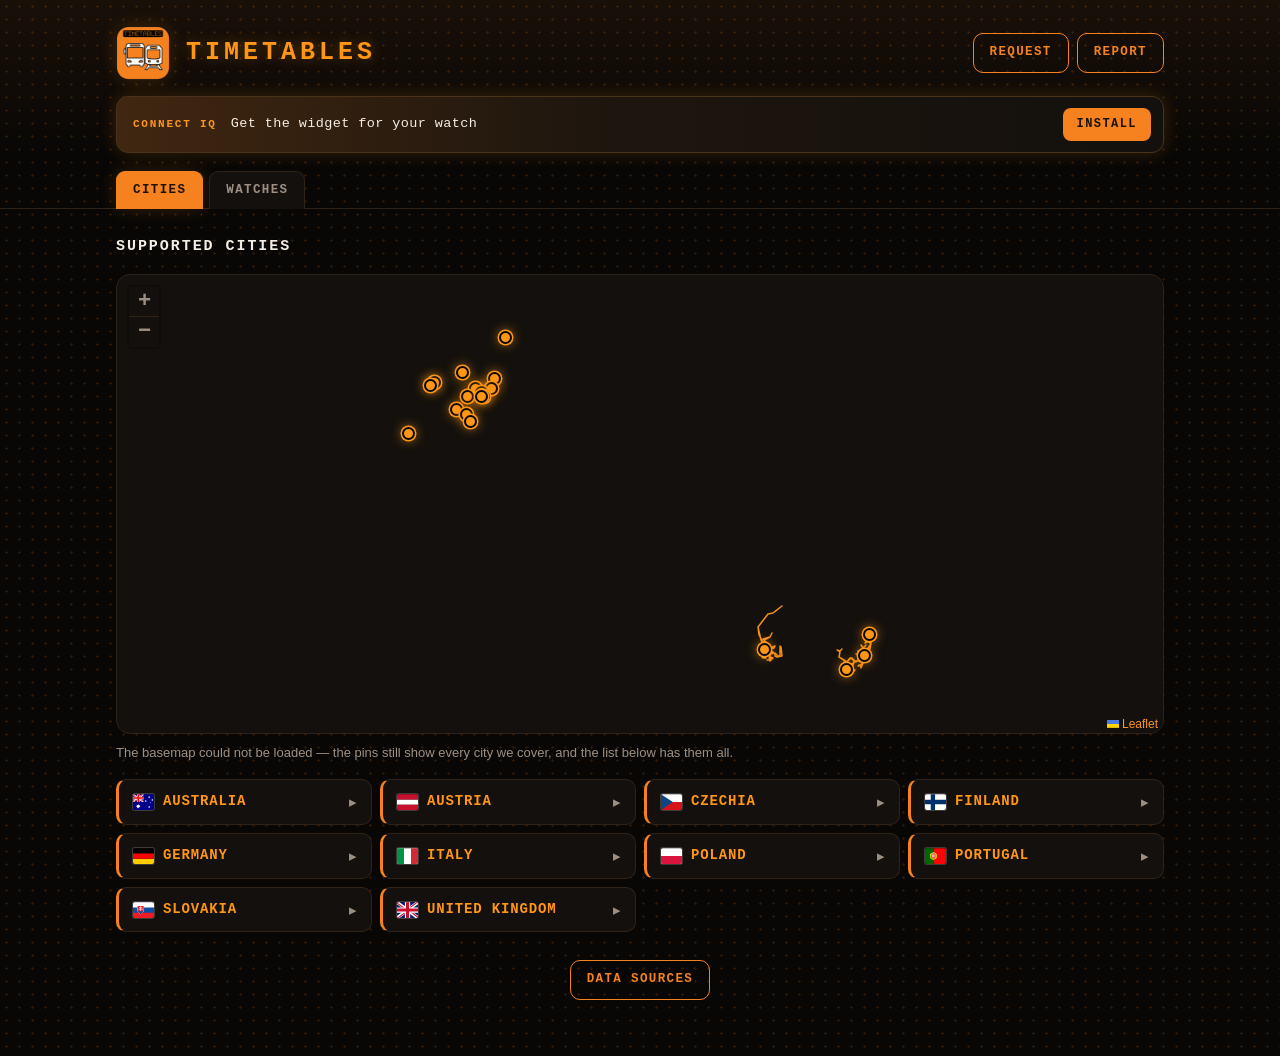
<file: index.html>
<!doctype html>
<html lang="en">
<head>
<meta charset="utf-8">
<meta name="viewport" content="width=device-width, initial-scale=1">
<title>Timetables — supported watches &amp; cities</title>
<meta name="description" content="Which Garmin watches run the Timetables widget, what it looks like on them, and which cities it covers.">
<link rel="icon" href="assets/icon.png" sizes="128x128">
<meta name="theme-color" content="#080706">
<link rel="stylesheet" href="assets/status.css">
<link rel="stylesheet" href="assets/vendor/leaflet/leaflet.css">
</head>
<body>
<header>
  <div class="head-inner">
    <img class="brand-icon" src="assets/icon.png" alt="" width="54" height="54">
    <div class="head-text">
      <h1>Timetables</h1>
    </div>
    <div class="head-actions">
      <button type="button" class="head-button" data-mode="request">Request</button>
      <button type="button" class="head-button" data-mode="report">Report</button>
    </div>
  </div>
  <div class="store-row">
    <a class="store-link" href="https://apps.garmin.com/apps/bf4a1b6c-60f8-4645-b88a-bf2e93b9d983"
       target="_blank" rel="noopener noreferrer">
      <span class="store-kicker">Connect IQ</span>
      <span class="store-title">Get the widget for your watch</span>
      <span class="store-go">Install</span>
    </a>
  </div>
  <nav class="tabs" role="tablist">
    <button type="button" role="tab" class="tab" data-panel="cities" aria-selected="true">Cities</button>
    <button type="button" role="tab" class="tab" data-panel="devices" aria-selected="false">Watches</button>
  </nav>
</header>

<main>
  <section id="cities" class="panel" aria-label="Supported cities">
    <h2 class="panel-title">Supported Cities</h2>

    <div id="map" aria-label="Map of the cities Timetables covers">
      <noscript><p class="hint">The map needs JavaScript. The cities are listed below.</p></noscript>
    </div>
    <p class="hint" id="map-hint" hidden></p>

    <ul class="city-list">
      <li class="country">
        <details>
          <summary class="country-head">
            <span class="city-name">
              <img class="flag" src="assets/flags/au.svg" alt="" width="21" height="16" loading="lazy">
              Australia
            </span>
          </summary>
          <ul class="country-cities">
            <li class="city" data-id="AUS-brisbane" data-lat="-27.4698" data-lon="153.0251">
              <button type="button" class="city-row">
                <span class="city-name">Brisbane</span>
                <span class="city-meta"></span>
              </button>
            </li>
            <li class="city" data-id="AUS-melbourne" data-lat="-37.8136" data-lon="144.9631">
              <button type="button" class="city-row">
                <span class="city-name">Melbourne</span>
                <span class="city-meta"></span>
              </button>
            </li>
            <li class="city" data-id="AUS-perth" data-lat="-31.9523" data-lon="115.8613">
              <button type="button" class="city-row">
                <span class="city-name">Perth</span>
                <span class="city-meta"></span>
              </button>
            </li>
            <li class="city" data-id="AUS-sydney" data-lat="-33.8688" data-lon="151.2093">
              <button type="button" class="city-row">
                <span class="city-name">Sydney</span>
                <span class="city-meta"></span>
              </button>
            </li>
          </ul>
        </details>
      </li>
      <li class="country">
        <details>
          <summary class="country-head">
            <span class="city-name">
              <img class="flag" src="assets/flags/at.svg" alt="" width="21" height="16" loading="lazy">
              Austria
            </span>
          </summary>
          <ul class="country-cities">
            <li class="city" data-id="AUT-vienna" data-lat="48.2082" data-lon="16.3738">
              <button type="button" class="city-row">
                <span class="city-name">Vienna</span>
                <span class="city-meta"></span>
              </button>
            </li>
          </ul>
        </details>
      </li>
      <li class="country">
        <details>
          <summary class="country-head">
            <span class="city-name">
              <img class="flag" src="assets/flags/cz.svg" alt="" width="21" height="16" loading="lazy">
              Czechia
            </span>
          </summary>
          <ul class="country-cities">
            <li class="city" data-id="CZE-brno" data-lat="49.1951" data-lon="16.6068">
              <button type="button" class="city-row">
                <span class="city-name">Brno</span>
                <span class="city-meta"></span>
              </button>
            </li>
            <li class="city" data-id="CZE-praha" data-lat="50.0875" data-lon="14.4213">
              <button type="button" class="city-row">
                <span class="city-name">Praha</span>
                <span class="city-meta"></span>
              </button>
            </li>
          </ul>
        </details>
      </li>
      <li class="country">
        <details>
          <summary class="country-head">
            <span class="city-name">
              <img class="flag" src="assets/flags/fi.svg" alt="" width="21" height="16" loading="lazy">
              Finland
            </span>
          </summary>
          <ul class="country-cities">
            <li class="city" data-id="FIN-helsinki" data-lat="60.1699" data-lon="24.9384">
              <button type="button" class="city-row">
                <span class="city-name">Helsinki</span>
                <span class="city-meta"></span>
              </button>
            </li>
          </ul>
        </details>
      </li>
      <li class="country">
        <details>
          <summary class="country-head">
            <span class="city-name">
              <img class="flag" src="assets/flags/de.svg" alt="" width="21" height="16" loading="lazy">
              Germany
            </span>
          </summary>
          <ul class="country-cities">
            <li class="city" data-id="DEU-hamburg" data-lat="53.5511" data-lon="9.9937">
              <button type="button" class="city-row">
                <span class="city-name">Hamburg</span>
                <span class="city-meta"></span>
              </button>
            </li>
            <li class="city" data-id="DEU-munich" data-lat="48.1374" data-lon="11.5755">
              <button type="button" class="city-row">
                <span class="city-name">München</span>
                <span class="city-meta"></span>
              </button>
            </li>
          </ul>
        </details>
      </li>
      <li class="country">
        <details>
          <summary class="country-head">
            <span class="city-name">
              <img class="flag" src="assets/flags/it.svg" alt="" width="21" height="16" loading="lazy">
              Italy
            </span>
          </summary>
          <ul class="country-cities">
            <li class="city" data-id="ITA-firenze" data-lat="43.7696" data-lon="11.2558">
              <button type="button" class="city-row">
                <span class="city-name">Firenze</span>
                <span class="city-meta"></span>
              </button>
            </li>
            <li class="city" data-id="ITA-rome" data-lat="41.9028" data-lon="12.4964">
              <button type="button" class="city-row">
                <span class="city-name">Rome</span>
                <span class="city-meta"></span>
              </button>
            </li>
            <li class="city" data-id="ITA-turin" data-lat="45.0712" data-lon="7.6857">
              <button type="button" class="city-row">
                <span class="city-name">Turin</span>
                <span class="city-meta"></span>
              </button>
            </li>
          </ul>
        </details>
      </li>
      <li class="country">
        <details>
          <summary class="country-head">
            <span class="city-name">
              <img class="flag" src="assets/flags/pl.svg" alt="" width="21" height="16" loading="lazy">
              Poland
            </span>
          </summary>
          <ul class="country-cities">
            <li class="city" data-id="POL-krakow" data-lat="50.0617" data-lon="19.9373">
              <button type="button" class="city-row">
                <span class="city-name">Kraków</span>
                <span class="city-meta"></span>
              </button>
            </li>
            <li class="city" data-id="POL-warsaw" data-lat="52.2297" data-lon="21.0122">
              <button type="button" class="city-row">
                <span class="city-name">Warsaw</span>
                <span class="city-meta"></span>
              </button>
            </li>
          </ul>
        </details>
      </li>
      <li class="country">
        <details>
          <summary class="country-head">
            <span class="city-name">
              <img class="flag" src="assets/flags/pt.svg" alt="" width="21" height="16" loading="lazy">
              Portugal
            </span>
          </summary>
          <ul class="country-cities">
            <li class="city" data-id="PRT-lisbon" data-lat="38.7101" data-lon="-9.1395">
              <button type="button" class="city-row">
                <span class="city-name">Lisbon</span>
                <span class="city-meta"></span>
              </button>
            </li>
          </ul>
        </details>
      </li>
      <li class="country">
        <details>
          <summary class="country-head">
            <span class="city-name">
              <img class="flag" src="assets/flags/sk.svg" alt="" width="21" height="16" loading="lazy">
              Slovakia
            </span>
          </summary>
          <ul class="country-cities">
            <li class="city" data-id="SVK-bratislava" data-lat="48.1486" data-lon="17.1077">
              <button type="button" class="city-row">
                <span class="city-name">Bratislava</span>
                <span class="city-meta"></span>
              </button>
            </li>
          </ul>
        </details>
      </li>
      <li class="country">
        <details>
          <summary class="country-head">
            <span class="city-name">
              <img class="flag" src="assets/flags/gb.svg" alt="" width="21" height="16" loading="lazy">
              United Kingdom
            </span>
          </summary>
          <ul class="country-cities">
            <li class="city" data-id="GBR-isle-of-wight" data-lat="50.701" data-lon="-1.2924">
              <button type="button" class="city-row">
                <span class="city-name">Isle of Wight</span>
                <span class="city-meta"></span>
              </button>
            </li>
            <li class="city" data-id="GBR-london" data-lat="51.5074" data-lon="-0.1278">
              <button type="button" class="city-row">
                <span class="city-name">London</span>
                <span class="city-meta"></span>
              </button>
            </li>
          </ul>
        </details>
      </li>
    </ul>

    <div class="sources-row">
      <a class="head-button" href="attributions.html">Data sources</a>
    </div>
  </section>

  <section id="devices" class="panel" hidden aria-label="Supported watches">
    <h2 class="panel-title">Supported Watches</h2>

    <div class="filter">
      <input type="search" id="device-filter" placeholder="Find your watch…"
        aria-label="Find your watch" autocomplete="off" spellcheck="false">
      <button type="button" class="filter-clear" id="filter-clear"
        aria-label="Clear search" hidden>&times;</button>
    </div>
    <p class="hint" id="filter-hint" hidden></p>

    <ul class="family-cards">
      <li>
        <button type="button" class="family-card" data-family="fēnix 9"
          aria-pressed="false">
          <span class="fc-name">fēnix 9</span>
          <span class="fc-meta">7 watches</span>
        </button>
      </li>
      <li>
        <button type="button" class="family-card" data-family="fēnix 8"
          aria-pressed="false">
          <span class="fc-name">fēnix 8</span>
          <span class="fc-meta">5 watches</span>
        </button>
      </li>
      <li>
        <button type="button" class="family-card" data-family="fēnix 7"
          aria-pressed="false">
          <span class="fc-name">fēnix 7</span>
          <span class="fc-meta">8 watches</span>
        </button>
      </li>
      <li>
        <button type="button" class="family-card" data-family="fēnix 6"
          aria-pressed="false">
          <span class="fc-name">fēnix 6</span>
          <span class="fc-meta">5 watches</span>
        </button>
      </li>
      <li>
        <button type="button" class="family-card" data-family="fēnix 5 Plus"
          aria-pressed="false">
          <span class="fc-name">fēnix 5 Plus</span>
          <span class="fc-meta">3 watches</span>
        </button>
      </li>
      <li>
        <button type="button" class="family-card" data-family="fēnix E"
          aria-pressed="false">
          <span class="fc-name">fēnix E</span>
          <span class="fc-meta">1 watch</span>
        </button>
      </li>
      <li>
        <button type="button" class="family-card" data-family="epix"
          aria-pressed="false">
          <span class="fc-name">epix</span>
          <span class="fc-meta">4 watches</span>
        </button>
      </li>
      <li>
        <button type="button" class="family-card" data-family="Forerunner"
          aria-pressed="false">
          <span class="fc-name">Forerunner</span>
          <span class="fc-meta">23 watches</span>
        </button>
      </li>
      <li>
        <button type="button" class="family-card" data-family="Venu"
          aria-pressed="false">
          <span class="fc-name">Venu</span>
          <span class="fc-meta">14 watches</span>
        </button>
      </li>
      <li>
        <button type="button" class="family-card" data-family="vívoactive"
          aria-pressed="false">
          <span class="fc-name">vívoactive</span>
          <span class="fc-meta">5 watches</span>
        </button>
      </li>
      <li>
        <button type="button" class="family-card" data-family="Instinct"
          aria-pressed="false">
          <span class="fc-name">Instinct</span>
          <span class="fc-meta">10 watches</span>
        </button>
      </li>
      <li>
        <button type="button" class="family-card" data-family="D2"
          aria-pressed="false">
          <span class="fc-name">D2</span>
          <span class="fc-meta">5 watches</span>
        </button>
      </li>
      <li>
        <button type="button" class="family-card" data-family="MARQ"
          aria-pressed="false">
          <span class="fc-name">MARQ</span>
          <span class="fc-meta">3 watches</span>
        </button>
      </li>
      <li>
        <button type="button" class="family-card" data-family="Other"
          aria-pressed="false">
          <span class="fc-name">Other</span>
          <span class="fc-meta">1 watch</span>
        </button>
      </li>
    </ul>

    <section class="family" data-family="fēnix 9" hidden>
      <h3>fēnix 9 <span class="count">7</span></h3>
      <table class="devices">
        <thead>
          <tr><th>Watch</th><th>Screenshots</th></tr>
        </thead>
        <tbody>
          <tr data-search="fēnix® 9 43mm fenix943mm">
            <th scope="row">
              <span class="dev-name">fēnix® 9 43mm</span>
              <span class="dev-id">fenix943mm</span>
            </th>
            <td class="shots">
              <a class="shot" href="shots/fenix943mm/core_nearby.png"
                data-label="Nearby stops" data-hint="The stops closest to your GPS fix, with distances."
                data-device="fēnix® 9 43mm">
                <img src="shots/fenix943mm/core_nearby.png" alt="Nearby stops on fēnix® 9 43mm"
                  loading="lazy" decoding="async">
                <span class="shot-label">Nearby stops</span>
              </a>
              <a class="shot" href="shots/fenix943mm/core_board.png"
                data-label="Departure board" data-hint="Live departures for one stop: line, destination, minutes."
                data-device="fēnix® 9 43mm">
                <img src="shots/fenix943mm/core_board.png" alt="Departure board on fēnix® 9 43mm"
                  loading="lazy" decoding="async">
                <span class="shot-label">Departure board</span>
              </a>
              <a class="shot" href="shots/fenix943mm/core_stop_info.png"
                data-label="Stop info" data-hint="Every line that calls at the stop."
                data-device="fēnix® 9 43mm">
                <img src="shots/fenix943mm/core_stop_info.png" alt="Stop info on fēnix® 9 43mm"
                  loading="lazy" decoding="async">
                <span class="shot-label">Stop info</span>
              </a>
              <a class="shot" href="shots/fenix943mm/core_pin.png"
                data-label="Pinned favourite" data-hint="A stop you pinned, opened without waiting for GPS."
                data-device="fēnix® 9 43mm">
                <img src="shots/fenix943mm/core_pin.png" alt="Pinned favourite on fēnix® 9 43mm"
                  loading="lazy" decoding="async">
                <span class="shot-label">Pinned favourite</span>
              </a>
            </td>
          </tr>
          <tr data-search="fēnix® 9 47mm / 51mm fenix947mm">
            <th scope="row">
              <span class="dev-name">fēnix® 9 47mm / 51mm</span>
              <span class="dev-id">fenix947mm</span>
            </th>
            <td class="shots">
              <a class="shot" href="shots/fenix947mm/core_nearby.png"
                data-label="Nearby stops" data-hint="The stops closest to your GPS fix, with distances."
                data-device="fēnix® 9 47mm / 51mm">
                <img src="shots/fenix947mm/core_nearby.png" alt="Nearby stops on fēnix® 9 47mm / 51mm"
                  loading="lazy" decoding="async">
                <span class="shot-label">Nearby stops</span>
              </a>
              <a class="shot" href="shots/fenix947mm/core_board.png"
                data-label="Departure board" data-hint="Live departures for one stop: line, destination, minutes."
                data-device="fēnix® 9 47mm / 51mm">
                <img src="shots/fenix947mm/core_board.png" alt="Departure board on fēnix® 9 47mm / 51mm"
                  loading="lazy" decoding="async">
                <span class="shot-label">Departure board</span>
              </a>
              <a class="shot" href="shots/fenix947mm/core_stop_info.png"
                data-label="Stop info" data-hint="Every line that calls at the stop."
                data-device="fēnix® 9 47mm / 51mm">
                <img src="shots/fenix947mm/core_stop_info.png" alt="Stop info on fēnix® 9 47mm / 51mm"
                  loading="lazy" decoding="async">
                <span class="shot-label">Stop info</span>
              </a>
              <a class="shot" href="shots/fenix947mm/core_pin.png"
                data-label="Pinned favourite" data-hint="A stop you pinned, opened without waiting for GPS."
                data-device="fēnix® 9 47mm / 51mm">
                <img src="shots/fenix947mm/core_pin.png" alt="Pinned favourite on fēnix® 9 47mm / 51mm"
                  loading="lazy" decoding="async">
                <span class="shot-label">Pinned favourite</span>
              </a>
            </td>
          </tr>
          <tr data-search="fēnix® 9 pro 43mm fenix9pro43mm">
            <th scope="row">
              <span class="dev-name">fēnix® 9 Pro 43mm</span>
              <span class="dev-id">fenix9pro43mm</span>
            </th>
            <td class="shots">
              <a class="shot" href="shots/fenix9pro43mm/core_nearby.png"
                data-label="Nearby stops" data-hint="The stops closest to your GPS fix, with distances."
                data-device="fēnix® 9 Pro 43mm">
                <img src="shots/fenix9pro43mm/core_nearby.png" alt="Nearby stops on fēnix® 9 Pro 43mm"
                  loading="lazy" decoding="async">
                <span class="shot-label">Nearby stops</span>
              </a>
              <a class="shot" href="shots/fenix9pro43mm/core_board.png"
                data-label="Departure board" data-hint="Live departures for one stop: line, destination, minutes."
                data-device="fēnix® 9 Pro 43mm">
                <img src="shots/fenix9pro43mm/core_board.png" alt="Departure board on fēnix® 9 Pro 43mm"
                  loading="lazy" decoding="async">
                <span class="shot-label">Departure board</span>
              </a>
              <a class="shot" href="shots/fenix9pro43mm/core_stop_info.png"
                data-label="Stop info" data-hint="Every line that calls at the stop."
                data-device="fēnix® 9 Pro 43mm">
                <img src="shots/fenix9pro43mm/core_stop_info.png" alt="Stop info on fēnix® 9 Pro 43mm"
                  loading="lazy" decoding="async">
                <span class="shot-label">Stop info</span>
              </a>
              <a class="shot" href="shots/fenix9pro43mm/core_pin.png"
                data-label="Pinned favourite" data-hint="A stop you pinned, opened without waiting for GPS."
                data-device="fēnix® 9 Pro 43mm">
                <img src="shots/fenix9pro43mm/core_pin.png" alt="Pinned favourite on fēnix® 9 Pro 43mm"
                  loading="lazy" decoding="async">
                <span class="shot-label">Pinned favourite</span>
              </a>
            </td>
          </tr>
          <tr data-search="fēnix® 9 pro 47mm fenix9pro47mm">
            <th scope="row">
              <span class="dev-name">fēnix® 9 Pro 47mm</span>
              <span class="dev-id">fenix9pro47mm</span>
            </th>
            <td class="shots">
              <a class="shot" href="shots/fenix9pro47mm/core_nearby.png"
                data-label="Nearby stops" data-hint="The stops closest to your GPS fix, with distances."
                data-device="fēnix® 9 Pro 47mm">
                <img src="shots/fenix9pro47mm/core_nearby.png" alt="Nearby stops on fēnix® 9 Pro 47mm"
                  loading="lazy" decoding="async">
                <span class="shot-label">Nearby stops</span>
              </a>
              <a class="shot" href="shots/fenix9pro47mm/core_board.png"
                data-label="Departure board" data-hint="Live departures for one stop: line, destination, minutes."
                data-device="fēnix® 9 Pro 47mm">
                <img src="shots/fenix9pro47mm/core_board.png" alt="Departure board on fēnix® 9 Pro 47mm"
                  loading="lazy" decoding="async">
                <span class="shot-label">Departure board</span>
              </a>
              <a class="shot" href="shots/fenix9pro47mm/core_stop_info.png"
                data-label="Stop info" data-hint="Every line that calls at the stop."
                data-device="fēnix® 9 Pro 47mm">
                <img src="shots/fenix9pro47mm/core_stop_info.png" alt="Stop info on fēnix® 9 Pro 47mm"
                  loading="lazy" decoding="async">
                <span class="shot-label">Stop info</span>
              </a>
              <a class="shot" href="shots/fenix9pro47mm/core_pin.png"
                data-label="Pinned favourite" data-hint="A stop you pinned, opened without waiting for GPS."
                data-device="fēnix® 9 Pro 47mm">
                <img src="shots/fenix9pro47mm/core_pin.png" alt="Pinned favourite on fēnix® 9 Pro 47mm"
                  loading="lazy" decoding="async">
                <span class="shot-label">Pinned favourite</span>
              </a>
            </td>
          </tr>
          <tr data-search="fēnix® 9 pro 51mm fenix9pro51mm">
            <th scope="row">
              <span class="dev-name">fēnix® 9 Pro 51mm</span>
              <span class="dev-id">fenix9pro51mm</span>
            </th>
            <td class="shots">
              <a class="shot" href="shots/fenix9pro51mm/core_nearby.png"
                data-label="Nearby stops" data-hint="The stops closest to your GPS fix, with distances."
                data-device="fēnix® 9 Pro 51mm">
                <img src="shots/fenix9pro51mm/core_nearby.png" alt="Nearby stops on fēnix® 9 Pro 51mm"
                  loading="lazy" decoding="async">
                <span class="shot-label">Nearby stops</span>
              </a>
              <a class="shot" href="shots/fenix9pro51mm/core_board.png"
                data-label="Departure board" data-hint="Live departures for one stop: line, destination, minutes."
                data-device="fēnix® 9 Pro 51mm">
                <img src="shots/fenix9pro51mm/core_board.png" alt="Departure board on fēnix® 9 Pro 51mm"
                  loading="lazy" decoding="async">
                <span class="shot-label">Departure board</span>
              </a>
              <a class="shot" href="shots/fenix9pro51mm/core_stop_info.png"
                data-label="Stop info" data-hint="Every line that calls at the stop."
                data-device="fēnix® 9 Pro 51mm">
                <img src="shots/fenix9pro51mm/core_stop_info.png" alt="Stop info on fēnix® 9 Pro 51mm"
                  loading="lazy" decoding="async">
                <span class="shot-label">Stop info</span>
              </a>
              <a class="shot" href="shots/fenix9pro51mm/core_pin.png"
                data-label="Pinned favourite" data-hint="A stop you pinned, opened without waiting for GPS."
                data-device="fēnix® 9 Pro 51mm">
                <img src="shots/fenix9pro51mm/core_pin.png" alt="Pinned favourite on fēnix® 9 Pro 51mm"
                  loading="lazy" decoding="async">
                <span class="shot-label">Pinned favourite</span>
              </a>
            </td>
          </tr>
          <tr data-search="fēnix® 9 pro solar 47mm fenix9prosolar47mm">
            <th scope="row">
              <span class="dev-name">fēnix® 9 Pro Solar 47mm</span>
              <span class="dev-id">fenix9prosolar47mm</span>
            </th>
            <td class="shots">
              <a class="shot" href="shots/fenix9prosolar47mm/core_nearby.png"
                data-label="Nearby stops" data-hint="The stops closest to your GPS fix, with distances."
                data-device="fēnix® 9 Pro Solar 47mm">
                <img src="shots/fenix9prosolar47mm/core_nearby.png" alt="Nearby stops on fēnix® 9 Pro Solar 47mm"
                  loading="lazy" decoding="async">
                <span class="shot-label">Nearby stops</span>
              </a>
              <a class="shot" href="shots/fenix9prosolar47mm/core_board.png"
                data-label="Departure board" data-hint="Live departures for one stop: line, destination, minutes."
                data-device="fēnix® 9 Pro Solar 47mm">
                <img src="shots/fenix9prosolar47mm/core_board.png" alt="Departure board on fēnix® 9 Pro Solar 47mm"
                  loading="lazy" decoding="async">
                <span class="shot-label">Departure board</span>
              </a>
              <a class="shot" href="shots/fenix9prosolar47mm/core_stop_info.png"
                data-label="Stop info" data-hint="Every line that calls at the stop."
                data-device="fēnix® 9 Pro Solar 47mm">
                <img src="shots/fenix9prosolar47mm/core_stop_info.png" alt="Stop info on fēnix® 9 Pro Solar 47mm"
                  loading="lazy" decoding="async">
                <span class="shot-label">Stop info</span>
              </a>
              <a class="shot" href="shots/fenix9prosolar47mm/core_pin.png"
                data-label="Pinned favourite" data-hint="A stop you pinned, opened without waiting for GPS."
                data-device="fēnix® 9 Pro Solar 47mm">
                <img src="shots/fenix9prosolar47mm/core_pin.png" alt="Pinned favourite on fēnix® 9 Pro Solar 47mm"
                  loading="lazy" decoding="async">
                <span class="shot-label">Pinned favourite</span>
              </a>
            </td>
          </tr>
          <tr data-search="fēnix® 9 pro solar 51mm fenix9prosolar51mm">
            <th scope="row">
              <span class="dev-name">fēnix® 9 Pro Solar 51mm</span>
              <span class="dev-id">fenix9prosolar51mm</span>
            </th>
            <td class="shots">
              <a class="shot" href="shots/fenix9prosolar51mm/core_nearby.png"
                data-label="Nearby stops" data-hint="The stops closest to your GPS fix, with distances."
                data-device="fēnix® 9 Pro Solar 51mm">
                <img src="shots/fenix9prosolar51mm/core_nearby.png" alt="Nearby stops on fēnix® 9 Pro Solar 51mm"
                  loading="lazy" decoding="async">
                <span class="shot-label">Nearby stops</span>
              </a>
              <a class="shot" href="shots/fenix9prosolar51mm/core_board.png"
                data-label="Departure board" data-hint="Live departures for one stop: line, destination, minutes."
                data-device="fēnix® 9 Pro Solar 51mm">
                <img src="shots/fenix9prosolar51mm/core_board.png" alt="Departure board on fēnix® 9 Pro Solar 51mm"
                  loading="lazy" decoding="async">
                <span class="shot-label">Departure board</span>
              </a>
              <a class="shot" href="shots/fenix9prosolar51mm/core_stop_info.png"
                data-label="Stop info" data-hint="Every line that calls at the stop."
                data-device="fēnix® 9 Pro Solar 51mm">
                <img src="shots/fenix9prosolar51mm/core_stop_info.png" alt="Stop info on fēnix® 9 Pro Solar 51mm"
                  loading="lazy" decoding="async">
                <span class="shot-label">Stop info</span>
              </a>
              <a class="shot" href="shots/fenix9prosolar51mm/core_pin.png"
                data-label="Pinned favourite" data-hint="A stop you pinned, opened without waiting for GPS."
                data-device="fēnix® 9 Pro Solar 51mm">
                <img src="shots/fenix9prosolar51mm/core_pin.png" alt="Pinned favourite on fēnix® 9 Pro Solar 51mm"
                  loading="lazy" decoding="async">
                <span class="shot-label">Pinned favourite</span>
              </a>
            </td>
          </tr>
        </tbody>
      </table>
    </section>
    <section class="family" data-family="fēnix 8" hidden>
      <h3>fēnix 8 <span class="count">5</span></h3>
      <table class="devices">
        <thead>
          <tr><th>Watch</th><th>Screenshots</th></tr>
        </thead>
        <tbody>
          <tr data-search="fēnix® 8 43mm fenix843mm">
            <th scope="row">
              <span class="dev-name">fēnix® 8 43mm</span>
              <span class="dev-id">fenix843mm</span>
            </th>
            <td class="shots">
              <a class="shot" href="shots/fenix843mm/core_nearby.png"
                data-label="Nearby stops" data-hint="The stops closest to your GPS fix, with distances."
                data-device="fēnix® 8 43mm">
                <img src="shots/fenix843mm/core_nearby.png" alt="Nearby stops on fēnix® 8 43mm"
                  loading="lazy" decoding="async">
                <span class="shot-label">Nearby stops</span>
              </a>
              <a class="shot" href="shots/fenix843mm/core_board.png"
                data-label="Departure board" data-hint="Live departures for one stop: line, destination, minutes."
                data-device="fēnix® 8 43mm">
                <img src="shots/fenix843mm/core_board.png" alt="Departure board on fēnix® 8 43mm"
                  loading="lazy" decoding="async">
                <span class="shot-label">Departure board</span>
              </a>
              <a class="shot" href="shots/fenix843mm/core_stop_info.png"
                data-label="Stop info" data-hint="Every line that calls at the stop."
                data-device="fēnix® 8 43mm">
                <img src="shots/fenix843mm/core_stop_info.png" alt="Stop info on fēnix® 8 43mm"
                  loading="lazy" decoding="async">
                <span class="shot-label">Stop info</span>
              </a>
              <a class="shot" href="shots/fenix843mm/core_pin.png"
                data-label="Pinned favourite" data-hint="A stop you pinned, opened without waiting for GPS."
                data-device="fēnix® 8 43mm">
                <img src="shots/fenix843mm/core_pin.png" alt="Pinned favourite on fēnix® 8 43mm"
                  loading="lazy" decoding="async">
                <span class="shot-label">Pinned favourite</span>
              </a>
            </td>
          </tr>
          <tr data-search="fēnix® 8 47mm / 51mm / tactix® 8 47mm / 51mm / quatix® 8 47mm / 51mm fenix847mm">
            <th scope="row">
              <span class="dev-name">fēnix® 8 47mm / 51mm / tactix® 8 47mm / 51mm / quatix® 8 47mm / 51mm</span>
              <span class="dev-id">fenix847mm</span>
            </th>
            <td class="shots">
              <a class="shot" href="shots/fenix847mm/core_nearby.png"
                data-label="Nearby stops" data-hint="The stops closest to your GPS fix, with distances."
                data-device="fēnix® 8 47mm / 51mm / tactix® 8 47mm / 51mm / quatix® 8 47mm / 51mm">
                <img src="shots/fenix847mm/core_nearby.png" alt="Nearby stops on fēnix® 8 47mm / 51mm / tactix® 8 47mm / 51mm / quatix® 8 47mm / 51mm"
                  loading="lazy" decoding="async">
                <span class="shot-label">Nearby stops</span>
              </a>
              <a class="shot" href="shots/fenix847mm/core_board.png"
                data-label="Departure board" data-hint="Live departures for one stop: line, destination, minutes."
                data-device="fēnix® 8 47mm / 51mm / tactix® 8 47mm / 51mm / quatix® 8 47mm / 51mm">
                <img src="shots/fenix847mm/core_board.png" alt="Departure board on fēnix® 8 47mm / 51mm / tactix® 8 47mm / 51mm / quatix® 8 47mm / 51mm"
                  loading="lazy" decoding="async">
                <span class="shot-label">Departure board</span>
              </a>
              <a class="shot" href="shots/fenix847mm/core_stop_info.png"
                data-label="Stop info" data-hint="Every line that calls at the stop."
                data-device="fēnix® 8 47mm / 51mm / tactix® 8 47mm / 51mm / quatix® 8 47mm / 51mm">
                <img src="shots/fenix847mm/core_stop_info.png" alt="Stop info on fēnix® 8 47mm / 51mm / tactix® 8 47mm / 51mm / quatix® 8 47mm / 51mm"
                  loading="lazy" decoding="async">
                <span class="shot-label">Stop info</span>
              </a>
              <a class="shot" href="shots/fenix847mm/core_pin.png"
                data-label="Pinned favourite" data-hint="A stop you pinned, opened without waiting for GPS."
                data-device="fēnix® 8 47mm / 51mm / tactix® 8 47mm / 51mm / quatix® 8 47mm / 51mm">
                <img src="shots/fenix847mm/core_pin.png" alt="Pinned favourite on fēnix® 8 47mm / 51mm / tactix® 8 47mm / 51mm / quatix® 8 47mm / 51mm"
                  loading="lazy" decoding="async">
                <span class="shot-label">Pinned favourite</span>
              </a>
            </td>
          </tr>
          <tr data-search="fēnix® 8 pro 47mm / 51mm / microled / quatix® 8 pro 47mm / 51mm fenix8pro47mm">
            <th scope="row">
              <span class="dev-name">fēnix® 8 Pro 47mm / 51mm / MicroLED / quatix® 8 Pro 47mm / 51mm</span>
              <span class="dev-id">fenix8pro47mm</span>
            </th>
            <td class="shots">
              <a class="shot" href="shots/fenix8pro47mm/core_nearby.png"
                data-label="Nearby stops" data-hint="The stops closest to your GPS fix, with distances."
                data-device="fēnix® 8 Pro 47mm / 51mm / MicroLED / quatix® 8 Pro 47mm / 51mm">
                <img src="shots/fenix8pro47mm/core_nearby.png" alt="Nearby stops on fēnix® 8 Pro 47mm / 51mm / MicroLED / quatix® 8 Pro 47mm / 51mm"
                  loading="lazy" decoding="async">
                <span class="shot-label">Nearby stops</span>
              </a>
              <a class="shot" href="shots/fenix8pro47mm/core_board.png"
                data-label="Departure board" data-hint="Live departures for one stop: line, destination, minutes."
                data-device="fēnix® 8 Pro 47mm / 51mm / MicroLED / quatix® 8 Pro 47mm / 51mm">
                <img src="shots/fenix8pro47mm/core_board.png" alt="Departure board on fēnix® 8 Pro 47mm / 51mm / MicroLED / quatix® 8 Pro 47mm / 51mm"
                  loading="lazy" decoding="async">
                <span class="shot-label">Departure board</span>
              </a>
              <a class="shot" href="shots/fenix8pro47mm/core_stop_info.png"
                data-label="Stop info" data-hint="Every line that calls at the stop."
                data-device="fēnix® 8 Pro 47mm / 51mm / MicroLED / quatix® 8 Pro 47mm / 51mm">
                <img src="shots/fenix8pro47mm/core_stop_info.png" alt="Stop info on fēnix® 8 Pro 47mm / 51mm / MicroLED / quatix® 8 Pro 47mm / 51mm"
                  loading="lazy" decoding="async">
                <span class="shot-label">Stop info</span>
              </a>
              <a class="shot" href="shots/fenix8pro47mm/core_pin.png"
                data-label="Pinned favourite" data-hint="A stop you pinned, opened without waiting for GPS."
                data-device="fēnix® 8 Pro 47mm / 51mm / MicroLED / quatix® 8 Pro 47mm / 51mm">
                <img src="shots/fenix8pro47mm/core_pin.png" alt="Pinned favourite on fēnix® 8 Pro 47mm / 51mm / MicroLED / quatix® 8 Pro 47mm / 51mm"
                  loading="lazy" decoding="async">
                <span class="shot-label">Pinned favourite</span>
              </a>
            </td>
          </tr>
          <tr data-search="fēnix® 8 solar 47mm fenix8solar47mm">
            <th scope="row">
              <span class="dev-name">fēnix® 8 Solar 47mm</span>
              <span class="dev-id">fenix8solar47mm</span>
            </th>
            <td class="shots">
              <a class="shot" href="shots/fenix8solar47mm/core_nearby.png"
                data-label="Nearby stops" data-hint="The stops closest to your GPS fix, with distances."
                data-device="fēnix® 8 Solar 47mm">
                <img src="shots/fenix8solar47mm/core_nearby.png" alt="Nearby stops on fēnix® 8 Solar 47mm"
                  loading="lazy" decoding="async">
                <span class="shot-label">Nearby stops</span>
              </a>
              <a class="shot" href="shots/fenix8solar47mm/core_board.png"
                data-label="Departure board" data-hint="Live departures for one stop: line, destination, minutes."
                data-device="fēnix® 8 Solar 47mm">
                <img src="shots/fenix8solar47mm/core_board.png" alt="Departure board on fēnix® 8 Solar 47mm"
                  loading="lazy" decoding="async">
                <span class="shot-label">Departure board</span>
              </a>
              <a class="shot" href="shots/fenix8solar47mm/core_stop_info.png"
                data-label="Stop info" data-hint="Every line that calls at the stop."
                data-device="fēnix® 8 Solar 47mm">
                <img src="shots/fenix8solar47mm/core_stop_info.png" alt="Stop info on fēnix® 8 Solar 47mm"
                  loading="lazy" decoding="async">
                <span class="shot-label">Stop info</span>
              </a>
              <a class="shot" href="shots/fenix8solar47mm/core_pin.png"
                data-label="Pinned favourite" data-hint="A stop you pinned, opened without waiting for GPS."
                data-device="fēnix® 8 Solar 47mm">
                <img src="shots/fenix8solar47mm/core_pin.png" alt="Pinned favourite on fēnix® 8 Solar 47mm"
                  loading="lazy" decoding="async">
                <span class="shot-label">Pinned favourite</span>
              </a>
            </td>
          </tr>
          <tr data-search="fēnix® 8 solar 51mm / tactix® 8 solar 51mm fenix8solar51mm">
            <th scope="row">
              <span class="dev-name">fēnix® 8 Solar 51mm / tactix® 8 Solar 51mm</span>
              <span class="dev-id">fenix8solar51mm</span>
            </th>
            <td class="shots">
              <a class="shot" href="shots/fenix8solar51mm/core_nearby.png"
                data-label="Nearby stops" data-hint="The stops closest to your GPS fix, with distances."
                data-device="fēnix® 8 Solar 51mm / tactix® 8 Solar 51mm">
                <img src="shots/fenix8solar51mm/core_nearby.png" alt="Nearby stops on fēnix® 8 Solar 51mm / tactix® 8 Solar 51mm"
                  loading="lazy" decoding="async">
                <span class="shot-label">Nearby stops</span>
              </a>
              <a class="shot" href="shots/fenix8solar51mm/core_board.png"
                data-label="Departure board" data-hint="Live departures for one stop: line, destination, minutes."
                data-device="fēnix® 8 Solar 51mm / tactix® 8 Solar 51mm">
                <img src="shots/fenix8solar51mm/core_board.png" alt="Departure board on fēnix® 8 Solar 51mm / tactix® 8 Solar 51mm"
                  loading="lazy" decoding="async">
                <span class="shot-label">Departure board</span>
              </a>
              <a class="shot" href="shots/fenix8solar51mm/core_stop_info.png"
                data-label="Stop info" data-hint="Every line that calls at the stop."
                data-device="fēnix® 8 Solar 51mm / tactix® 8 Solar 51mm">
                <img src="shots/fenix8solar51mm/core_stop_info.png" alt="Stop info on fēnix® 8 Solar 51mm / tactix® 8 Solar 51mm"
                  loading="lazy" decoding="async">
                <span class="shot-label">Stop info</span>
              </a>
              <a class="shot" href="shots/fenix8solar51mm/core_pin.png"
                data-label="Pinned favourite" data-hint="A stop you pinned, opened without waiting for GPS."
                data-device="fēnix® 8 Solar 51mm / tactix® 8 Solar 51mm">
                <img src="shots/fenix8solar51mm/core_pin.png" alt="Pinned favourite on fēnix® 8 Solar 51mm / tactix® 8 Solar 51mm"
                  loading="lazy" decoding="async">
                <span class="shot-label">Pinned favourite</span>
              </a>
            </td>
          </tr>
        </tbody>
      </table>
    </section>
    <section class="family" data-family="fēnix 7" hidden>
      <h3>fēnix 7 <span class="count">8</span></h3>
      <table class="devices">
        <thead>
          <tr><th>Watch</th><th>Screenshots</th></tr>
        </thead>
        <tbody>
          <tr data-search="fēnix® 7 / quatix® 7 fenix7">
            <th scope="row">
              <span class="dev-name">fēnix® 7 / quatix® 7</span>
              <span class="dev-id">fenix7</span>
            </th>
            <td class="shots">
              <a class="shot" href="shots/fenix7/core_nearby.png"
                data-label="Nearby stops" data-hint="The stops closest to your GPS fix, with distances."
                data-device="fēnix® 7 / quatix® 7">
                <img src="shots/fenix7/core_nearby.png" alt="Nearby stops on fēnix® 7 / quatix® 7"
                  loading="lazy" decoding="async">
                <span class="shot-label">Nearby stops</span>
              </a>
              <a class="shot" href="shots/fenix7/core_board.png"
                data-label="Departure board" data-hint="Live departures for one stop: line, destination, minutes."
                data-device="fēnix® 7 / quatix® 7">
                <img src="shots/fenix7/core_board.png" alt="Departure board on fēnix® 7 / quatix® 7"
                  loading="lazy" decoding="async">
                <span class="shot-label">Departure board</span>
              </a>
              <a class="shot" href="shots/fenix7/core_stop_info.png"
                data-label="Stop info" data-hint="Every line that calls at the stop."
                data-device="fēnix® 7 / quatix® 7">
                <img src="shots/fenix7/core_stop_info.png" alt="Stop info on fēnix® 7 / quatix® 7"
                  loading="lazy" decoding="async">
                <span class="shot-label">Stop info</span>
              </a>
              <a class="shot" href="shots/fenix7/core_pin.png"
                data-label="Pinned favourite" data-hint="A stop you pinned, opened without waiting for GPS."
                data-device="fēnix® 7 / quatix® 7">
                <img src="shots/fenix7/core_pin.png" alt="Pinned favourite on fēnix® 7 / quatix® 7"
                  loading="lazy" decoding="async">
                <span class="shot-label">Pinned favourite</span>
              </a>
            </td>
          </tr>
          <tr data-search="fēnix® 7 pro fenix7pro">
            <th scope="row">
              <span class="dev-name">fēnix® 7 Pro</span>
              <span class="dev-id">fenix7pro</span>
            </th>
            <td class="shots">
              <a class="shot" href="shots/fenix7pro/core_nearby.png"
                data-label="Nearby stops" data-hint="The stops closest to your GPS fix, with distances."
                data-device="fēnix® 7 Pro">
                <img src="shots/fenix7pro/core_nearby.png" alt="Nearby stops on fēnix® 7 Pro"
                  loading="lazy" decoding="async">
                <span class="shot-label">Nearby stops</span>
              </a>
              <a class="shot" href="shots/fenix7pro/core_board.png"
                data-label="Departure board" data-hint="Live departures for one stop: line, destination, minutes."
                data-device="fēnix® 7 Pro">
                <img src="shots/fenix7pro/core_board.png" alt="Departure board on fēnix® 7 Pro"
                  loading="lazy" decoding="async">
                <span class="shot-label">Departure board</span>
              </a>
              <a class="shot" href="shots/fenix7pro/core_stop_info.png"
                data-label="Stop info" data-hint="Every line that calls at the stop."
                data-device="fēnix® 7 Pro">
                <img src="shots/fenix7pro/core_stop_info.png" alt="Stop info on fēnix® 7 Pro"
                  loading="lazy" decoding="async">
                <span class="shot-label">Stop info</span>
              </a>
              <a class="shot" href="shots/fenix7pro/core_pin.png"
                data-label="Pinned favourite" data-hint="A stop you pinned, opened without waiting for GPS."
                data-device="fēnix® 7 Pro">
                <img src="shots/fenix7pro/core_pin.png" alt="Pinned favourite on fēnix® 7 Pro"
                  loading="lazy" decoding="async">
                <span class="shot-label">Pinned favourite</span>
              </a>
            </td>
          </tr>
          <tr data-search="fēnix® 7 pro - solar edition (no wi-fi) fenix7pronowifi">
            <th scope="row">
              <span class="dev-name">fēnix® 7 Pro - Solar Edition (no Wi-Fi)</span>
              <span class="dev-id">fenix7pronowifi</span>
            </th>
            <td class="shots">
              <a class="shot" href="shots/fenix7pronowifi/core_nearby.png"
                data-label="Nearby stops" data-hint="The stops closest to your GPS fix, with distances."
                data-device="fēnix® 7 Pro - Solar Edition (no Wi-Fi)">
                <img src="shots/fenix7pronowifi/core_nearby.png" alt="Nearby stops on fēnix® 7 Pro - Solar Edition (no Wi-Fi)"
                  loading="lazy" decoding="async">
                <span class="shot-label">Nearby stops</span>
              </a>
              <a class="shot" href="shots/fenix7pronowifi/core_board.png"
                data-label="Departure board" data-hint="Live departures for one stop: line, destination, minutes."
                data-device="fēnix® 7 Pro - Solar Edition (no Wi-Fi)">
                <img src="shots/fenix7pronowifi/core_board.png" alt="Departure board on fēnix® 7 Pro - Solar Edition (no Wi-Fi)"
                  loading="lazy" decoding="async">
                <span class="shot-label">Departure board</span>
              </a>
              <a class="shot" href="shots/fenix7pronowifi/core_stop_info.png"
                data-label="Stop info" data-hint="Every line that calls at the stop."
                data-device="fēnix® 7 Pro - Solar Edition (no Wi-Fi)">
                <img src="shots/fenix7pronowifi/core_stop_info.png" alt="Stop info on fēnix® 7 Pro - Solar Edition (no Wi-Fi)"
                  loading="lazy" decoding="async">
                <span class="shot-label">Stop info</span>
              </a>
              <a class="shot" href="shots/fenix7pronowifi/core_pin.png"
                data-label="Pinned favourite" data-hint="A stop you pinned, opened without waiting for GPS."
                data-device="fēnix® 7 Pro - Solar Edition (no Wi-Fi)">
                <img src="shots/fenix7pronowifi/core_pin.png" alt="Pinned favourite on fēnix® 7 Pro - Solar Edition (no Wi-Fi)"
                  loading="lazy" decoding="async">
                <span class="shot-label">Pinned favourite</span>
              </a>
            </td>
          </tr>
          <tr data-search="fēnix® 7s fenix7s">
            <th scope="row">
              <span class="dev-name">fēnix® 7S</span>
              <span class="dev-id">fenix7s</span>
            </th>
            <td class="shots">
              <a class="shot" href="shots/fenix7s/core_nearby.png"
                data-label="Nearby stops" data-hint="The stops closest to your GPS fix, with distances."
                data-device="fēnix® 7S">
                <img src="shots/fenix7s/core_nearby.png" alt="Nearby stops on fēnix® 7S"
                  loading="lazy" decoding="async">
                <span class="shot-label">Nearby stops</span>
              </a>
              <a class="shot" href="shots/fenix7s/core_board.png"
                data-label="Departure board" data-hint="Live departures for one stop: line, destination, minutes."
                data-device="fēnix® 7S">
                <img src="shots/fenix7s/core_board.png" alt="Departure board on fēnix® 7S"
                  loading="lazy" decoding="async">
                <span class="shot-label">Departure board</span>
              </a>
              <a class="shot" href="shots/fenix7s/core_stop_info.png"
                data-label="Stop info" data-hint="Every line that calls at the stop."
                data-device="fēnix® 7S">
                <img src="shots/fenix7s/core_stop_info.png" alt="Stop info on fēnix® 7S"
                  loading="lazy" decoding="async">
                <span class="shot-label">Stop info</span>
              </a>
              <a class="shot" href="shots/fenix7s/core_pin.png"
                data-label="Pinned favourite" data-hint="A stop you pinned, opened without waiting for GPS."
                data-device="fēnix® 7S">
                <img src="shots/fenix7s/core_pin.png" alt="Pinned favourite on fēnix® 7S"
                  loading="lazy" decoding="async">
                <span class="shot-label">Pinned favourite</span>
              </a>
            </td>
          </tr>
          <tr data-search="fēnix® 7s pro fenix7spro">
            <th scope="row">
              <span class="dev-name">fēnix® 7S Pro</span>
              <span class="dev-id">fenix7spro</span>
            </th>
            <td class="shots">
              <a class="shot" href="shots/fenix7spro/core_nearby.png"
                data-label="Nearby stops" data-hint="The stops closest to your GPS fix, with distances."
                data-device="fēnix® 7S Pro">
                <img src="shots/fenix7spro/core_nearby.png" alt="Nearby stops on fēnix® 7S Pro"
                  loading="lazy" decoding="async">
                <span class="shot-label">Nearby stops</span>
              </a>
              <a class="shot" href="shots/fenix7spro/core_board.png"
                data-label="Departure board" data-hint="Live departures for one stop: line, destination, minutes."
                data-device="fēnix® 7S Pro">
                <img src="shots/fenix7spro/core_board.png" alt="Departure board on fēnix® 7S Pro"
                  loading="lazy" decoding="async">
                <span class="shot-label">Departure board</span>
              </a>
              <a class="shot" href="shots/fenix7spro/core_stop_info.png"
                data-label="Stop info" data-hint="Every line that calls at the stop."
                data-device="fēnix® 7S Pro">
                <img src="shots/fenix7spro/core_stop_info.png" alt="Stop info on fēnix® 7S Pro"
                  loading="lazy" decoding="async">
                <span class="shot-label">Stop info</span>
              </a>
              <a class="shot" href="shots/fenix7spro/core_pin.png"
                data-label="Pinned favourite" data-hint="A stop you pinned, opened without waiting for GPS."
                data-device="fēnix® 7S Pro">
                <img src="shots/fenix7spro/core_pin.png" alt="Pinned favourite on fēnix® 7S Pro"
                  loading="lazy" decoding="async">
                <span class="shot-label">Pinned favourite</span>
              </a>
            </td>
          </tr>
          <tr data-search="fēnix® 7x / tactix® 7 / quatix® 7x solar / enduro™ 2 fenix7x">
            <th scope="row">
              <span class="dev-name">fēnix® 7X / tactix® 7 / quatix® 7X Solar / Enduro™ 2</span>
              <span class="dev-id">fenix7x</span>
            </th>
            <td class="shots">
              <a class="shot" href="shots/fenix7x/core_nearby.png"
                data-label="Nearby stops" data-hint="The stops closest to your GPS fix, with distances."
                data-device="fēnix® 7X / tactix® 7 / quatix® 7X Solar / Enduro™ 2">
                <img src="shots/fenix7x/core_nearby.png" alt="Nearby stops on fēnix® 7X / tactix® 7 / quatix® 7X Solar / Enduro™ 2"
                  loading="lazy" decoding="async">
                <span class="shot-label">Nearby stops</span>
              </a>
              <a class="shot" href="shots/fenix7x/core_board.png"
                data-label="Departure board" data-hint="Live departures for one stop: line, destination, minutes."
                data-device="fēnix® 7X / tactix® 7 / quatix® 7X Solar / Enduro™ 2">
                <img src="shots/fenix7x/core_board.png" alt="Departure board on fēnix® 7X / tactix® 7 / quatix® 7X Solar / Enduro™ 2"
                  loading="lazy" decoding="async">
                <span class="shot-label">Departure board</span>
              </a>
              <a class="shot" href="shots/fenix7x/core_stop_info.png"
                data-label="Stop info" data-hint="Every line that calls at the stop."
                data-device="fēnix® 7X / tactix® 7 / quatix® 7X Solar / Enduro™ 2">
                <img src="shots/fenix7x/core_stop_info.png" alt="Stop info on fēnix® 7X / tactix® 7 / quatix® 7X Solar / Enduro™ 2"
                  loading="lazy" decoding="async">
                <span class="shot-label">Stop info</span>
              </a>
              <a class="shot" href="shots/fenix7x/core_pin.png"
                data-label="Pinned favourite" data-hint="A stop you pinned, opened without waiting for GPS."
                data-device="fēnix® 7X / tactix® 7 / quatix® 7X Solar / Enduro™ 2">
                <img src="shots/fenix7x/core_pin.png" alt="Pinned favourite on fēnix® 7X / tactix® 7 / quatix® 7X Solar / Enduro™ 2"
                  loading="lazy" decoding="async">
                <span class="shot-label">Pinned favourite</span>
              </a>
            </td>
          </tr>
          <tr data-search="fēnix® 7x pro fenix7xpro">
            <th scope="row">
              <span class="dev-name">fēnix® 7X Pro</span>
              <span class="dev-id">fenix7xpro</span>
            </th>
            <td class="shots">
              <a class="shot" href="shots/fenix7xpro/core_nearby.png"
                data-label="Nearby stops" data-hint="The stops closest to your GPS fix, with distances."
                data-device="fēnix® 7X Pro">
                <img src="shots/fenix7xpro/core_nearby.png" alt="Nearby stops on fēnix® 7X Pro"
                  loading="lazy" decoding="async">
                <span class="shot-label">Nearby stops</span>
              </a>
              <a class="shot" href="shots/fenix7xpro/core_board.png"
                data-label="Departure board" data-hint="Live departures for one stop: line, destination, minutes."
                data-device="fēnix® 7X Pro">
                <img src="shots/fenix7xpro/core_board.png" alt="Departure board on fēnix® 7X Pro"
                  loading="lazy" decoding="async">
                <span class="shot-label">Departure board</span>
              </a>
              <a class="shot" href="shots/fenix7xpro/core_stop_info.png"
                data-label="Stop info" data-hint="Every line that calls at the stop."
                data-device="fēnix® 7X Pro">
                <img src="shots/fenix7xpro/core_stop_info.png" alt="Stop info on fēnix® 7X Pro"
                  loading="lazy" decoding="async">
                <span class="shot-label">Stop info</span>
              </a>
              <a class="shot" href="shots/fenix7xpro/core_pin.png"
                data-label="Pinned favourite" data-hint="A stop you pinned, opened without waiting for GPS."
                data-device="fēnix® 7X Pro">
                <img src="shots/fenix7xpro/core_pin.png" alt="Pinned favourite on fēnix® 7X Pro"
                  loading="lazy" decoding="async">
                <span class="shot-label">Pinned favourite</span>
              </a>
            </td>
          </tr>
          <tr data-search="fēnix® 7x pro - solar edition (no wi-fi) fenix7xpronowifi">
            <th scope="row">
              <span class="dev-name">fēnix® 7X Pro - Solar Edition (no Wi-Fi)</span>
              <span class="dev-id">fenix7xpronowifi</span>
            </th>
            <td class="shots">
              <a class="shot" href="shots/fenix7xpronowifi/core_nearby.png"
                data-label="Nearby stops" data-hint="The stops closest to your GPS fix, with distances."
                data-device="fēnix® 7X Pro - Solar Edition (no Wi-Fi)">
                <img src="shots/fenix7xpronowifi/core_nearby.png" alt="Nearby stops on fēnix® 7X Pro - Solar Edition (no Wi-Fi)"
                  loading="lazy" decoding="async">
                <span class="shot-label">Nearby stops</span>
              </a>
              <a class="shot" href="shots/fenix7xpronowifi/core_board.png"
                data-label="Departure board" data-hint="Live departures for one stop: line, destination, minutes."
                data-device="fēnix® 7X Pro - Solar Edition (no Wi-Fi)">
                <img src="shots/fenix7xpronowifi/core_board.png" alt="Departure board on fēnix® 7X Pro - Solar Edition (no Wi-Fi)"
                  loading="lazy" decoding="async">
                <span class="shot-label">Departure board</span>
              </a>
              <a class="shot" href="shots/fenix7xpronowifi/core_stop_info.png"
                data-label="Stop info" data-hint="Every line that calls at the stop."
                data-device="fēnix® 7X Pro - Solar Edition (no Wi-Fi)">
                <img src="shots/fenix7xpronowifi/core_stop_info.png" alt="Stop info on fēnix® 7X Pro - Solar Edition (no Wi-Fi)"
                  loading="lazy" decoding="async">
                <span class="shot-label">Stop info</span>
              </a>
              <a class="shot" href="shots/fenix7xpronowifi/core_pin.png"
                data-label="Pinned favourite" data-hint="A stop you pinned, opened without waiting for GPS."
                data-device="fēnix® 7X Pro - Solar Edition (no Wi-Fi)">
                <img src="shots/fenix7xpronowifi/core_pin.png" alt="Pinned favourite on fēnix® 7X Pro - Solar Edition (no Wi-Fi)"
                  loading="lazy" decoding="async">
                <span class="shot-label">Pinned favourite</span>
              </a>
            </td>
          </tr>
        </tbody>
      </table>
    </section>
    <section class="family" data-family="fēnix 6" hidden>
      <h3>fēnix 6 <span class="count">5</span></h3>
      <table class="devices">
        <thead>
          <tr><th>Watch</th><th>Screenshots</th></tr>
        </thead>
        <tbody>
          <tr data-search="fēnix® 6 / 6 solar / 6 dual power fenix6">
            <th scope="row">
              <span class="dev-name">fēnix® 6 / 6 Solar / 6 Dual Power</span>
              <span class="dev-id">fenix6</span>
            </th>
            <td class="shots">
              <a class="shot" href="shots/fenix6/core_nearby.png"
                data-label="Nearby stops" data-hint="The stops closest to your GPS fix, with distances."
                data-device="fēnix® 6 / 6 Solar / 6 Dual Power">
                <img src="shots/fenix6/core_nearby.png" alt="Nearby stops on fēnix® 6 / 6 Solar / 6 Dual Power"
                  loading="lazy" decoding="async">
                <span class="shot-label">Nearby stops</span>
              </a>
              <a class="shot" href="shots/fenix6/core_board.png"
                data-label="Departure board" data-hint="Live departures for one stop: line, destination, minutes."
                data-device="fēnix® 6 / 6 Solar / 6 Dual Power">
                <img src="shots/fenix6/core_board.png" alt="Departure board on fēnix® 6 / 6 Solar / 6 Dual Power"
                  loading="lazy" decoding="async">
                <span class="shot-label">Departure board</span>
              </a>
              <a class="shot" href="shots/fenix6/core_stop_info.png"
                data-label="Stop info" data-hint="Every line that calls at the stop."
                data-device="fēnix® 6 / 6 Solar / 6 Dual Power">
                <img src="shots/fenix6/core_stop_info.png" alt="Stop info on fēnix® 6 / 6 Solar / 6 Dual Power"
                  loading="lazy" decoding="async">
                <span class="shot-label">Stop info</span>
              </a>
              <a class="shot" href="shots/fenix6/core_pin.png"
                data-label="Pinned favourite" data-hint="A stop you pinned, opened without waiting for GPS."
                data-device="fēnix® 6 / 6 Solar / 6 Dual Power">
                <img src="shots/fenix6/core_pin.png" alt="Pinned favourite on fēnix® 6 / 6 Solar / 6 Dual Power"
                  loading="lazy" decoding="async">
                <span class="shot-label">Pinned favourite</span>
              </a>
            </td>
          </tr>
          <tr data-search="fēnix® 6 pro / 6 sapphire / 6 pro solar / 6 pro dual power / quatix® 6 fenix6pro">
            <th scope="row">
              <span class="dev-name">fēnix® 6 Pro / 6 Sapphire / 6 Pro Solar / 6 Pro Dual Power / quatix® 6</span>
              <span class="dev-id">fenix6pro</span>
            </th>
            <td class="shots">
              <a class="shot" href="shots/fenix6pro/core_nearby.png"
                data-label="Nearby stops" data-hint="The stops closest to your GPS fix, with distances."
                data-device="fēnix® 6 Pro / 6 Sapphire / 6 Pro Solar / 6 Pro Dual Power / quatix® 6">
                <img src="shots/fenix6pro/core_nearby.png" alt="Nearby stops on fēnix® 6 Pro / 6 Sapphire / 6 Pro Solar / 6 Pro Dual Power / quatix® 6"
                  loading="lazy" decoding="async">
                <span class="shot-label">Nearby stops</span>
              </a>
              <a class="shot" href="shots/fenix6pro/core_board.png"
                data-label="Departure board" data-hint="Live departures for one stop: line, destination, minutes."
                data-device="fēnix® 6 Pro / 6 Sapphire / 6 Pro Solar / 6 Pro Dual Power / quatix® 6">
                <img src="shots/fenix6pro/core_board.png" alt="Departure board on fēnix® 6 Pro / 6 Sapphire / 6 Pro Solar / 6 Pro Dual Power / quatix® 6"
                  loading="lazy" decoding="async">
                <span class="shot-label">Departure board</span>
              </a>
              <a class="shot" href="shots/fenix6pro/core_stop_info.png"
                data-label="Stop info" data-hint="Every line that calls at the stop."
                data-device="fēnix® 6 Pro / 6 Sapphire / 6 Pro Solar / 6 Pro Dual Power / quatix® 6">
                <img src="shots/fenix6pro/core_stop_info.png" alt="Stop info on fēnix® 6 Pro / 6 Sapphire / 6 Pro Solar / 6 Pro Dual Power / quatix® 6"
                  loading="lazy" decoding="async">
                <span class="shot-label">Stop info</span>
              </a>
              <a class="shot" href="shots/fenix6pro/core_pin.png"
                data-label="Pinned favourite" data-hint="A stop you pinned, opened without waiting for GPS."
                data-device="fēnix® 6 Pro / 6 Sapphire / 6 Pro Solar / 6 Pro Dual Power / quatix® 6">
                <img src="shots/fenix6pro/core_pin.png" alt="Pinned favourite on fēnix® 6 Pro / 6 Sapphire / 6 Pro Solar / 6 Pro Dual Power / quatix® 6"
                  loading="lazy" decoding="async">
                <span class="shot-label">Pinned favourite</span>
              </a>
            </td>
          </tr>
          <tr data-search="fēnix® 6s / 6s solar / 6s dual power fenix6s">
            <th scope="row">
              <span class="dev-name">fēnix® 6S / 6S Solar / 6S Dual Power</span>
              <span class="dev-id">fenix6s</span>
            </th>
            <td class="shots">
              <a class="shot" href="shots/fenix6s/core_nearby.png"
                data-label="Nearby stops" data-hint="The stops closest to your GPS fix, with distances."
                data-device="fēnix® 6S / 6S Solar / 6S Dual Power">
                <img src="shots/fenix6s/core_nearby.png" alt="Nearby stops on fēnix® 6S / 6S Solar / 6S Dual Power"
                  loading="lazy" decoding="async">
                <span class="shot-label">Nearby stops</span>
              </a>
              <a class="shot" href="shots/fenix6s/core_board.png"
                data-label="Departure board" data-hint="Live departures for one stop: line, destination, minutes."
                data-device="fēnix® 6S / 6S Solar / 6S Dual Power">
                <img src="shots/fenix6s/core_board.png" alt="Departure board on fēnix® 6S / 6S Solar / 6S Dual Power"
                  loading="lazy" decoding="async">
                <span class="shot-label">Departure board</span>
              </a>
              <a class="shot" href="shots/fenix6s/core_stop_info.png"
                data-label="Stop info" data-hint="Every line that calls at the stop."
                data-device="fēnix® 6S / 6S Solar / 6S Dual Power">
                <img src="shots/fenix6s/core_stop_info.png" alt="Stop info on fēnix® 6S / 6S Solar / 6S Dual Power"
                  loading="lazy" decoding="async">
                <span class="shot-label">Stop info</span>
              </a>
              <a class="shot" href="shots/fenix6s/core_pin.png"
                data-label="Pinned favourite" data-hint="A stop you pinned, opened without waiting for GPS."
                data-device="fēnix® 6S / 6S Solar / 6S Dual Power">
                <img src="shots/fenix6s/core_pin.png" alt="Pinned favourite on fēnix® 6S / 6S Solar / 6S Dual Power"
                  loading="lazy" decoding="async">
                <span class="shot-label">Pinned favourite</span>
              </a>
            </td>
          </tr>
          <tr data-search="fēnix® 6s pro / 6s sapphire / 6s pro solar / 6s pro dual power fenix6spro">
            <th scope="row">
              <span class="dev-name">fēnix® 6S Pro / 6S Sapphire / 6S Pro Solar / 6S Pro Dual Power</span>
              <span class="dev-id">fenix6spro</span>
            </th>
            <td class="shots">
              <a class="shot" href="shots/fenix6spro/core_nearby.png"
                data-label="Nearby stops" data-hint="The stops closest to your GPS fix, with distances."
                data-device="fēnix® 6S Pro / 6S Sapphire / 6S Pro Solar / 6S Pro Dual Power">
                <img src="shots/fenix6spro/core_nearby.png" alt="Nearby stops on fēnix® 6S Pro / 6S Sapphire / 6S Pro Solar / 6S Pro Dual Power"
                  loading="lazy" decoding="async">
                <span class="shot-label">Nearby stops</span>
              </a>
              <a class="shot" href="shots/fenix6spro/core_board.png"
                data-label="Departure board" data-hint="Live departures for one stop: line, destination, minutes."
                data-device="fēnix® 6S Pro / 6S Sapphire / 6S Pro Solar / 6S Pro Dual Power">
                <img src="shots/fenix6spro/core_board.png" alt="Departure board on fēnix® 6S Pro / 6S Sapphire / 6S Pro Solar / 6S Pro Dual Power"
                  loading="lazy" decoding="async">
                <span class="shot-label">Departure board</span>
              </a>
              <a class="shot" href="shots/fenix6spro/core_stop_info.png"
                data-label="Stop info" data-hint="Every line that calls at the stop."
                data-device="fēnix® 6S Pro / 6S Sapphire / 6S Pro Solar / 6S Pro Dual Power">
                <img src="shots/fenix6spro/core_stop_info.png" alt="Stop info on fēnix® 6S Pro / 6S Sapphire / 6S Pro Solar / 6S Pro Dual Power"
                  loading="lazy" decoding="async">
                <span class="shot-label">Stop info</span>
              </a>
              <a class="shot" href="shots/fenix6spro/core_pin.png"
                data-label="Pinned favourite" data-hint="A stop you pinned, opened without waiting for GPS."
                data-device="fēnix® 6S Pro / 6S Sapphire / 6S Pro Solar / 6S Pro Dual Power">
                <img src="shots/fenix6spro/core_pin.png" alt="Pinned favourite on fēnix® 6S Pro / 6S Sapphire / 6S Pro Solar / 6S Pro Dual Power"
                  loading="lazy" decoding="async">
                <span class="shot-label">Pinned favourite</span>
              </a>
            </td>
          </tr>
          <tr data-search="fēnix® 6x pro / 6x sapphire / 6x pro solar / tactix® delta sapphire / delta solar / delta solar - ballistics edition / quatix® 6x / 6x solar / 6x dual power fenix6xpro">
            <th scope="row">
              <span class="dev-name">fēnix® 6X Pro / 6X Sapphire / 6X Pro Solar / tactix® Delta Sapphire / Delta Solar / Delta Solar - Ballistics Edition / quatix® 6X / 6X Solar / 6X Dual Power</span>
              <span class="dev-id">fenix6xpro</span>
            </th>
            <td class="shots">
              <a class="shot" href="shots/fenix6xpro/core_nearby.png"
                data-label="Nearby stops" data-hint="The stops closest to your GPS fix, with distances."
                data-device="fēnix® 6X Pro / 6X Sapphire / 6X Pro Solar / tactix® Delta Sapphire / Delta Solar / Delta Solar - Ballistics Edition / quatix® 6X / 6X Solar / 6X Dual Power">
                <img src="shots/fenix6xpro/core_nearby.png" alt="Nearby stops on fēnix® 6X Pro / 6X Sapphire / 6X Pro Solar / tactix® Delta Sapphire / Delta Solar / Delta Solar - Ballistics Edition / quatix® 6X / 6X Solar / 6X Dual Power"
                  loading="lazy" decoding="async">
                <span class="shot-label">Nearby stops</span>
              </a>
              <a class="shot" href="shots/fenix6xpro/core_board.png"
                data-label="Departure board" data-hint="Live departures for one stop: line, destination, minutes."
                data-device="fēnix® 6X Pro / 6X Sapphire / 6X Pro Solar / tactix® Delta Sapphire / Delta Solar / Delta Solar - Ballistics Edition / quatix® 6X / 6X Solar / 6X Dual Power">
                <img src="shots/fenix6xpro/core_board.png" alt="Departure board on fēnix® 6X Pro / 6X Sapphire / 6X Pro Solar / tactix® Delta Sapphire / Delta Solar / Delta Solar - Ballistics Edition / quatix® 6X / 6X Solar / 6X Dual Power"
                  loading="lazy" decoding="async">
                <span class="shot-label">Departure board</span>
              </a>
              <a class="shot" href="shots/fenix6xpro/core_stop_info.png"
                data-label="Stop info" data-hint="Every line that calls at the stop."
                data-device="fēnix® 6X Pro / 6X Sapphire / 6X Pro Solar / tactix® Delta Sapphire / Delta Solar / Delta Solar - Ballistics Edition / quatix® 6X / 6X Solar / 6X Dual Power">
                <img src="shots/fenix6xpro/core_stop_info.png" alt="Stop info on fēnix® 6X Pro / 6X Sapphire / 6X Pro Solar / tactix® Delta Sapphire / Delta Solar / Delta Solar - Ballistics Edition / quatix® 6X / 6X Solar / 6X Dual Power"
                  loading="lazy" decoding="async">
                <span class="shot-label">Stop info</span>
              </a>
              <a class="shot" href="shots/fenix6xpro/core_pin.png"
                data-label="Pinned favourite" data-hint="A stop you pinned, opened without waiting for GPS."
                data-device="fēnix® 6X Pro / 6X Sapphire / 6X Pro Solar / tactix® Delta Sapphire / Delta Solar / Delta Solar - Ballistics Edition / quatix® 6X / 6X Solar / 6X Dual Power">
                <img src="shots/fenix6xpro/core_pin.png" alt="Pinned favourite on fēnix® 6X Pro / 6X Sapphire / 6X Pro Solar / tactix® Delta Sapphire / Delta Solar / Delta Solar - Ballistics Edition / quatix® 6X / 6X Solar / 6X Dual Power"
                  loading="lazy" decoding="async">
                <span class="shot-label">Pinned favourite</span>
              </a>
            </td>
          </tr>
        </tbody>
      </table>
    </section>
    <section class="family" data-family="fēnix 5 Plus" hidden>
      <h3>fēnix 5 Plus <span class="count">3</span></h3>
      <table class="devices">
        <thead>
          <tr><th>Watch</th><th>Screenshots</th></tr>
        </thead>
        <tbody>
          <tr data-search="fēnix® 5 plus fenix5plus">
            <th scope="row">
              <span class="dev-name">fēnix® 5 Plus</span>
              <span class="dev-id">fenix5plus</span>
            </th>
            <td class="shots">
              <a class="shot" href="shots/fenix5plus/core_nearby.png"
                data-label="Nearby stops" data-hint="The stops closest to your GPS fix, with distances."
                data-device="fēnix® 5 Plus">
                <img src="shots/fenix5plus/core_nearby.png" alt="Nearby stops on fēnix® 5 Plus"
                  loading="lazy" decoding="async">
                <span class="shot-label">Nearby stops</span>
              </a>
              <a class="shot" href="shots/fenix5plus/core_board.png"
                data-label="Departure board" data-hint="Live departures for one stop: line, destination, minutes."
                data-device="fēnix® 5 Plus">
                <img src="shots/fenix5plus/core_board.png" alt="Departure board on fēnix® 5 Plus"
                  loading="lazy" decoding="async">
                <span class="shot-label">Departure board</span>
              </a>
              <a class="shot" href="shots/fenix5plus/core_stop_info.png"
                data-label="Stop info" data-hint="Every line that calls at the stop."
                data-device="fēnix® 5 Plus">
                <img src="shots/fenix5plus/core_stop_info.png" alt="Stop info on fēnix® 5 Plus"
                  loading="lazy" decoding="async">
                <span class="shot-label">Stop info</span>
              </a>
              <a class="shot" href="shots/fenix5plus/core_pin.png"
                data-label="Pinned favourite" data-hint="A stop you pinned, opened without waiting for GPS."
                data-device="fēnix® 5 Plus">
                <img src="shots/fenix5plus/core_pin.png" alt="Pinned favourite on fēnix® 5 Plus"
                  loading="lazy" decoding="async">
                <span class="shot-label">Pinned favourite</span>
              </a>
            </td>
          </tr>
          <tr data-search="fēnix® 5s plus fenix5splus">
            <th scope="row">
              <span class="dev-name">fēnix® 5S Plus</span>
              <span class="dev-id">fenix5splus</span>
            </th>
            <td class="shots">
              <a class="shot" href="shots/fenix5splus/core_nearby.png"
                data-label="Nearby stops" data-hint="The stops closest to your GPS fix, with distances."
                data-device="fēnix® 5S Plus">
                <img src="shots/fenix5splus/core_nearby.png" alt="Nearby stops on fēnix® 5S Plus"
                  loading="lazy" decoding="async">
                <span class="shot-label">Nearby stops</span>
              </a>
              <a class="shot" href="shots/fenix5splus/core_board.png"
                data-label="Departure board" data-hint="Live departures for one stop: line, destination, minutes."
                data-device="fēnix® 5S Plus">
                <img src="shots/fenix5splus/core_board.png" alt="Departure board on fēnix® 5S Plus"
                  loading="lazy" decoding="async">
                <span class="shot-label">Departure board</span>
              </a>
              <a class="shot" href="shots/fenix5splus/core_stop_info.png"
                data-label="Stop info" data-hint="Every line that calls at the stop."
                data-device="fēnix® 5S Plus">
                <img src="shots/fenix5splus/core_stop_info.png" alt="Stop info on fēnix® 5S Plus"
                  loading="lazy" decoding="async">
                <span class="shot-label">Stop info</span>
              </a>
              <a class="shot" href="shots/fenix5splus/core_pin.png"
                data-label="Pinned favourite" data-hint="A stop you pinned, opened without waiting for GPS."
                data-device="fēnix® 5S Plus">
                <img src="shots/fenix5splus/core_pin.png" alt="Pinned favourite on fēnix® 5S Plus"
                  loading="lazy" decoding="async">
                <span class="shot-label">Pinned favourite</span>
              </a>
            </td>
          </tr>
          <tr data-search="fēnix® 5x plus fenix5xplus">
            <th scope="row">
              <span class="dev-name">fēnix® 5X Plus</span>
              <span class="dev-id">fenix5xplus</span>
            </th>
            <td class="shots">
              <a class="shot" href="shots/fenix5xplus/core_nearby.png"
                data-label="Nearby stops" data-hint="The stops closest to your GPS fix, with distances."
                data-device="fēnix® 5X Plus">
                <img src="shots/fenix5xplus/core_nearby.png" alt="Nearby stops on fēnix® 5X Plus"
                  loading="lazy" decoding="async">
                <span class="shot-label">Nearby stops</span>
              </a>
              <a class="shot" href="shots/fenix5xplus/core_board.png"
                data-label="Departure board" data-hint="Live departures for one stop: line, destination, minutes."
                data-device="fēnix® 5X Plus">
                <img src="shots/fenix5xplus/core_board.png" alt="Departure board on fēnix® 5X Plus"
                  loading="lazy" decoding="async">
                <span class="shot-label">Departure board</span>
              </a>
              <a class="shot" href="shots/fenix5xplus/core_stop_info.png"
                data-label="Stop info" data-hint="Every line that calls at the stop."
                data-device="fēnix® 5X Plus">
                <img src="shots/fenix5xplus/core_stop_info.png" alt="Stop info on fēnix® 5X Plus"
                  loading="lazy" decoding="async">
                <span class="shot-label">Stop info</span>
              </a>
              <a class="shot" href="shots/fenix5xplus/core_pin.png"
                data-label="Pinned favourite" data-hint="A stop you pinned, opened without waiting for GPS."
                data-device="fēnix® 5X Plus">
                <img src="shots/fenix5xplus/core_pin.png" alt="Pinned favourite on fēnix® 5X Plus"
                  loading="lazy" decoding="async">
                <span class="shot-label">Pinned favourite</span>
              </a>
            </td>
          </tr>
        </tbody>
      </table>
    </section>
    <section class="family" data-family="fēnix E" hidden>
      <h3>fēnix E <span class="count">1</span></h3>
      <table class="devices">
        <thead>
          <tr><th>Watch</th><th>Screenshots</th></tr>
        </thead>
        <tbody>
          <tr data-search="fēnix® e fenixe">
            <th scope="row">
              <span class="dev-name">fēnix® E</span>
              <span class="dev-id">fenixe</span>
            </th>
            <td class="shots">
              <a class="shot" href="shots/fenixe/core_nearby.png"
                data-label="Nearby stops" data-hint="The stops closest to your GPS fix, with distances."
                data-device="fēnix® E">
                <img src="shots/fenixe/core_nearby.png" alt="Nearby stops on fēnix® E"
                  loading="lazy" decoding="async">
                <span class="shot-label">Nearby stops</span>
              </a>
              <a class="shot" href="shots/fenixe/core_board.png"
                data-label="Departure board" data-hint="Live departures for one stop: line, destination, minutes."
                data-device="fēnix® E">
                <img src="shots/fenixe/core_board.png" alt="Departure board on fēnix® E"
                  loading="lazy" decoding="async">
                <span class="shot-label">Departure board</span>
              </a>
              <a class="shot" href="shots/fenixe/core_stop_info.png"
                data-label="Stop info" data-hint="Every line that calls at the stop."
                data-device="fēnix® E">
                <img src="shots/fenixe/core_stop_info.png" alt="Stop info on fēnix® E"
                  loading="lazy" decoding="async">
                <span class="shot-label">Stop info</span>
              </a>
              <a class="shot" href="shots/fenixe/core_pin.png"
                data-label="Pinned favourite" data-hint="A stop you pinned, opened without waiting for GPS."
                data-device="fēnix® E">
                <img src="shots/fenixe/core_pin.png" alt="Pinned favourite on fēnix® E"
                  loading="lazy" decoding="async">
                <span class="shot-label">Pinned favourite</span>
              </a>
            </td>
          </tr>
        </tbody>
      </table>
    </section>
    <section class="family" data-family="epix" hidden>
      <h3>epix <span class="count">4</span></h3>
      <table class="devices">
        <thead>
          <tr><th>Watch</th><th>Screenshots</th></tr>
        </thead>
        <tbody>
          <tr data-search="epix™ (gen 2) / quatix® 7 sapphire epix2">
            <th scope="row">
              <span class="dev-name">epix™ (Gen 2) / quatix® 7 Sapphire</span>
              <span class="dev-id">epix2</span>
            </th>
            <td class="shots">
              <a class="shot" href="shots/epix2/core_nearby.png"
                data-label="Nearby stops" data-hint="The stops closest to your GPS fix, with distances."
                data-device="epix™ (Gen 2) / quatix® 7 Sapphire">
                <img src="shots/epix2/core_nearby.png" alt="Nearby stops on epix™ (Gen 2) / quatix® 7 Sapphire"
                  loading="lazy" decoding="async">
                <span class="shot-label">Nearby stops</span>
              </a>
              <a class="shot" href="shots/epix2/core_board.png"
                data-label="Departure board" data-hint="Live departures for one stop: line, destination, minutes."
                data-device="epix™ (Gen 2) / quatix® 7 Sapphire">
                <img src="shots/epix2/core_board.png" alt="Departure board on epix™ (Gen 2) / quatix® 7 Sapphire"
                  loading="lazy" decoding="async">
                <span class="shot-label">Departure board</span>
              </a>
              <a class="shot" href="shots/epix2/core_stop_info.png"
                data-label="Stop info" data-hint="Every line that calls at the stop."
                data-device="epix™ (Gen 2) / quatix® 7 Sapphire">
                <img src="shots/epix2/core_stop_info.png" alt="Stop info on epix™ (Gen 2) / quatix® 7 Sapphire"
                  loading="lazy" decoding="async">
                <span class="shot-label">Stop info</span>
              </a>
              <a class="shot" href="shots/epix2/core_pin.png"
                data-label="Pinned favourite" data-hint="A stop you pinned, opened without waiting for GPS."
                data-device="epix™ (Gen 2) / quatix® 7 Sapphire">
                <img src="shots/epix2/core_pin.png" alt="Pinned favourite on epix™ (Gen 2) / quatix® 7 Sapphire"
                  loading="lazy" decoding="async">
                <span class="shot-label">Pinned favourite</span>
              </a>
            </td>
          </tr>
          <tr data-search="epix™ pro (gen 2) 42mm epix2pro42mm">
            <th scope="row">
              <span class="dev-name">epix™ Pro (Gen 2) 42mm</span>
              <span class="dev-id">epix2pro42mm</span>
            </th>
            <td class="shots">
              <a class="shot" href="shots/epix2pro42mm/core_nearby.png"
                data-label="Nearby stops" data-hint="The stops closest to your GPS fix, with distances."
                data-device="epix™ Pro (Gen 2) 42mm">
                <img src="shots/epix2pro42mm/core_nearby.png" alt="Nearby stops on epix™ Pro (Gen 2) 42mm"
                  loading="lazy" decoding="async">
                <span class="shot-label">Nearby stops</span>
              </a>
              <a class="shot" href="shots/epix2pro42mm/core_board.png"
                data-label="Departure board" data-hint="Live departures for one stop: line, destination, minutes."
                data-device="epix™ Pro (Gen 2) 42mm">
                <img src="shots/epix2pro42mm/core_board.png" alt="Departure board on epix™ Pro (Gen 2) 42mm"
                  loading="lazy" decoding="async">
                <span class="shot-label">Departure board</span>
              </a>
              <a class="shot" href="shots/epix2pro42mm/core_stop_info.png"
                data-label="Stop info" data-hint="Every line that calls at the stop."
                data-device="epix™ Pro (Gen 2) 42mm">
                <img src="shots/epix2pro42mm/core_stop_info.png" alt="Stop info on epix™ Pro (Gen 2) 42mm"
                  loading="lazy" decoding="async">
                <span class="shot-label">Stop info</span>
              </a>
              <a class="shot" href="shots/epix2pro42mm/core_pin.png"
                data-label="Pinned favourite" data-hint="A stop you pinned, opened without waiting for GPS."
                data-device="epix™ Pro (Gen 2) 42mm">
                <img src="shots/epix2pro42mm/core_pin.png" alt="Pinned favourite on epix™ Pro (Gen 2) 42mm"
                  loading="lazy" decoding="async">
                <span class="shot-label">Pinned favourite</span>
              </a>
            </td>
          </tr>
          <tr data-search="epix™ pro (gen 2) 47mm / quatix® 7 pro epix2pro47mm">
            <th scope="row">
              <span class="dev-name">epix™ Pro (Gen 2) 47mm / quatix® 7 Pro</span>
              <span class="dev-id">epix2pro47mm</span>
            </th>
            <td class="shots">
              <a class="shot" href="shots/epix2pro47mm/core_nearby.png"
                data-label="Nearby stops" data-hint="The stops closest to your GPS fix, with distances."
                data-device="epix™ Pro (Gen 2) 47mm / quatix® 7 Pro">
                <img src="shots/epix2pro47mm/core_nearby.png" alt="Nearby stops on epix™ Pro (Gen 2) 47mm / quatix® 7 Pro"
                  loading="lazy" decoding="async">
                <span class="shot-label">Nearby stops</span>
              </a>
              <a class="shot" href="shots/epix2pro47mm/core_board.png"
                data-label="Departure board" data-hint="Live departures for one stop: line, destination, minutes."
                data-device="epix™ Pro (Gen 2) 47mm / quatix® 7 Pro">
                <img src="shots/epix2pro47mm/core_board.png" alt="Departure board on epix™ Pro (Gen 2) 47mm / quatix® 7 Pro"
                  loading="lazy" decoding="async">
                <span class="shot-label">Departure board</span>
              </a>
              <a class="shot" href="shots/epix2pro47mm/core_stop_info.png"
                data-label="Stop info" data-hint="Every line that calls at the stop."
                data-device="epix™ Pro (Gen 2) 47mm / quatix® 7 Pro">
                <img src="shots/epix2pro47mm/core_stop_info.png" alt="Stop info on epix™ Pro (Gen 2) 47mm / quatix® 7 Pro"
                  loading="lazy" decoding="async">
                <span class="shot-label">Stop info</span>
              </a>
              <a class="shot" href="shots/epix2pro47mm/core_pin.png"
                data-label="Pinned favourite" data-hint="A stop you pinned, opened without waiting for GPS."
                data-device="epix™ Pro (Gen 2) 47mm / quatix® 7 Pro">
                <img src="shots/epix2pro47mm/core_pin.png" alt="Pinned favourite on epix™ Pro (Gen 2) 47mm / quatix® 7 Pro"
                  loading="lazy" decoding="async">
                <span class="shot-label">Pinned favourite</span>
              </a>
            </td>
          </tr>
          <tr data-search="epix™ pro (gen 2) 51mm / d2™ mach 1 pro / tactix® 7 – amoled edition epix2pro51mm">
            <th scope="row">
              <span class="dev-name">epix™ Pro (Gen 2) 51mm / D2™ Mach 1 Pro / tactix® 7 – AMOLED Edition</span>
              <span class="dev-id">epix2pro51mm</span>
            </th>
            <td class="shots">
              <a class="shot" href="shots/epix2pro51mm/core_nearby.png"
                data-label="Nearby stops" data-hint="The stops closest to your GPS fix, with distances."
                data-device="epix™ Pro (Gen 2) 51mm / D2™ Mach 1 Pro / tactix® 7 – AMOLED Edition">
                <img src="shots/epix2pro51mm/core_nearby.png" alt="Nearby stops on epix™ Pro (Gen 2) 51mm / D2™ Mach 1 Pro / tactix® 7 – AMOLED Edition"
                  loading="lazy" decoding="async">
                <span class="shot-label">Nearby stops</span>
              </a>
              <a class="shot" href="shots/epix2pro51mm/core_board.png"
                data-label="Departure board" data-hint="Live departures for one stop: line, destination, minutes."
                data-device="epix™ Pro (Gen 2) 51mm / D2™ Mach 1 Pro / tactix® 7 – AMOLED Edition">
                <img src="shots/epix2pro51mm/core_board.png" alt="Departure board on epix™ Pro (Gen 2) 51mm / D2™ Mach 1 Pro / tactix® 7 – AMOLED Edition"
                  loading="lazy" decoding="async">
                <span class="shot-label">Departure board</span>
              </a>
              <a class="shot" href="shots/epix2pro51mm/core_stop_info.png"
                data-label="Stop info" data-hint="Every line that calls at the stop."
                data-device="epix™ Pro (Gen 2) 51mm / D2™ Mach 1 Pro / tactix® 7 – AMOLED Edition">
                <img src="shots/epix2pro51mm/core_stop_info.png" alt="Stop info on epix™ Pro (Gen 2) 51mm / D2™ Mach 1 Pro / tactix® 7 – AMOLED Edition"
                  loading="lazy" decoding="async">
                <span class="shot-label">Stop info</span>
              </a>
              <a class="shot" href="shots/epix2pro51mm/core_pin.png"
                data-label="Pinned favourite" data-hint="A stop you pinned, opened without waiting for GPS."
                data-device="epix™ Pro (Gen 2) 51mm / D2™ Mach 1 Pro / tactix® 7 – AMOLED Edition">
                <img src="shots/epix2pro51mm/core_pin.png" alt="Pinned favourite on epix™ Pro (Gen 2) 51mm / D2™ Mach 1 Pro / tactix® 7 – AMOLED Edition"
                  loading="lazy" decoding="async">
                <span class="shot-label">Pinned favourite</span>
              </a>
            </td>
          </tr>
        </tbody>
      </table>
    </section>
    <section class="family" data-family="Forerunner" hidden>
      <h3>Forerunner <span class="count">23</span></h3>
      <table class="devices">
        <thead>
          <tr><th>Watch</th><th>Screenshots</th></tr>
        </thead>
        <tbody>
          <tr data-search="forerunner® 165 fr165">
            <th scope="row">
              <span class="dev-name">Forerunner® 165</span>
              <span class="dev-id">fr165</span>
            </th>
            <td class="shots">
              <a class="shot" href="shots/fr165/core_nearby.png"
                data-label="Nearby stops" data-hint="The stops closest to your GPS fix, with distances."
                data-device="Forerunner® 165">
                <img src="shots/fr165/core_nearby.png" alt="Nearby stops on Forerunner® 165"
                  loading="lazy" decoding="async">
                <span class="shot-label">Nearby stops</span>
              </a>
              <a class="shot" href="shots/fr165/core_board.png"
                data-label="Departure board" data-hint="Live departures for one stop: line, destination, minutes."
                data-device="Forerunner® 165">
                <img src="shots/fr165/core_board.png" alt="Departure board on Forerunner® 165"
                  loading="lazy" decoding="async">
                <span class="shot-label">Departure board</span>
              </a>
              <a class="shot" href="shots/fr165/core_stop_info.png"
                data-label="Stop info" data-hint="Every line that calls at the stop."
                data-device="Forerunner® 165">
                <img src="shots/fr165/core_stop_info.png" alt="Stop info on Forerunner® 165"
                  loading="lazy" decoding="async">
                <span class="shot-label">Stop info</span>
              </a>
              <a class="shot" href="shots/fr165/core_pin.png"
                data-label="Pinned favourite" data-hint="A stop you pinned, opened without waiting for GPS."
                data-device="Forerunner® 165">
                <img src="shots/fr165/core_pin.png" alt="Pinned favourite on Forerunner® 165"
                  loading="lazy" decoding="async">
                <span class="shot-label">Pinned favourite</span>
              </a>
            </td>
          </tr>
          <tr data-search="forerunner® 165 music fr165m">
            <th scope="row">
              <span class="dev-name">Forerunner® 165 Music</span>
              <span class="dev-id">fr165m</span>
            </th>
            <td class="shots">
              <a class="shot" href="shots/fr165m/core_nearby.png"
                data-label="Nearby stops" data-hint="The stops closest to your GPS fix, with distances."
                data-device="Forerunner® 165 Music">
                <img src="shots/fr165m/core_nearby.png" alt="Nearby stops on Forerunner® 165 Music"
                  loading="lazy" decoding="async">
                <span class="shot-label">Nearby stops</span>
              </a>
              <a class="shot" href="shots/fr165m/core_board.png"
                data-label="Departure board" data-hint="Live departures for one stop: line, destination, minutes."
                data-device="Forerunner® 165 Music">
                <img src="shots/fr165m/core_board.png" alt="Departure board on Forerunner® 165 Music"
                  loading="lazy" decoding="async">
                <span class="shot-label">Departure board</span>
              </a>
              <a class="shot" href="shots/fr165m/core_stop_info.png"
                data-label="Stop info" data-hint="Every line that calls at the stop."
                data-device="Forerunner® 165 Music">
                <img src="shots/fr165m/core_stop_info.png" alt="Stop info on Forerunner® 165 Music"
                  loading="lazy" decoding="async">
                <span class="shot-label">Stop info</span>
              </a>
              <a class="shot" href="shots/fr165m/core_pin.png"
                data-label="Pinned favourite" data-hint="A stop you pinned, opened without waiting for GPS."
                data-device="Forerunner® 165 Music">
                <img src="shots/fr165m/core_pin.png" alt="Pinned favourite on Forerunner® 165 Music"
                  loading="lazy" decoding="async">
                <span class="shot-label">Pinned favourite</span>
              </a>
            </td>
          </tr>
          <tr data-search="forerunner® 170 fr170">
            <th scope="row">
              <span class="dev-name">Forerunner® 170</span>
              <span class="dev-id">fr170</span>
            </th>
            <td class="shots">
              <a class="shot" href="shots/fr170/core_nearby.png"
                data-label="Nearby stops" data-hint="The stops closest to your GPS fix, with distances."
                data-device="Forerunner® 170">
                <img src="shots/fr170/core_nearby.png" alt="Nearby stops on Forerunner® 170"
                  loading="lazy" decoding="async">
                <span class="shot-label">Nearby stops</span>
              </a>
              <a class="shot" href="shots/fr170/core_board.png"
                data-label="Departure board" data-hint="Live departures for one stop: line, destination, minutes."
                data-device="Forerunner® 170">
                <img src="shots/fr170/core_board.png" alt="Departure board on Forerunner® 170"
                  loading="lazy" decoding="async">
                <span class="shot-label">Departure board</span>
              </a>
              <a class="shot" href="shots/fr170/core_stop_info.png"
                data-label="Stop info" data-hint="Every line that calls at the stop."
                data-device="Forerunner® 170">
                <img src="shots/fr170/core_stop_info.png" alt="Stop info on Forerunner® 170"
                  loading="lazy" decoding="async">
                <span class="shot-label">Stop info</span>
              </a>
              <a class="shot" href="shots/fr170/core_pin.png"
                data-label="Pinned favourite" data-hint="A stop you pinned, opened without waiting for GPS."
                data-device="Forerunner® 170">
                <img src="shots/fr170/core_pin.png" alt="Pinned favourite on Forerunner® 170"
                  loading="lazy" decoding="async">
                <span class="shot-label">Pinned favourite</span>
              </a>
            </td>
          </tr>
          <tr data-search="forerunner® 170 music fr170m">
            <th scope="row">
              <span class="dev-name">Forerunner® 170 Music</span>
              <span class="dev-id">fr170m</span>
            </th>
            <td class="shots">
              <a class="shot" href="shots/fr170m/core_nearby.png"
                data-label="Nearby stops" data-hint="The stops closest to your GPS fix, with distances."
                data-device="Forerunner® 170 Music">
                <img src="shots/fr170m/core_nearby.png" alt="Nearby stops on Forerunner® 170 Music"
                  loading="lazy" decoding="async">
                <span class="shot-label">Nearby stops</span>
              </a>
              <a class="shot" href="shots/fr170m/core_board.png"
                data-label="Departure board" data-hint="Live departures for one stop: line, destination, minutes."
                data-device="Forerunner® 170 Music">
                <img src="shots/fr170m/core_board.png" alt="Departure board on Forerunner® 170 Music"
                  loading="lazy" decoding="async">
                <span class="shot-label">Departure board</span>
              </a>
              <a class="shot" href="shots/fr170m/core_stop_info.png"
                data-label="Stop info" data-hint="Every line that calls at the stop."
                data-device="Forerunner® 170 Music">
                <img src="shots/fr170m/core_stop_info.png" alt="Stop info on Forerunner® 170 Music"
                  loading="lazy" decoding="async">
                <span class="shot-label">Stop info</span>
              </a>
              <a class="shot" href="shots/fr170m/core_pin.png"
                data-label="Pinned favourite" data-hint="A stop you pinned, opened without waiting for GPS."
                data-device="Forerunner® 170 Music">
                <img src="shots/fr170m/core_pin.png" alt="Pinned favourite on Forerunner® 170 Music"
                  loading="lazy" decoding="async">
                <span class="shot-label">Pinned favourite</span>
              </a>
            </td>
          </tr>
          <tr data-search="forerunner® 245 fr245">
            <th scope="row">
              <span class="dev-name">Forerunner® 245</span>
              <span class="dev-id">fr245</span>
            </th>
            <td class="shots">
              <a class="shot" href="shots/fr245/core_nearby.png"
                data-label="Nearby stops" data-hint="The stops closest to your GPS fix, with distances."
                data-device="Forerunner® 245">
                <img src="shots/fr245/core_nearby.png" alt="Nearby stops on Forerunner® 245"
                  loading="lazy" decoding="async">
                <span class="shot-label">Nearby stops</span>
              </a>
              <a class="shot" href="shots/fr245/core_board.png"
                data-label="Departure board" data-hint="Live departures for one stop: line, destination, minutes."
                data-device="Forerunner® 245">
                <img src="shots/fr245/core_board.png" alt="Departure board on Forerunner® 245"
                  loading="lazy" decoding="async">
                <span class="shot-label">Departure board</span>
              </a>
              <a class="shot" href="shots/fr245/core_stop_info.png"
                data-label="Stop info" data-hint="Every line that calls at the stop."
                data-device="Forerunner® 245">
                <img src="shots/fr245/core_stop_info.png" alt="Stop info on Forerunner® 245"
                  loading="lazy" decoding="async">
                <span class="shot-label">Stop info</span>
              </a>
              <a class="shot" href="shots/fr245/core_pin.png"
                data-label="Pinned favourite" data-hint="A stop you pinned, opened without waiting for GPS."
                data-device="Forerunner® 245">
                <img src="shots/fr245/core_pin.png" alt="Pinned favourite on Forerunner® 245"
                  loading="lazy" decoding="async">
                <span class="shot-label">Pinned favourite</span>
              </a>
            </td>
          </tr>
          <tr data-search="forerunner® 245 music fr245m">
            <th scope="row">
              <span class="dev-name">Forerunner® 245 Music</span>
              <span class="dev-id">fr245m</span>
            </th>
            <td class="shots">
              <a class="shot" href="shots/fr245m/core_nearby.png"
                data-label="Nearby stops" data-hint="The stops closest to your GPS fix, with distances."
                data-device="Forerunner® 245 Music">
                <img src="shots/fr245m/core_nearby.png" alt="Nearby stops on Forerunner® 245 Music"
                  loading="lazy" decoding="async">
                <span class="shot-label">Nearby stops</span>
              </a>
              <a class="shot" href="shots/fr245m/core_board.png"
                data-label="Departure board" data-hint="Live departures for one stop: line, destination, minutes."
                data-device="Forerunner® 245 Music">
                <img src="shots/fr245m/core_board.png" alt="Departure board on Forerunner® 245 Music"
                  loading="lazy" decoding="async">
                <span class="shot-label">Departure board</span>
              </a>
              <a class="shot" href="shots/fr245m/core_stop_info.png"
                data-label="Stop info" data-hint="Every line that calls at the stop."
                data-device="Forerunner® 245 Music">
                <img src="shots/fr245m/core_stop_info.png" alt="Stop info on Forerunner® 245 Music"
                  loading="lazy" decoding="async">
                <span class="shot-label">Stop info</span>
              </a>
              <a class="shot" href="shots/fr245m/core_pin.png"
                data-label="Pinned favourite" data-hint="A stop you pinned, opened without waiting for GPS."
                data-device="Forerunner® 245 Music">
                <img src="shots/fr245m/core_pin.png" alt="Pinned favourite on Forerunner® 245 Music"
                  loading="lazy" decoding="async">
                <span class="shot-label">Pinned favourite</span>
              </a>
            </td>
          </tr>
          <tr data-search="forerunner® 255 fr255">
            <th scope="row">
              <span class="dev-name">Forerunner® 255</span>
              <span class="dev-id">fr255</span>
            </th>
            <td class="shots">
              <a class="shot" href="shots/fr255/core_nearby.png"
                data-label="Nearby stops" data-hint="The stops closest to your GPS fix, with distances."
                data-device="Forerunner® 255">
                <img src="shots/fr255/core_nearby.png" alt="Nearby stops on Forerunner® 255"
                  loading="lazy" decoding="async">
                <span class="shot-label">Nearby stops</span>
              </a>
              <a class="shot" href="shots/fr255/core_board.png"
                data-label="Departure board" data-hint="Live departures for one stop: line, destination, minutes."
                data-device="Forerunner® 255">
                <img src="shots/fr255/core_board.png" alt="Departure board on Forerunner® 255"
                  loading="lazy" decoding="async">
                <span class="shot-label">Departure board</span>
              </a>
              <a class="shot" href="shots/fr255/core_stop_info.png"
                data-label="Stop info" data-hint="Every line that calls at the stop."
                data-device="Forerunner® 255">
                <img src="shots/fr255/core_stop_info.png" alt="Stop info on Forerunner® 255"
                  loading="lazy" decoding="async">
                <span class="shot-label">Stop info</span>
              </a>
              <a class="shot" href="shots/fr255/core_pin.png"
                data-label="Pinned favourite" data-hint="A stop you pinned, opened without waiting for GPS."
                data-device="Forerunner® 255">
                <img src="shots/fr255/core_pin.png" alt="Pinned favourite on Forerunner® 255"
                  loading="lazy" decoding="async">
                <span class="shot-label">Pinned favourite</span>
              </a>
            </td>
          </tr>
          <tr data-search="forerunner® 255 music fr255m">
            <th scope="row">
              <span class="dev-name">Forerunner® 255 Music</span>
              <span class="dev-id">fr255m</span>
            </th>
            <td class="shots">
              <a class="shot" href="shots/fr255m/core_nearby.png"
                data-label="Nearby stops" data-hint="The stops closest to your GPS fix, with distances."
                data-device="Forerunner® 255 Music">
                <img src="shots/fr255m/core_nearby.png" alt="Nearby stops on Forerunner® 255 Music"
                  loading="lazy" decoding="async">
                <span class="shot-label">Nearby stops</span>
              </a>
              <a class="shot" href="shots/fr255m/core_board.png"
                data-label="Departure board" data-hint="Live departures for one stop: line, destination, minutes."
                data-device="Forerunner® 255 Music">
                <img src="shots/fr255m/core_board.png" alt="Departure board on Forerunner® 255 Music"
                  loading="lazy" decoding="async">
                <span class="shot-label">Departure board</span>
              </a>
              <a class="shot" href="shots/fr255m/core_stop_info.png"
                data-label="Stop info" data-hint="Every line that calls at the stop."
                data-device="Forerunner® 255 Music">
                <img src="shots/fr255m/core_stop_info.png" alt="Stop info on Forerunner® 255 Music"
                  loading="lazy" decoding="async">
                <span class="shot-label">Stop info</span>
              </a>
              <a class="shot" href="shots/fr255m/core_pin.png"
                data-label="Pinned favourite" data-hint="A stop you pinned, opened without waiting for GPS."
                data-device="Forerunner® 255 Music">
                <img src="shots/fr255m/core_pin.png" alt="Pinned favourite on Forerunner® 255 Music"
                  loading="lazy" decoding="async">
                <span class="shot-label">Pinned favourite</span>
              </a>
            </td>
          </tr>
          <tr data-search="forerunner® 255s fr255s">
            <th scope="row">
              <span class="dev-name">Forerunner® 255s</span>
              <span class="dev-id">fr255s</span>
            </th>
            <td class="shots">
              <a class="shot" href="shots/fr255s/core_nearby.png"
                data-label="Nearby stops" data-hint="The stops closest to your GPS fix, with distances."
                data-device="Forerunner® 255s">
                <img src="shots/fr255s/core_nearby.png" alt="Nearby stops on Forerunner® 255s"
                  loading="lazy" decoding="async">
                <span class="shot-label">Nearby stops</span>
              </a>
              <a class="shot" href="shots/fr255s/core_board.png"
                data-label="Departure board" data-hint="Live departures for one stop: line, destination, minutes."
                data-device="Forerunner® 255s">
                <img src="shots/fr255s/core_board.png" alt="Departure board on Forerunner® 255s"
                  loading="lazy" decoding="async">
                <span class="shot-label">Departure board</span>
              </a>
              <a class="shot" href="shots/fr255s/core_stop_info.png"
                data-label="Stop info" data-hint="Every line that calls at the stop."
                data-device="Forerunner® 255s">
                <img src="shots/fr255s/core_stop_info.png" alt="Stop info on Forerunner® 255s"
                  loading="lazy" decoding="async">
                <span class="shot-label">Stop info</span>
              </a>
              <a class="shot" href="shots/fr255s/core_pin.png"
                data-label="Pinned favourite" data-hint="A stop you pinned, opened without waiting for GPS."
                data-device="Forerunner® 255s">
                <img src="shots/fr255s/core_pin.png" alt="Pinned favourite on Forerunner® 255s"
                  loading="lazy" decoding="async">
                <span class="shot-label">Pinned favourite</span>
              </a>
            </td>
          </tr>
          <tr data-search="forerunner® 255s music fr255sm">
            <th scope="row">
              <span class="dev-name">Forerunner® 255s Music</span>
              <span class="dev-id">fr255sm</span>
            </th>
            <td class="shots">
              <a class="shot" href="shots/fr255sm/core_nearby.png"
                data-label="Nearby stops" data-hint="The stops closest to your GPS fix, with distances."
                data-device="Forerunner® 255s Music">
                <img src="shots/fr255sm/core_nearby.png" alt="Nearby stops on Forerunner® 255s Music"
                  loading="lazy" decoding="async">
                <span class="shot-label">Nearby stops</span>
              </a>
              <a class="shot" href="shots/fr255sm/core_board.png"
                data-label="Departure board" data-hint="Live departures for one stop: line, destination, minutes."
                data-device="Forerunner® 255s Music">
                <img src="shots/fr255sm/core_board.png" alt="Departure board on Forerunner® 255s Music"
                  loading="lazy" decoding="async">
                <span class="shot-label">Departure board</span>
              </a>
              <a class="shot" href="shots/fr255sm/core_stop_info.png"
                data-label="Stop info" data-hint="Every line that calls at the stop."
                data-device="Forerunner® 255s Music">
                <img src="shots/fr255sm/core_stop_info.png" alt="Stop info on Forerunner® 255s Music"
                  loading="lazy" decoding="async">
                <span class="shot-label">Stop info</span>
              </a>
              <a class="shot" href="shots/fr255sm/core_pin.png"
                data-label="Pinned favourite" data-hint="A stop you pinned, opened without waiting for GPS."
                data-device="Forerunner® 255s Music">
                <img src="shots/fr255sm/core_pin.png" alt="Pinned favourite on Forerunner® 255s Music"
                  loading="lazy" decoding="async">
                <span class="shot-label">Pinned favourite</span>
              </a>
            </td>
          </tr>
          <tr data-search="forerunner® 265 fr265">
            <th scope="row">
              <span class="dev-name">Forerunner® 265</span>
              <span class="dev-id">fr265</span>
            </th>
            <td class="shots">
              <a class="shot" href="shots/fr265/core_nearby.png"
                data-label="Nearby stops" data-hint="The stops closest to your GPS fix, with distances."
                data-device="Forerunner® 265">
                <img src="shots/fr265/core_nearby.png" alt="Nearby stops on Forerunner® 265"
                  loading="lazy" decoding="async">
                <span class="shot-label">Nearby stops</span>
              </a>
              <a class="shot" href="shots/fr265/core_board.png"
                data-label="Departure board" data-hint="Live departures for one stop: line, destination, minutes."
                data-device="Forerunner® 265">
                <img src="shots/fr265/core_board.png" alt="Departure board on Forerunner® 265"
                  loading="lazy" decoding="async">
                <span class="shot-label">Departure board</span>
              </a>
              <a class="shot" href="shots/fr265/core_stop_info.png"
                data-label="Stop info" data-hint="Every line that calls at the stop."
                data-device="Forerunner® 265">
                <img src="shots/fr265/core_stop_info.png" alt="Stop info on Forerunner® 265"
                  loading="lazy" decoding="async">
                <span class="shot-label">Stop info</span>
              </a>
              <a class="shot" href="shots/fr265/core_pin.png"
                data-label="Pinned favourite" data-hint="A stop you pinned, opened without waiting for GPS."
                data-device="Forerunner® 265">
                <img src="shots/fr265/core_pin.png" alt="Pinned favourite on Forerunner® 265"
                  loading="lazy" decoding="async">
                <span class="shot-label">Pinned favourite</span>
              </a>
            </td>
          </tr>
          <tr data-search="forerunner® 265s fr265s">
            <th scope="row">
              <span class="dev-name">Forerunner® 265s</span>
              <span class="dev-id">fr265s</span>
            </th>
            <td class="shots">
              <a class="shot" href="shots/fr265s/core_nearby.png"
                data-label="Nearby stops" data-hint="The stops closest to your GPS fix, with distances."
                data-device="Forerunner® 265s">
                <img src="shots/fr265s/core_nearby.png" alt="Nearby stops on Forerunner® 265s"
                  loading="lazy" decoding="async">
                <span class="shot-label">Nearby stops</span>
              </a>
              <a class="shot" href="shots/fr265s/core_board.png"
                data-label="Departure board" data-hint="Live departures for one stop: line, destination, minutes."
                data-device="Forerunner® 265s">
                <img src="shots/fr265s/core_board.png" alt="Departure board on Forerunner® 265s"
                  loading="lazy" decoding="async">
                <span class="shot-label">Departure board</span>
              </a>
              <a class="shot" href="shots/fr265s/core_stop_info.png"
                data-label="Stop info" data-hint="Every line that calls at the stop."
                data-device="Forerunner® 265s">
                <img src="shots/fr265s/core_stop_info.png" alt="Stop info on Forerunner® 265s"
                  loading="lazy" decoding="async">
                <span class="shot-label">Stop info</span>
              </a>
              <a class="shot" href="shots/fr265s/core_pin.png"
                data-label="Pinned favourite" data-hint="A stop you pinned, opened without waiting for GPS."
                data-device="Forerunner® 265s">
                <img src="shots/fr265s/core_pin.png" alt="Pinned favourite on Forerunner® 265s"
                  loading="lazy" decoding="async">
                <span class="shot-label">Pinned favourite</span>
              </a>
            </td>
          </tr>
          <tr data-search="forerunner® 55 fr55">
            <th scope="row">
              <span class="dev-name">Forerunner® 55</span>
              <span class="dev-id">fr55</span>
            </th>
            <td class="shots">
              <a class="shot" href="shots/fr55/core_nearby.png"
                data-label="Nearby stops" data-hint="The stops closest to your GPS fix, with distances."
                data-device="Forerunner® 55">
                <img src="shots/fr55/core_nearby.png" alt="Nearby stops on Forerunner® 55"
                  loading="lazy" decoding="async">
                <span class="shot-label">Nearby stops</span>
              </a>
              <a class="shot" href="shots/fr55/core_board.png"
                data-label="Departure board" data-hint="Live departures for one stop: line, destination, minutes."
                data-device="Forerunner® 55">
                <img src="shots/fr55/core_board.png" alt="Departure board on Forerunner® 55"
                  loading="lazy" decoding="async">
                <span class="shot-label">Departure board</span>
              </a>
              <a class="shot" href="shots/fr55/core_stop_info.png"
                data-label="Stop info" data-hint="Every line that calls at the stop."
                data-device="Forerunner® 55">
                <img src="shots/fr55/core_stop_info.png" alt="Stop info on Forerunner® 55"
                  loading="lazy" decoding="async">
                <span class="shot-label">Stop info</span>
              </a>
              <a class="shot" href="shots/fr55/core_pin.png"
                data-label="Pinned favourite" data-hint="A stop you pinned, opened without waiting for GPS."
                data-device="Forerunner® 55">
                <img src="shots/fr55/core_pin.png" alt="Pinned favourite on Forerunner® 55"
                  loading="lazy" decoding="async">
                <span class="shot-label">Pinned favourite</span>
              </a>
            </td>
          </tr>
          <tr data-search="forerunner® 570 42mm fr57042mm">
            <th scope="row">
              <span class="dev-name">Forerunner® 570 42mm</span>
              <span class="dev-id">fr57042mm</span>
            </th>
            <td class="shots">
              <a class="shot" href="shots/fr57042mm/core_nearby.png"
                data-label="Nearby stops" data-hint="The stops closest to your GPS fix, with distances."
                data-device="Forerunner® 570 42mm">
                <img src="shots/fr57042mm/core_nearby.png" alt="Nearby stops on Forerunner® 570 42mm"
                  loading="lazy" decoding="async">
                <span class="shot-label">Nearby stops</span>
              </a>
              <a class="shot" href="shots/fr57042mm/core_board.png"
                data-label="Departure board" data-hint="Live departures for one stop: line, destination, minutes."
                data-device="Forerunner® 570 42mm">
                <img src="shots/fr57042mm/core_board.png" alt="Departure board on Forerunner® 570 42mm"
                  loading="lazy" decoding="async">
                <span class="shot-label">Departure board</span>
              </a>
              <a class="shot" href="shots/fr57042mm/core_stop_info.png"
                data-label="Stop info" data-hint="Every line that calls at the stop."
                data-device="Forerunner® 570 42mm">
                <img src="shots/fr57042mm/core_stop_info.png" alt="Stop info on Forerunner® 570 42mm"
                  loading="lazy" decoding="async">
                <span class="shot-label">Stop info</span>
              </a>
              <a class="shot" href="shots/fr57042mm/core_pin.png"
                data-label="Pinned favourite" data-hint="A stop you pinned, opened without waiting for GPS."
                data-device="Forerunner® 570 42mm">
                <img src="shots/fr57042mm/core_pin.png" alt="Pinned favourite on Forerunner® 570 42mm"
                  loading="lazy" decoding="async">
                <span class="shot-label">Pinned favourite</span>
              </a>
            </td>
          </tr>
          <tr data-search="forerunner® 570 47mm fr57047mm">
            <th scope="row">
              <span class="dev-name">Forerunner® 570 47mm</span>
              <span class="dev-id">fr57047mm</span>
            </th>
            <td class="shots">
              <a class="shot" href="shots/fr57047mm/core_nearby.png"
                data-label="Nearby stops" data-hint="The stops closest to your GPS fix, with distances."
                data-device="Forerunner® 570 47mm">
                <img src="shots/fr57047mm/core_nearby.png" alt="Nearby stops on Forerunner® 570 47mm"
                  loading="lazy" decoding="async">
                <span class="shot-label">Nearby stops</span>
              </a>
              <a class="shot" href="shots/fr57047mm/core_board.png"
                data-label="Departure board" data-hint="Live departures for one stop: line, destination, minutes."
                data-device="Forerunner® 570 47mm">
                <img src="shots/fr57047mm/core_board.png" alt="Departure board on Forerunner® 570 47mm"
                  loading="lazy" decoding="async">
                <span class="shot-label">Departure board</span>
              </a>
              <a class="shot" href="shots/fr57047mm/core_stop_info.png"
                data-label="Stop info" data-hint="Every line that calls at the stop."
                data-device="Forerunner® 570 47mm">
                <img src="shots/fr57047mm/core_stop_info.png" alt="Stop info on Forerunner® 570 47mm"
                  loading="lazy" decoding="async">
                <span class="shot-label">Stop info</span>
              </a>
              <a class="shot" href="shots/fr57047mm/core_pin.png"
                data-label="Pinned favourite" data-hint="A stop you pinned, opened without waiting for GPS."
                data-device="Forerunner® 570 47mm">
                <img src="shots/fr57047mm/core_pin.png" alt="Pinned favourite on Forerunner® 570 47mm"
                  loading="lazy" decoding="async">
                <span class="shot-label">Pinned favourite</span>
              </a>
            </td>
          </tr>
          <tr data-search="forerunner® 645 music fr645m">
            <th scope="row">
              <span class="dev-name">Forerunner® 645 Music</span>
              <span class="dev-id">fr645m</span>
            </th>
            <td class="shots">
              <a class="shot" href="shots/fr645m/core_nearby.png"
                data-label="Nearby stops" data-hint="The stops closest to your GPS fix, with distances."
                data-device="Forerunner® 645 Music">
                <img src="shots/fr645m/core_nearby.png" alt="Nearby stops on Forerunner® 645 Music"
                  loading="lazy" decoding="async">
                <span class="shot-label">Nearby stops</span>
              </a>
              <a class="shot" href="shots/fr645m/core_board.png"
                data-label="Departure board" data-hint="Live departures for one stop: line, destination, minutes."
                data-device="Forerunner® 645 Music">
                <img src="shots/fr645m/core_board.png" alt="Departure board on Forerunner® 645 Music"
                  loading="lazy" decoding="async">
                <span class="shot-label">Departure board</span>
              </a>
              <a class="shot" href="shots/fr645m/core_stop_info.png"
                data-label="Stop info" data-hint="Every line that calls at the stop."
                data-device="Forerunner® 645 Music">
                <img src="shots/fr645m/core_stop_info.png" alt="Stop info on Forerunner® 645 Music"
                  loading="lazy" decoding="async">
                <span class="shot-label">Stop info</span>
              </a>
              <a class="shot" href="shots/fr645m/core_pin.png"
                data-label="Pinned favourite" data-hint="A stop you pinned, opened without waiting for GPS."
                data-device="Forerunner® 645 Music">
                <img src="shots/fr645m/core_pin.png" alt="Pinned favourite on Forerunner® 645 Music"
                  loading="lazy" decoding="async">
                <span class="shot-label">Pinned favourite</span>
              </a>
            </td>
          </tr>
          <tr data-search="forerunner® 70 fr70">
            <th scope="row">
              <span class="dev-name">Forerunner® 70</span>
              <span class="dev-id">fr70</span>
            </th>
            <td class="shots">
              <a class="shot" href="shots/fr70/core_nearby.png"
                data-label="Nearby stops" data-hint="The stops closest to your GPS fix, with distances."
                data-device="Forerunner® 70">
                <img src="shots/fr70/core_nearby.png" alt="Nearby stops on Forerunner® 70"
                  loading="lazy" decoding="async">
                <span class="shot-label">Nearby stops</span>
              </a>
              <a class="shot" href="shots/fr70/core_board.png"
                data-label="Departure board" data-hint="Live departures for one stop: line, destination, minutes."
                data-device="Forerunner® 70">
                <img src="shots/fr70/core_board.png" alt="Departure board on Forerunner® 70"
                  loading="lazy" decoding="async">
                <span class="shot-label">Departure board</span>
              </a>
              <a class="shot" href="shots/fr70/core_stop_info.png"
                data-label="Stop info" data-hint="Every line that calls at the stop."
                data-device="Forerunner® 70">
                <img src="shots/fr70/core_stop_info.png" alt="Stop info on Forerunner® 70"
                  loading="lazy" decoding="async">
                <span class="shot-label">Stop info</span>
              </a>
              <a class="shot" href="shots/fr70/core_pin.png"
                data-label="Pinned favourite" data-hint="A stop you pinned, opened without waiting for GPS."
                data-device="Forerunner® 70">
                <img src="shots/fr70/core_pin.png" alt="Pinned favourite on Forerunner® 70"
                  loading="lazy" decoding="async">
                <span class="shot-label">Pinned favourite</span>
              </a>
            </td>
          </tr>
          <tr data-search="forerunner® 745 fr745">
            <th scope="row">
              <span class="dev-name">Forerunner® 745</span>
              <span class="dev-id">fr745</span>
            </th>
            <td class="shots">
              <a class="shot" href="shots/fr745/core_nearby.png"
                data-label="Nearby stops" data-hint="The stops closest to your GPS fix, with distances."
                data-device="Forerunner® 745">
                <img src="shots/fr745/core_nearby.png" alt="Nearby stops on Forerunner® 745"
                  loading="lazy" decoding="async">
                <span class="shot-label">Nearby stops</span>
              </a>
              <a class="shot" href="shots/fr745/core_board.png"
                data-label="Departure board" data-hint="Live departures for one stop: line, destination, minutes."
                data-device="Forerunner® 745">
                <img src="shots/fr745/core_board.png" alt="Departure board on Forerunner® 745"
                  loading="lazy" decoding="async">
                <span class="shot-label">Departure board</span>
              </a>
              <a class="shot" href="shots/fr745/core_stop_info.png"
                data-label="Stop info" data-hint="Every line that calls at the stop."
                data-device="Forerunner® 745">
                <img src="shots/fr745/core_stop_info.png" alt="Stop info on Forerunner® 745"
                  loading="lazy" decoding="async">
                <span class="shot-label">Stop info</span>
              </a>
              <a class="shot" href="shots/fr745/core_pin.png"
                data-label="Pinned favourite" data-hint="A stop you pinned, opened without waiting for GPS."
                data-device="Forerunner® 745">
                <img src="shots/fr745/core_pin.png" alt="Pinned favourite on Forerunner® 745"
                  loading="lazy" decoding="async">
                <span class="shot-label">Pinned favourite</span>
              </a>
            </td>
          </tr>
          <tr data-search="forerunner® 945 fr945">
            <th scope="row">
              <span class="dev-name">Forerunner® 945</span>
              <span class="dev-id">fr945</span>
            </th>
            <td class="shots">
              <a class="shot" href="shots/fr945/core_nearby.png"
                data-label="Nearby stops" data-hint="The stops closest to your GPS fix, with distances."
                data-device="Forerunner® 945">
                <img src="shots/fr945/core_nearby.png" alt="Nearby stops on Forerunner® 945"
                  loading="lazy" decoding="async">
                <span class="shot-label">Nearby stops</span>
              </a>
              <a class="shot" href="shots/fr945/core_board.png"
                data-label="Departure board" data-hint="Live departures for one stop: line, destination, minutes."
                data-device="Forerunner® 945">
                <img src="shots/fr945/core_board.png" alt="Departure board on Forerunner® 945"
                  loading="lazy" decoding="async">
                <span class="shot-label">Departure board</span>
              </a>
              <a class="shot" href="shots/fr945/core_stop_info.png"
                data-label="Stop info" data-hint="Every line that calls at the stop."
                data-device="Forerunner® 945">
                <img src="shots/fr945/core_stop_info.png" alt="Stop info on Forerunner® 945"
                  loading="lazy" decoding="async">
                <span class="shot-label">Stop info</span>
              </a>
              <a class="shot" href="shots/fr945/core_pin.png"
                data-label="Pinned favourite" data-hint="A stop you pinned, opened without waiting for GPS."
                data-device="Forerunner® 945">
                <img src="shots/fr945/core_pin.png" alt="Pinned favourite on Forerunner® 945"
                  loading="lazy" decoding="async">
                <span class="shot-label">Pinned favourite</span>
              </a>
            </td>
          </tr>
          <tr data-search="forerunner® 945 lte fr945lte">
            <th scope="row">
              <span class="dev-name">Forerunner® 945 LTE</span>
              <span class="dev-id">fr945lte</span>
            </th>
            <td class="shots">
              <a class="shot" href="shots/fr945lte/core_nearby.png"
                data-label="Nearby stops" data-hint="The stops closest to your GPS fix, with distances."
                data-device="Forerunner® 945 LTE">
                <img src="shots/fr945lte/core_nearby.png" alt="Nearby stops on Forerunner® 945 LTE"
                  loading="lazy" decoding="async">
                <span class="shot-label">Nearby stops</span>
              </a>
              <a class="shot" href="shots/fr945lte/core_board.png"
                data-label="Departure board" data-hint="Live departures for one stop: line, destination, minutes."
                data-device="Forerunner® 945 LTE">
                <img src="shots/fr945lte/core_board.png" alt="Departure board on Forerunner® 945 LTE"
                  loading="lazy" decoding="async">
                <span class="shot-label">Departure board</span>
              </a>
              <a class="shot" href="shots/fr945lte/core_stop_info.png"
                data-label="Stop info" data-hint="Every line that calls at the stop."
                data-device="Forerunner® 945 LTE">
                <img src="shots/fr945lte/core_stop_info.png" alt="Stop info on Forerunner® 945 LTE"
                  loading="lazy" decoding="async">
                <span class="shot-label">Stop info</span>
              </a>
              <a class="shot" href="shots/fr945lte/core_pin.png"
                data-label="Pinned favourite" data-hint="A stop you pinned, opened without waiting for GPS."
                data-device="Forerunner® 945 LTE">
                <img src="shots/fr945lte/core_pin.png" alt="Pinned favourite on Forerunner® 945 LTE"
                  loading="lazy" decoding="async">
                <span class="shot-label">Pinned favourite</span>
              </a>
            </td>
          </tr>
          <tr data-search="forerunner® 955 / solar fr955">
            <th scope="row">
              <span class="dev-name">Forerunner® 955 / Solar</span>
              <span class="dev-id">fr955</span>
            </th>
            <td class="shots">
              <a class="shot" href="shots/fr955/core_nearby.png"
                data-label="Nearby stops" data-hint="The stops closest to your GPS fix, with distances."
                data-device="Forerunner® 955 / Solar">
                <img src="shots/fr955/core_nearby.png" alt="Nearby stops on Forerunner® 955 / Solar"
                  loading="lazy" decoding="async">
                <span class="shot-label">Nearby stops</span>
              </a>
              <a class="shot" href="shots/fr955/core_board.png"
                data-label="Departure board" data-hint="Live departures for one stop: line, destination, minutes."
                data-device="Forerunner® 955 / Solar">
                <img src="shots/fr955/core_board.png" alt="Departure board on Forerunner® 955 / Solar"
                  loading="lazy" decoding="async">
                <span class="shot-label">Departure board</span>
              </a>
              <a class="shot" href="shots/fr955/core_stop_info.png"
                data-label="Stop info" data-hint="Every line that calls at the stop."
                data-device="Forerunner® 955 / Solar">
                <img src="shots/fr955/core_stop_info.png" alt="Stop info on Forerunner® 955 / Solar"
                  loading="lazy" decoding="async">
                <span class="shot-label">Stop info</span>
              </a>
              <a class="shot" href="shots/fr955/core_pin.png"
                data-label="Pinned favourite" data-hint="A stop you pinned, opened without waiting for GPS."
                data-device="Forerunner® 955 / Solar">
                <img src="shots/fr955/core_pin.png" alt="Pinned favourite on Forerunner® 955 / Solar"
                  loading="lazy" decoding="async">
                <span class="shot-label">Pinned favourite</span>
              </a>
            </td>
          </tr>
          <tr data-search="forerunner® 965 fr965">
            <th scope="row">
              <span class="dev-name">Forerunner® 965</span>
              <span class="dev-id">fr965</span>
            </th>
            <td class="shots">
              <a class="shot" href="shots/fr965/core_nearby.png"
                data-label="Nearby stops" data-hint="The stops closest to your GPS fix, with distances."
                data-device="Forerunner® 965">
                <img src="shots/fr965/core_nearby.png" alt="Nearby stops on Forerunner® 965"
                  loading="lazy" decoding="async">
                <span class="shot-label">Nearby stops</span>
              </a>
              <a class="shot" href="shots/fr965/core_board.png"
                data-label="Departure board" data-hint="Live departures for one stop: line, destination, minutes."
                data-device="Forerunner® 965">
                <img src="shots/fr965/core_board.png" alt="Departure board on Forerunner® 965"
                  loading="lazy" decoding="async">
                <span class="shot-label">Departure board</span>
              </a>
              <a class="shot" href="shots/fr965/core_stop_info.png"
                data-label="Stop info" data-hint="Every line that calls at the stop."
                data-device="Forerunner® 965">
                <img src="shots/fr965/core_stop_info.png" alt="Stop info on Forerunner® 965"
                  loading="lazy" decoding="async">
                <span class="shot-label">Stop info</span>
              </a>
              <a class="shot" href="shots/fr965/core_pin.png"
                data-label="Pinned favourite" data-hint="A stop you pinned, opened without waiting for GPS."
                data-device="Forerunner® 965">
                <img src="shots/fr965/core_pin.png" alt="Pinned favourite on Forerunner® 965"
                  loading="lazy" decoding="async">
                <span class="shot-label">Pinned favourite</span>
              </a>
            </td>
          </tr>
          <tr data-search="forerunner® 970 fr970">
            <th scope="row">
              <span class="dev-name">Forerunner® 970</span>
              <span class="dev-id">fr970</span>
            </th>
            <td class="shots">
              <a class="shot" href="shots/fr970/core_nearby.png"
                data-label="Nearby stops" data-hint="The stops closest to your GPS fix, with distances."
                data-device="Forerunner® 970">
                <img src="shots/fr970/core_nearby.png" alt="Nearby stops on Forerunner® 970"
                  loading="lazy" decoding="async">
                <span class="shot-label">Nearby stops</span>
              </a>
              <a class="shot" href="shots/fr970/core_board.png"
                data-label="Departure board" data-hint="Live departures for one stop: line, destination, minutes."
                data-device="Forerunner® 970">
                <img src="shots/fr970/core_board.png" alt="Departure board on Forerunner® 970"
                  loading="lazy" decoding="async">
                <span class="shot-label">Departure board</span>
              </a>
              <a class="shot" href="shots/fr970/core_stop_info.png"
                data-label="Stop info" data-hint="Every line that calls at the stop."
                data-device="Forerunner® 970">
                <img src="shots/fr970/core_stop_info.png" alt="Stop info on Forerunner® 970"
                  loading="lazy" decoding="async">
                <span class="shot-label">Stop info</span>
              </a>
              <a class="shot" href="shots/fr970/core_pin.png"
                data-label="Pinned favourite" data-hint="A stop you pinned, opened without waiting for GPS."
                data-device="Forerunner® 970">
                <img src="shots/fr970/core_pin.png" alt="Pinned favourite on Forerunner® 970"
                  loading="lazy" decoding="async">
                <span class="shot-label">Pinned favourite</span>
              </a>
            </td>
          </tr>
        </tbody>
      </table>
    </section>
    <section class="family" data-family="Venu" hidden>
      <h3>Venu <span class="count">14</span></h3>
      <table class="devices">
        <thead>
          <tr><th>Watch</th><th>Screenshots</th></tr>
        </thead>
        <tbody>
          <tr data-search="venu® venu">
            <th scope="row">
              <span class="dev-name">Venu®</span>
              <span class="dev-id">venu</span>
            </th>
            <td class="shots">
              <a class="shot" href="shots/venu/core_nearby.png"
                data-label="Nearby stops" data-hint="The stops closest to your GPS fix, with distances."
                data-device="Venu®">
                <img src="shots/venu/core_nearby.png" alt="Nearby stops on Venu®"
                  loading="lazy" decoding="async">
                <span class="shot-label">Nearby stops</span>
              </a>
              <a class="shot" href="shots/venu/core_board.png"
                data-label="Departure board" data-hint="Live departures for one stop: line, destination, minutes."
                data-device="Venu®">
                <img src="shots/venu/core_board.png" alt="Departure board on Venu®"
                  loading="lazy" decoding="async">
                <span class="shot-label">Departure board</span>
              </a>
              <a class="shot" href="shots/venu/core_stop_info.png"
                data-label="Stop info" data-hint="Every line that calls at the stop."
                data-device="Venu®">
                <img src="shots/venu/core_stop_info.png" alt="Stop info on Venu®"
                  loading="lazy" decoding="async">
                <span class="shot-label">Stop info</span>
              </a>
              <a class="shot" href="shots/venu/core_pin.png"
                data-label="Pinned favourite" data-hint="A stop you pinned, opened without waiting for GPS."
                data-device="Venu®">
                <img src="shots/venu/core_pin.png" alt="Pinned favourite on Venu®"
                  loading="lazy" decoding="async">
                <span class="shot-label">Pinned favourite</span>
              </a>
            </td>
          </tr>
          <tr data-search="venu® 2 venu2">
            <th scope="row">
              <span class="dev-name">Venu® 2</span>
              <span class="dev-id">venu2</span>
            </th>
            <td class="shots">
              <a class="shot" href="shots/venu2/core_nearby.png"
                data-label="Nearby stops" data-hint="The stops closest to your GPS fix, with distances."
                data-device="Venu® 2">
                <img src="shots/venu2/core_nearby.png" alt="Nearby stops on Venu® 2"
                  loading="lazy" decoding="async">
                <span class="shot-label">Nearby stops</span>
              </a>
              <a class="shot" href="shots/venu2/core_board.png"
                data-label="Departure board" data-hint="Live departures for one stop: line, destination, minutes."
                data-device="Venu® 2">
                <img src="shots/venu2/core_board.png" alt="Departure board on Venu® 2"
                  loading="lazy" decoding="async">
                <span class="shot-label">Departure board</span>
              </a>
              <a class="shot" href="shots/venu2/core_stop_info.png"
                data-label="Stop info" data-hint="Every line that calls at the stop."
                data-device="Venu® 2">
                <img src="shots/venu2/core_stop_info.png" alt="Stop info on Venu® 2"
                  loading="lazy" decoding="async">
                <span class="shot-label">Stop info</span>
              </a>
              <a class="shot" href="shots/venu2/core_pin.png"
                data-label="Pinned favourite" data-hint="A stop you pinned, opened without waiting for GPS."
                data-device="Venu® 2">
                <img src="shots/venu2/core_pin.png" alt="Pinned favourite on Venu® 2"
                  loading="lazy" decoding="async">
                <span class="shot-label">Pinned favourite</span>
              </a>
            </td>
          </tr>
          <tr data-search="venu® 2 plus venu2plus">
            <th scope="row">
              <span class="dev-name">Venu® 2 Plus</span>
              <span class="dev-id">venu2plus</span>
            </th>
            <td class="shots">
              <a class="shot" href="shots/venu2plus/core_nearby.png"
                data-label="Nearby stops" data-hint="The stops closest to your GPS fix, with distances."
                data-device="Venu® 2 Plus">
                <img src="shots/venu2plus/core_nearby.png" alt="Nearby stops on Venu® 2 Plus"
                  loading="lazy" decoding="async">
                <span class="shot-label">Nearby stops</span>
              </a>
              <a class="shot" href="shots/venu2plus/core_board.png"
                data-label="Departure board" data-hint="Live departures for one stop: line, destination, minutes."
                data-device="Venu® 2 Plus">
                <img src="shots/venu2plus/core_board.png" alt="Departure board on Venu® 2 Plus"
                  loading="lazy" decoding="async">
                <span class="shot-label">Departure board</span>
              </a>
              <a class="shot" href="shots/venu2plus/core_stop_info.png"
                data-label="Stop info" data-hint="Every line that calls at the stop."
                data-device="Venu® 2 Plus">
                <img src="shots/venu2plus/core_stop_info.png" alt="Stop info on Venu® 2 Plus"
                  loading="lazy" decoding="async">
                <span class="shot-label">Stop info</span>
              </a>
              <a class="shot" href="shots/venu2plus/core_pin.png"
                data-label="Pinned favourite" data-hint="A stop you pinned, opened without waiting for GPS."
                data-device="Venu® 2 Plus">
                <img src="shots/venu2plus/core_pin.png" alt="Pinned favourite on Venu® 2 Plus"
                  loading="lazy" decoding="async">
                <span class="shot-label">Pinned favourite</span>
              </a>
            </td>
          </tr>
          <tr data-search="venu® 2s venu2s">
            <th scope="row">
              <span class="dev-name">Venu® 2S</span>
              <span class="dev-id">venu2s</span>
            </th>
            <td class="shots">
              <a class="shot" href="shots/venu2s/core_nearby.png"
                data-label="Nearby stops" data-hint="The stops closest to your GPS fix, with distances."
                data-device="Venu® 2S">
                <img src="shots/venu2s/core_nearby.png" alt="Nearby stops on Venu® 2S"
                  loading="lazy" decoding="async">
                <span class="shot-label">Nearby stops</span>
              </a>
              <a class="shot" href="shots/venu2s/core_board.png"
                data-label="Departure board" data-hint="Live departures for one stop: line, destination, minutes."
                data-device="Venu® 2S">
                <img src="shots/venu2s/core_board.png" alt="Departure board on Venu® 2S"
                  loading="lazy" decoding="async">
                <span class="shot-label">Departure board</span>
              </a>
              <a class="shot" href="shots/venu2s/core_stop_info.png"
                data-label="Stop info" data-hint="Every line that calls at the stop."
                data-device="Venu® 2S">
                <img src="shots/venu2s/core_stop_info.png" alt="Stop info on Venu® 2S"
                  loading="lazy" decoding="async">
                <span class="shot-label">Stop info</span>
              </a>
              <a class="shot" href="shots/venu2s/core_pin.png"
                data-label="Pinned favourite" data-hint="A stop you pinned, opened without waiting for GPS."
                data-device="Venu® 2S">
                <img src="shots/venu2s/core_pin.png" alt="Pinned favourite on Venu® 2S"
                  loading="lazy" decoding="async">
                <span class="shot-label">Pinned favourite</span>
              </a>
            </td>
          </tr>
          <tr data-search="venu® 3 venu3">
            <th scope="row">
              <span class="dev-name">Venu® 3</span>
              <span class="dev-id">venu3</span>
            </th>
            <td class="shots">
              <a class="shot" href="shots/venu3/core_nearby.png"
                data-label="Nearby stops" data-hint="The stops closest to your GPS fix, with distances."
                data-device="Venu® 3">
                <img src="shots/venu3/core_nearby.png" alt="Nearby stops on Venu® 3"
                  loading="lazy" decoding="async">
                <span class="shot-label">Nearby stops</span>
              </a>
              <a class="shot" href="shots/venu3/core_board.png"
                data-label="Departure board" data-hint="Live departures for one stop: line, destination, minutes."
                data-device="Venu® 3">
                <img src="shots/venu3/core_board.png" alt="Departure board on Venu® 3"
                  loading="lazy" decoding="async">
                <span class="shot-label">Departure board</span>
              </a>
              <a class="shot" href="shots/venu3/core_stop_info.png"
                data-label="Stop info" data-hint="Every line that calls at the stop."
                data-device="Venu® 3">
                <img src="shots/venu3/core_stop_info.png" alt="Stop info on Venu® 3"
                  loading="lazy" decoding="async">
                <span class="shot-label">Stop info</span>
              </a>
              <a class="shot" href="shots/venu3/core_pin.png"
                data-label="Pinned favourite" data-hint="A stop you pinned, opened without waiting for GPS."
                data-device="Venu® 3">
                <img src="shots/venu3/core_pin.png" alt="Pinned favourite on Venu® 3"
                  loading="lazy" decoding="async">
                <span class="shot-label">Pinned favourite</span>
              </a>
            </td>
          </tr>
          <tr data-search="venu® 3s venu3s">
            <th scope="row">
              <span class="dev-name">Venu® 3S</span>
              <span class="dev-id">venu3s</span>
            </th>
            <td class="shots">
              <a class="shot" href="shots/venu3s/core_nearby.png"
                data-label="Nearby stops" data-hint="The stops closest to your GPS fix, with distances."
                data-device="Venu® 3S">
                <img src="shots/venu3s/core_nearby.png" alt="Nearby stops on Venu® 3S"
                  loading="lazy" decoding="async">
                <span class="shot-label">Nearby stops</span>
              </a>
              <a class="shot" href="shots/venu3s/core_board.png"
                data-label="Departure board" data-hint="Live departures for one stop: line, destination, minutes."
                data-device="Venu® 3S">
                <img src="shots/venu3s/core_board.png" alt="Departure board on Venu® 3S"
                  loading="lazy" decoding="async">
                <span class="shot-label">Departure board</span>
              </a>
              <a class="shot" href="shots/venu3s/core_stop_info.png"
                data-label="Stop info" data-hint="Every line that calls at the stop."
                data-device="Venu® 3S">
                <img src="shots/venu3s/core_stop_info.png" alt="Stop info on Venu® 3S"
                  loading="lazy" decoding="async">
                <span class="shot-label">Stop info</span>
              </a>
              <a class="shot" href="shots/venu3s/core_pin.png"
                data-label="Pinned favourite" data-hint="A stop you pinned, opened without waiting for GPS."
                data-device="Venu® 3S">
                <img src="shots/venu3s/core_pin.png" alt="Pinned favourite on Venu® 3S"
                  loading="lazy" decoding="async">
                <span class="shot-label">Pinned favourite</span>
              </a>
            </td>
          </tr>
          <tr data-search="venu® 4 41mm venu441mm">
            <th scope="row">
              <span class="dev-name">Venu® 4 41mm</span>
              <span class="dev-id">venu441mm</span>
            </th>
            <td class="shots">
              <a class="shot" href="shots/venu441mm/core_nearby.png"
                data-label="Nearby stops" data-hint="The stops closest to your GPS fix, with distances."
                data-device="Venu® 4 41mm">
                <img src="shots/venu441mm/core_nearby.png" alt="Nearby stops on Venu® 4 41mm"
                  loading="lazy" decoding="async">
                <span class="shot-label">Nearby stops</span>
              </a>
              <a class="shot" href="shots/venu441mm/core_board.png"
                data-label="Departure board" data-hint="Live departures for one stop: line, destination, minutes."
                data-device="Venu® 4 41mm">
                <img src="shots/venu441mm/core_board.png" alt="Departure board on Venu® 4 41mm"
                  loading="lazy" decoding="async">
                <span class="shot-label">Departure board</span>
              </a>
              <a class="shot" href="shots/venu441mm/core_stop_info.png"
                data-label="Stop info" data-hint="Every line that calls at the stop."
                data-device="Venu® 4 41mm">
                <img src="shots/venu441mm/core_stop_info.png" alt="Stop info on Venu® 4 41mm"
                  loading="lazy" decoding="async">
                <span class="shot-label">Stop info</span>
              </a>
              <a class="shot" href="shots/venu441mm/core_pin.png"
                data-label="Pinned favourite" data-hint="A stop you pinned, opened without waiting for GPS."
                data-device="Venu® 4 41mm">
                <img src="shots/venu441mm/core_pin.png" alt="Pinned favourite on Venu® 4 41mm"
                  loading="lazy" decoding="async">
                <span class="shot-label">Pinned favourite</span>
              </a>
            </td>
          </tr>
          <tr data-search="venu® 4 45mm / d2™ air x15 venu445mm">
            <th scope="row">
              <span class="dev-name">Venu® 4 45mm / D2™ Air X15</span>
              <span class="dev-id">venu445mm</span>
            </th>
            <td class="shots">
              <a class="shot" href="shots/venu445mm/core_nearby.png"
                data-label="Nearby stops" data-hint="The stops closest to your GPS fix, with distances."
                data-device="Venu® 4 45mm / D2™ Air X15">
                <img src="shots/venu445mm/core_nearby.png" alt="Nearby stops on Venu® 4 45mm / D2™ Air X15"
                  loading="lazy" decoding="async">
                <span class="shot-label">Nearby stops</span>
              </a>
              <a class="shot" href="shots/venu445mm/core_board.png"
                data-label="Departure board" data-hint="Live departures for one stop: line, destination, minutes."
                data-device="Venu® 4 45mm / D2™ Air X15">
                <img src="shots/venu445mm/core_board.png" alt="Departure board on Venu® 4 45mm / D2™ Air X15"
                  loading="lazy" decoding="async">
                <span class="shot-label">Departure board</span>
              </a>
              <a class="shot" href="shots/venu445mm/core_stop_info.png"
                data-label="Stop info" data-hint="Every line that calls at the stop."
                data-device="Venu® 4 45mm / D2™ Air X15">
                <img src="shots/venu445mm/core_stop_info.png" alt="Stop info on Venu® 4 45mm / D2™ Air X15"
                  loading="lazy" decoding="async">
                <span class="shot-label">Stop info</span>
              </a>
              <a class="shot" href="shots/venu445mm/core_pin.png"
                data-label="Pinned favourite" data-hint="A stop you pinned, opened without waiting for GPS."
                data-device="Venu® 4 45mm / D2™ Air X15">
                <img src="shots/venu445mm/core_pin.png" alt="Pinned favourite on Venu® 4 45mm / D2™ Air X15"
                  loading="lazy" decoding="async">
                <span class="shot-label">Pinned favourite</span>
              </a>
            </td>
          </tr>
          <tr data-search="venu® mercedes-benz® collection venud">
            <th scope="row">
              <span class="dev-name">Venu® Mercedes-Benz® Collection</span>
              <span class="dev-id">venud</span>
            </th>
            <td class="shots">
              <a class="shot" href="shots/venud/core_nearby.png"
                data-label="Nearby stops" data-hint="The stops closest to your GPS fix, with distances."
                data-device="Venu® Mercedes-Benz® Collection">
                <img src="shots/venud/core_nearby.png" alt="Nearby stops on Venu® Mercedes-Benz® Collection"
                  loading="lazy" decoding="async">
                <span class="shot-label">Nearby stops</span>
              </a>
              <a class="shot" href="shots/venud/core_board.png"
                data-label="Departure board" data-hint="Live departures for one stop: line, destination, minutes."
                data-device="Venu® Mercedes-Benz® Collection">
                <img src="shots/venud/core_board.png" alt="Departure board on Venu® Mercedes-Benz® Collection"
                  loading="lazy" decoding="async">
                <span class="shot-label">Departure board</span>
              </a>
              <a class="shot" href="shots/venud/core_stop_info.png"
                data-label="Stop info" data-hint="Every line that calls at the stop."
                data-device="Venu® Mercedes-Benz® Collection">
                <img src="shots/venud/core_stop_info.png" alt="Stop info on Venu® Mercedes-Benz® Collection"
                  loading="lazy" decoding="async">
                <span class="shot-label">Stop info</span>
              </a>
              <a class="shot" href="shots/venud/core_pin.png"
                data-label="Pinned favourite" data-hint="A stop you pinned, opened without waiting for GPS."
                data-device="Venu® Mercedes-Benz® Collection">
                <img src="shots/venud/core_pin.png" alt="Pinned favourite on Venu® Mercedes-Benz® Collection"
                  loading="lazy" decoding="async">
                <span class="shot-label">Pinned favourite</span>
              </a>
            </td>
          </tr>
          <tr data-search="venu® sq venusq">
            <th scope="row">
              <span class="dev-name">Venu® Sq</span>
              <span class="dev-id">venusq</span>
            </th>
            <td class="shots">
              <a class="shot" href="shots/venusq/core_nearby.png"
                data-label="Nearby stops" data-hint="The stops closest to your GPS fix, with distances."
                data-device="Venu® Sq">
                <img src="shots/venusq/core_nearby.png" alt="Nearby stops on Venu® Sq"
                  loading="lazy" decoding="async">
                <span class="shot-label">Nearby stops</span>
              </a>
              <a class="shot" href="shots/venusq/core_board.png"
                data-label="Departure board" data-hint="Live departures for one stop: line, destination, minutes."
                data-device="Venu® Sq">
                <img src="shots/venusq/core_board.png" alt="Departure board on Venu® Sq"
                  loading="lazy" decoding="async">
                <span class="shot-label">Departure board</span>
              </a>
              <a class="shot" href="shots/venusq/core_stop_info.png"
                data-label="Stop info" data-hint="Every line that calls at the stop."
                data-device="Venu® Sq">
                <img src="shots/venusq/core_stop_info.png" alt="Stop info on Venu® Sq"
                  loading="lazy" decoding="async">
                <span class="shot-label">Stop info</span>
              </a>
              <a class="shot" href="shots/venusq/core_pin.png"
                data-label="Pinned favourite" data-hint="A stop you pinned, opened without waiting for GPS."
                data-device="Venu® Sq">
                <img src="shots/venusq/core_pin.png" alt="Pinned favourite on Venu® Sq"
                  loading="lazy" decoding="async">
                <span class="shot-label">Pinned favourite</span>
              </a>
            </td>
          </tr>
          <tr data-search="venu® sq 2 venusq2">
            <th scope="row">
              <span class="dev-name">Venu® Sq 2</span>
              <span class="dev-id">venusq2</span>
            </th>
            <td class="shots">
              <a class="shot" href="shots/venusq2/core_nearby.png"
                data-label="Nearby stops" data-hint="The stops closest to your GPS fix, with distances."
                data-device="Venu® Sq 2">
                <img src="shots/venusq2/core_nearby.png" alt="Nearby stops on Venu® Sq 2"
                  loading="lazy" decoding="async">
                <span class="shot-label">Nearby stops</span>
              </a>
              <a class="shot" href="shots/venusq2/core_board.png"
                data-label="Departure board" data-hint="Live departures for one stop: line, destination, minutes."
                data-device="Venu® Sq 2">
                <img src="shots/venusq2/core_board.png" alt="Departure board on Venu® Sq 2"
                  loading="lazy" decoding="async">
                <span class="shot-label">Departure board</span>
              </a>
              <a class="shot" href="shots/venusq2/core_stop_info.png"
                data-label="Stop info" data-hint="Every line that calls at the stop."
                data-device="Venu® Sq 2">
                <img src="shots/venusq2/core_stop_info.png" alt="Stop info on Venu® Sq 2"
                  loading="lazy" decoding="async">
                <span class="shot-label">Stop info</span>
              </a>
              <a class="shot" href="shots/venusq2/core_pin.png"
                data-label="Pinned favourite" data-hint="A stop you pinned, opened without waiting for GPS."
                data-device="Venu® Sq 2">
                <img src="shots/venusq2/core_pin.png" alt="Pinned favourite on Venu® Sq 2"
                  loading="lazy" decoding="async">
                <span class="shot-label">Pinned favourite</span>
              </a>
            </td>
          </tr>
          <tr data-search="venu® sq 2 music venusq2m">
            <th scope="row">
              <span class="dev-name">Venu® Sq 2 Music</span>
              <span class="dev-id">venusq2m</span>
            </th>
            <td class="shots">
              <a class="shot" href="shots/venusq2m/core_nearby.png"
                data-label="Nearby stops" data-hint="The stops closest to your GPS fix, with distances."
                data-device="Venu® Sq 2 Music">
                <img src="shots/venusq2m/core_nearby.png" alt="Nearby stops on Venu® Sq 2 Music"
                  loading="lazy" decoding="async">
                <span class="shot-label">Nearby stops</span>
              </a>
              <a class="shot" href="shots/venusq2m/core_board.png"
                data-label="Departure board" data-hint="Live departures for one stop: line, destination, minutes."
                data-device="Venu® Sq 2 Music">
                <img src="shots/venusq2m/core_board.png" alt="Departure board on Venu® Sq 2 Music"
                  loading="lazy" decoding="async">
                <span class="shot-label">Departure board</span>
              </a>
              <a class="shot" href="shots/venusq2m/core_stop_info.png"
                data-label="Stop info" data-hint="Every line that calls at the stop."
                data-device="Venu® Sq 2 Music">
                <img src="shots/venusq2m/core_stop_info.png" alt="Stop info on Venu® Sq 2 Music"
                  loading="lazy" decoding="async">
                <span class="shot-label">Stop info</span>
              </a>
              <a class="shot" href="shots/venusq2m/core_pin.png"
                data-label="Pinned favourite" data-hint="A stop you pinned, opened without waiting for GPS."
                data-device="Venu® Sq 2 Music">
                <img src="shots/venusq2m/core_pin.png" alt="Pinned favourite on Venu® Sq 2 Music"
                  loading="lazy" decoding="async">
                <span class="shot-label">Pinned favourite</span>
              </a>
            </td>
          </tr>
          <tr data-search="venu® sq. music edition venusqm">
            <th scope="row">
              <span class="dev-name">Venu® Sq. Music Edition</span>
              <span class="dev-id">venusqm</span>
            </th>
            <td class="shots">
              <a class="shot" href="shots/venusqm/core_nearby.png"
                data-label="Nearby stops" data-hint="The stops closest to your GPS fix, with distances."
                data-device="Venu® Sq. Music Edition">
                <img src="shots/venusqm/core_nearby.png" alt="Nearby stops on Venu® Sq. Music Edition"
                  loading="lazy" decoding="async">
                <span class="shot-label">Nearby stops</span>
              </a>
              <a class="shot" href="shots/venusqm/core_board.png"
                data-label="Departure board" data-hint="Live departures for one stop: line, destination, minutes."
                data-device="Venu® Sq. Music Edition">
                <img src="shots/venusqm/core_board.png" alt="Departure board on Venu® Sq. Music Edition"
                  loading="lazy" decoding="async">
                <span class="shot-label">Departure board</span>
              </a>
              <a class="shot" href="shots/venusqm/core_stop_info.png"
                data-label="Stop info" data-hint="Every line that calls at the stop."
                data-device="Venu® Sq. Music Edition">
                <img src="shots/venusqm/core_stop_info.png" alt="Stop info on Venu® Sq. Music Edition"
                  loading="lazy" decoding="async">
                <span class="shot-label">Stop info</span>
              </a>
              <a class="shot" href="shots/venusqm/core_pin.png"
                data-label="Pinned favourite" data-hint="A stop you pinned, opened without waiting for GPS."
                data-device="Venu® Sq. Music Edition">
                <img src="shots/venusqm/core_pin.png" alt="Pinned favourite on Venu® Sq. Music Edition"
                  loading="lazy" decoding="async">
                <span class="shot-label">Pinned favourite</span>
              </a>
            </td>
          </tr>
          <tr data-search="venu® x1 venux1">
            <th scope="row">
              <span class="dev-name">Venu® X1</span>
              <span class="dev-id">venux1</span>
            </th>
            <td class="shots">
              <a class="shot" href="shots/venux1/core_nearby.png"
                data-label="Nearby stops" data-hint="The stops closest to your GPS fix, with distances."
                data-device="Venu® X1">
                <img src="shots/venux1/core_nearby.png" alt="Nearby stops on Venu® X1"
                  loading="lazy" decoding="async">
                <span class="shot-label">Nearby stops</span>
              </a>
              <a class="shot" href="shots/venux1/core_board.png"
                data-label="Departure board" data-hint="Live departures for one stop: line, destination, minutes."
                data-device="Venu® X1">
                <img src="shots/venux1/core_board.png" alt="Departure board on Venu® X1"
                  loading="lazy" decoding="async">
                <span class="shot-label">Departure board</span>
              </a>
              <a class="shot" href="shots/venux1/core_stop_info.png"
                data-label="Stop info" data-hint="Every line that calls at the stop."
                data-device="Venu® X1">
                <img src="shots/venux1/core_stop_info.png" alt="Stop info on Venu® X1"
                  loading="lazy" decoding="async">
                <span class="shot-label">Stop info</span>
              </a>
              <a class="shot" href="shots/venux1/core_pin.png"
                data-label="Pinned favourite" data-hint="A stop you pinned, opened without waiting for GPS."
                data-device="Venu® X1">
                <img src="shots/venux1/core_pin.png" alt="Pinned favourite on Venu® X1"
                  loading="lazy" decoding="async">
                <span class="shot-label">Pinned favourite</span>
              </a>
            </td>
          </tr>
        </tbody>
      </table>
    </section>
    <section class="family" data-family="vívoactive" hidden>
      <h3>vívoactive <span class="count">5</span></h3>
      <table class="devices">
        <thead>
          <tr><th>Watch</th><th>Screenshots</th></tr>
        </thead>
        <tbody>
          <tr data-search="vívoactive® 3 music vivoactive3m">
            <th scope="row">
              <span class="dev-name">vívoactive® 3 Music</span>
              <span class="dev-id">vivoactive3m</span>
            </th>
            <td class="shots">
              <a class="shot" href="shots/vivoactive3m/core_nearby.png"
                data-label="Nearby stops" data-hint="The stops closest to your GPS fix, with distances."
                data-device="vívoactive® 3 Music">
                <img src="shots/vivoactive3m/core_nearby.png" alt="Nearby stops on vívoactive® 3 Music"
                  loading="lazy" decoding="async">
                <span class="shot-label">Nearby stops</span>
              </a>
              <a class="shot" href="shots/vivoactive3m/core_board.png"
                data-label="Departure board" data-hint="Live departures for one stop: line, destination, minutes."
                data-device="vívoactive® 3 Music">
                <img src="shots/vivoactive3m/core_board.png" alt="Departure board on vívoactive® 3 Music"
                  loading="lazy" decoding="async">
                <span class="shot-label">Departure board</span>
              </a>
              <a class="shot" href="shots/vivoactive3m/core_stop_info.png"
                data-label="Stop info" data-hint="Every line that calls at the stop."
                data-device="vívoactive® 3 Music">
                <img src="shots/vivoactive3m/core_stop_info.png" alt="Stop info on vívoactive® 3 Music"
                  loading="lazy" decoding="async">
                <span class="shot-label">Stop info</span>
              </a>
              <a class="shot" href="shots/vivoactive3m/core_pin.png"
                data-label="Pinned favourite" data-hint="A stop you pinned, opened without waiting for GPS."
                data-device="vívoactive® 3 Music">
                <img src="shots/vivoactive3m/core_pin.png" alt="Pinned favourite on vívoactive® 3 Music"
                  loading="lazy" decoding="async">
                <span class="shot-label">Pinned favourite</span>
              </a>
            </td>
          </tr>
          <tr data-search="vívoactive® 4 vivoactive4">
            <th scope="row">
              <span class="dev-name">vívoactive® 4</span>
              <span class="dev-id">vivoactive4</span>
            </th>
            <td class="shots">
              <a class="shot" href="shots/vivoactive4/core_nearby.png"
                data-label="Nearby stops" data-hint="The stops closest to your GPS fix, with distances."
                data-device="vívoactive® 4">
                <img src="shots/vivoactive4/core_nearby.png" alt="Nearby stops on vívoactive® 4"
                  loading="lazy" decoding="async">
                <span class="shot-label">Nearby stops</span>
              </a>
              <a class="shot" href="shots/vivoactive4/core_board.png"
                data-label="Departure board" data-hint="Live departures for one stop: line, destination, minutes."
                data-device="vívoactive® 4">
                <img src="shots/vivoactive4/core_board.png" alt="Departure board on vívoactive® 4"
                  loading="lazy" decoding="async">
                <span class="shot-label">Departure board</span>
              </a>
              <a class="shot" href="shots/vivoactive4/core_stop_info.png"
                data-label="Stop info" data-hint="Every line that calls at the stop."
                data-device="vívoactive® 4">
                <img src="shots/vivoactive4/core_stop_info.png" alt="Stop info on vívoactive® 4"
                  loading="lazy" decoding="async">
                <span class="shot-label">Stop info</span>
              </a>
              <a class="shot" href="shots/vivoactive4/core_pin.png"
                data-label="Pinned favourite" data-hint="A stop you pinned, opened without waiting for GPS."
                data-device="vívoactive® 4">
                <img src="shots/vivoactive4/core_pin.png" alt="Pinned favourite on vívoactive® 4"
                  loading="lazy" decoding="async">
                <span class="shot-label">Pinned favourite</span>
              </a>
            </td>
          </tr>
          <tr data-search="vívoactive® 4s vivoactive4s">
            <th scope="row">
              <span class="dev-name">vívoactive® 4S</span>
              <span class="dev-id">vivoactive4s</span>
            </th>
            <td class="shots">
              <a class="shot" href="shots/vivoactive4s/core_nearby.png"
                data-label="Nearby stops" data-hint="The stops closest to your GPS fix, with distances."
                data-device="vívoactive® 4S">
                <img src="shots/vivoactive4s/core_nearby.png" alt="Nearby stops on vívoactive® 4S"
                  loading="lazy" decoding="async">
                <span class="shot-label">Nearby stops</span>
              </a>
              <a class="shot" href="shots/vivoactive4s/core_board.png"
                data-label="Departure board" data-hint="Live departures for one stop: line, destination, minutes."
                data-device="vívoactive® 4S">
                <img src="shots/vivoactive4s/core_board.png" alt="Departure board on vívoactive® 4S"
                  loading="lazy" decoding="async">
                <span class="shot-label">Departure board</span>
              </a>
              <a class="shot" href="shots/vivoactive4s/core_stop_info.png"
                data-label="Stop info" data-hint="Every line that calls at the stop."
                data-device="vívoactive® 4S">
                <img src="shots/vivoactive4s/core_stop_info.png" alt="Stop info on vívoactive® 4S"
                  loading="lazy" decoding="async">
                <span class="shot-label">Stop info</span>
              </a>
              <a class="shot" href="shots/vivoactive4s/core_pin.png"
                data-label="Pinned favourite" data-hint="A stop you pinned, opened without waiting for GPS."
                data-device="vívoactive® 4S">
                <img src="shots/vivoactive4s/core_pin.png" alt="Pinned favourite on vívoactive® 4S"
                  loading="lazy" decoding="async">
                <span class="shot-label">Pinned favourite</span>
              </a>
            </td>
          </tr>
          <tr data-search="vívoactive® 5 vivoactive5">
            <th scope="row">
              <span class="dev-name">vívoactive® 5</span>
              <span class="dev-id">vivoactive5</span>
            </th>
            <td class="shots">
              <a class="shot" href="shots/vivoactive5/core_nearby.png"
                data-label="Nearby stops" data-hint="The stops closest to your GPS fix, with distances."
                data-device="vívoactive® 5">
                <img src="shots/vivoactive5/core_nearby.png" alt="Nearby stops on vívoactive® 5"
                  loading="lazy" decoding="async">
                <span class="shot-label">Nearby stops</span>
              </a>
              <a class="shot" href="shots/vivoactive5/core_board.png"
                data-label="Departure board" data-hint="Live departures for one stop: line, destination, minutes."
                data-device="vívoactive® 5">
                <img src="shots/vivoactive5/core_board.png" alt="Departure board on vívoactive® 5"
                  loading="lazy" decoding="async">
                <span class="shot-label">Departure board</span>
              </a>
              <a class="shot" href="shots/vivoactive5/core_stop_info.png"
                data-label="Stop info" data-hint="Every line that calls at the stop."
                data-device="vívoactive® 5">
                <img src="shots/vivoactive5/core_stop_info.png" alt="Stop info on vívoactive® 5"
                  loading="lazy" decoding="async">
                <span class="shot-label">Stop info</span>
              </a>
              <a class="shot" href="shots/vivoactive5/core_pin.png"
                data-label="Pinned favourite" data-hint="A stop you pinned, opened without waiting for GPS."
                data-device="vívoactive® 5">
                <img src="shots/vivoactive5/core_pin.png" alt="Pinned favourite on vívoactive® 5"
                  loading="lazy" decoding="async">
                <span class="shot-label">Pinned favourite</span>
              </a>
            </td>
          </tr>
          <tr data-search="vívoactive® 6 vivoactive6">
            <th scope="row">
              <span class="dev-name">vívoactive® 6</span>
              <span class="dev-id">vivoactive6</span>
            </th>
            <td class="shots">
              <a class="shot" href="shots/vivoactive6/core_nearby.png"
                data-label="Nearby stops" data-hint="The stops closest to your GPS fix, with distances."
                data-device="vívoactive® 6">
                <img src="shots/vivoactive6/core_nearby.png" alt="Nearby stops on vívoactive® 6"
                  loading="lazy" decoding="async">
                <span class="shot-label">Nearby stops</span>
              </a>
              <a class="shot" href="shots/vivoactive6/core_board.png"
                data-label="Departure board" data-hint="Live departures for one stop: line, destination, minutes."
                data-device="vívoactive® 6">
                <img src="shots/vivoactive6/core_board.png" alt="Departure board on vívoactive® 6"
                  loading="lazy" decoding="async">
                <span class="shot-label">Departure board</span>
              </a>
              <a class="shot" href="shots/vivoactive6/core_stop_info.png"
                data-label="Stop info" data-hint="Every line that calls at the stop."
                data-device="vívoactive® 6">
                <img src="shots/vivoactive6/core_stop_info.png" alt="Stop info on vívoactive® 6"
                  loading="lazy" decoding="async">
                <span class="shot-label">Stop info</span>
              </a>
              <a class="shot" href="shots/vivoactive6/core_pin.png"
                data-label="Pinned favourite" data-hint="A stop you pinned, opened without waiting for GPS."
                data-device="vívoactive® 6">
                <img src="shots/vivoactive6/core_pin.png" alt="Pinned favourite on vívoactive® 6"
                  loading="lazy" decoding="async">
                <span class="shot-label">Pinned favourite</span>
              </a>
            </td>
          </tr>
        </tbody>
      </table>
    </section>
    <section class="family" data-family="Instinct" hidden>
      <h3>Instinct <span class="count">10</span></h3>
      <table class="devices">
        <thead>
          <tr><th>Watch</th><th>Screenshots</th></tr>
        </thead>
        <tbody>
          <tr data-search="instinct® 2 / solar / dual power / dēzl edition instinct2">
            <th scope="row">
              <span class="dev-name">Instinct® 2 / Solar / Dual Power / dēzl Edition</span>
              <span class="dev-id">instinct2</span>
            </th>
            <td class="shots">
              <a class="shot" href="shots/instinct2/core_nearby.png"
                data-label="Nearby stops" data-hint="The stops closest to your GPS fix, with distances."
                data-device="Instinct® 2 / Solar / Dual Power / dēzl Edition">
                <img src="shots/instinct2/core_nearby.png" alt="Nearby stops on Instinct® 2 / Solar / Dual Power / dēzl Edition"
                  loading="lazy" decoding="async">
                <span class="shot-label">Nearby stops</span>
              </a>
              <a class="shot" href="shots/instinct2/core_board.png"
                data-label="Departure board" data-hint="Live departures for one stop: line, destination, minutes."
                data-device="Instinct® 2 / Solar / Dual Power / dēzl Edition">
                <img src="shots/instinct2/core_board.png" alt="Departure board on Instinct® 2 / Solar / Dual Power / dēzl Edition"
                  loading="lazy" decoding="async">
                <span class="shot-label">Departure board</span>
              </a>
              <a class="shot" href="shots/instinct2/core_stop_info.png"
                data-label="Stop info" data-hint="Every line that calls at the stop."
                data-device="Instinct® 2 / Solar / Dual Power / dēzl Edition">
                <img src="shots/instinct2/core_stop_info.png" alt="Stop info on Instinct® 2 / Solar / Dual Power / dēzl Edition"
                  loading="lazy" decoding="async">
                <span class="shot-label">Stop info</span>
              </a>
              <a class="shot" href="shots/instinct2/core_pin.png"
                data-label="Pinned favourite" data-hint="A stop you pinned, opened without waiting for GPS."
                data-device="Instinct® 2 / Solar / Dual Power / dēzl Edition">
                <img src="shots/instinct2/core_pin.png" alt="Pinned favourite on Instinct® 2 / Solar / Dual Power / dēzl Edition"
                  loading="lazy" decoding="async">
                <span class="shot-label">Pinned favourite</span>
              </a>
            </td>
          </tr>
          <tr data-search="instinct® 2s / solar / dual power instinct2s">
            <th scope="row">
              <span class="dev-name">Instinct® 2S / Solar / Dual Power</span>
              <span class="dev-id">instinct2s</span>
            </th>
            <td class="shots">
              <a class="shot" href="shots/instinct2s/core_nearby.png"
                data-label="Nearby stops" data-hint="The stops closest to your GPS fix, with distances."
                data-device="Instinct® 2S / Solar / Dual Power">
                <img src="shots/instinct2s/core_nearby.png" alt="Nearby stops on Instinct® 2S / Solar / Dual Power"
                  loading="lazy" decoding="async">
                <span class="shot-label">Nearby stops</span>
              </a>
              <a class="shot" href="shots/instinct2s/core_board.png"
                data-label="Departure board" data-hint="Live departures for one stop: line, destination, minutes."
                data-device="Instinct® 2S / Solar / Dual Power">
                <img src="shots/instinct2s/core_board.png" alt="Departure board on Instinct® 2S / Solar / Dual Power"
                  loading="lazy" decoding="async">
                <span class="shot-label">Departure board</span>
              </a>
              <a class="shot" href="shots/instinct2s/core_stop_info.png"
                data-label="Stop info" data-hint="Every line that calls at the stop."
                data-device="Instinct® 2S / Solar / Dual Power">
                <img src="shots/instinct2s/core_stop_info.png" alt="Stop info on Instinct® 2S / Solar / Dual Power"
                  loading="lazy" decoding="async">
                <span class="shot-label">Stop info</span>
              </a>
              <a class="shot" href="shots/instinct2s/core_pin.png"
                data-label="Pinned favourite" data-hint="A stop you pinned, opened without waiting for GPS."
                data-device="Instinct® 2S / Solar / Dual Power">
                <img src="shots/instinct2s/core_pin.png" alt="Pinned favourite on Instinct® 2S / Solar / Dual Power"
                  loading="lazy" decoding="async">
                <span class="shot-label">Pinned favourite</span>
              </a>
            </td>
          </tr>
          <tr data-search="instinct® 2x solar instinct2x">
            <th scope="row">
              <span class="dev-name">Instinct® 2X Solar</span>
              <span class="dev-id">instinct2x</span>
            </th>
            <td class="shots">
              <a class="shot" href="shots/instinct2x/core_nearby.png"
                data-label="Nearby stops" data-hint="The stops closest to your GPS fix, with distances."
                data-device="Instinct® 2X Solar">
                <img src="shots/instinct2x/core_nearby.png" alt="Nearby stops on Instinct® 2X Solar"
                  loading="lazy" decoding="async">
                <span class="shot-label">Nearby stops</span>
              </a>
              <a class="shot" href="shots/instinct2x/core_board.png"
                data-label="Departure board" data-hint="Live departures for one stop: line, destination, minutes."
                data-device="Instinct® 2X Solar">
                <img src="shots/instinct2x/core_board.png" alt="Departure board on Instinct® 2X Solar"
                  loading="lazy" decoding="async">
                <span class="shot-label">Departure board</span>
              </a>
              <a class="shot" href="shots/instinct2x/core_stop_info.png"
                data-label="Stop info" data-hint="Every line that calls at the stop."
                data-device="Instinct® 2X Solar">
                <img src="shots/instinct2x/core_stop_info.png" alt="Stop info on Instinct® 2X Solar"
                  loading="lazy" decoding="async">
                <span class="shot-label">Stop info</span>
              </a>
              <a class="shot" href="shots/instinct2x/core_pin.png"
                data-label="Pinned favourite" data-hint="A stop you pinned, opened without waiting for GPS."
                data-device="Instinct® 2X Solar">
                <img src="shots/instinct2x/core_pin.png" alt="Pinned favourite on Instinct® 2X Solar"
                  loading="lazy" decoding="async">
                <span class="shot-label">Pinned favourite</span>
              </a>
            </td>
          </tr>
          <tr data-search="instinct® 3 amoled 45mm instinct3amoled45mm">
            <th scope="row">
              <span class="dev-name">Instinct® 3 AMOLED 45mm</span>
              <span class="dev-id">instinct3amoled45mm</span>
            </th>
            <td class="shots">
              <a class="shot" href="shots/instinct3amoled45mm/core_nearby.png"
                data-label="Nearby stops" data-hint="The stops closest to your GPS fix, with distances."
                data-device="Instinct® 3 AMOLED 45mm">
                <img src="shots/instinct3amoled45mm/core_nearby.png" alt="Nearby stops on Instinct® 3 AMOLED 45mm"
                  loading="lazy" decoding="async">
                <span class="shot-label">Nearby stops</span>
              </a>
              <a class="shot" href="shots/instinct3amoled45mm/core_board.png"
                data-label="Departure board" data-hint="Live departures for one stop: line, destination, minutes."
                data-device="Instinct® 3 AMOLED 45mm">
                <img src="shots/instinct3amoled45mm/core_board.png" alt="Departure board on Instinct® 3 AMOLED 45mm"
                  loading="lazy" decoding="async">
                <span class="shot-label">Departure board</span>
              </a>
              <a class="shot" href="shots/instinct3amoled45mm/core_stop_info.png"
                data-label="Stop info" data-hint="Every line that calls at the stop."
                data-device="Instinct® 3 AMOLED 45mm">
                <img src="shots/instinct3amoled45mm/core_stop_info.png" alt="Stop info on Instinct® 3 AMOLED 45mm"
                  loading="lazy" decoding="async">
                <span class="shot-label">Stop info</span>
              </a>
              <a class="shot" href="shots/instinct3amoled45mm/core_pin.png"
                data-label="Pinned favourite" data-hint="A stop you pinned, opened without waiting for GPS."
                data-device="Instinct® 3 AMOLED 45mm">
                <img src="shots/instinct3amoled45mm/core_pin.png" alt="Pinned favourite on Instinct® 3 AMOLED 45mm"
                  loading="lazy" decoding="async">
                <span class="shot-label">Pinned favourite</span>
              </a>
            </td>
          </tr>
          <tr data-search="instinct® 3 amoled 50mm instinct3amoled50mm">
            <th scope="row">
              <span class="dev-name">Instinct® 3 AMOLED 50mm</span>
              <span class="dev-id">instinct3amoled50mm</span>
            </th>
            <td class="shots">
              <a class="shot" href="shots/instinct3amoled50mm/core_nearby.png"
                data-label="Nearby stops" data-hint="The stops closest to your GPS fix, with distances."
                data-device="Instinct® 3 AMOLED 50mm">
                <img src="shots/instinct3amoled50mm/core_nearby.png" alt="Nearby stops on Instinct® 3 AMOLED 50mm"
                  loading="lazy" decoding="async">
                <span class="shot-label">Nearby stops</span>
              </a>
              <a class="shot" href="shots/instinct3amoled50mm/core_board.png"
                data-label="Departure board" data-hint="Live departures for one stop: line, destination, minutes."
                data-device="Instinct® 3 AMOLED 50mm">
                <img src="shots/instinct3amoled50mm/core_board.png" alt="Departure board on Instinct® 3 AMOLED 50mm"
                  loading="lazy" decoding="async">
                <span class="shot-label">Departure board</span>
              </a>
              <a class="shot" href="shots/instinct3amoled50mm/core_stop_info.png"
                data-label="Stop info" data-hint="Every line that calls at the stop."
                data-device="Instinct® 3 AMOLED 50mm">
                <img src="shots/instinct3amoled50mm/core_stop_info.png" alt="Stop info on Instinct® 3 AMOLED 50mm"
                  loading="lazy" decoding="async">
                <span class="shot-label">Stop info</span>
              </a>
              <a class="shot" href="shots/instinct3amoled50mm/core_pin.png"
                data-label="Pinned favourite" data-hint="A stop you pinned, opened without waiting for GPS."
                data-device="Instinct® 3 AMOLED 50mm">
                <img src="shots/instinct3amoled50mm/core_pin.png" alt="Pinned favourite on Instinct® 3 AMOLED 50mm"
                  loading="lazy" decoding="async">
                <span class="shot-label">Pinned favourite</span>
              </a>
            </td>
          </tr>
          <tr data-search="instinct® 3 solar 45mm / 50mm instinct3solar45mm">
            <th scope="row">
              <span class="dev-name">Instinct® 3 Solar 45mm / 50mm</span>
              <span class="dev-id">instinct3solar45mm</span>
            </th>
            <td class="shots">
              <a class="shot" href="shots/instinct3solar45mm/core_nearby.png"
                data-label="Nearby stops" data-hint="The stops closest to your GPS fix, with distances."
                data-device="Instinct® 3 Solar 45mm / 50mm">
                <img src="shots/instinct3solar45mm/core_nearby.png" alt="Nearby stops on Instinct® 3 Solar 45mm / 50mm"
                  loading="lazy" decoding="async">
                <span class="shot-label">Nearby stops</span>
              </a>
              <a class="shot" href="shots/instinct3solar45mm/core_board.png"
                data-label="Departure board" data-hint="Live departures for one stop: line, destination, minutes."
                data-device="Instinct® 3 Solar 45mm / 50mm">
                <img src="shots/instinct3solar45mm/core_board.png" alt="Departure board on Instinct® 3 Solar 45mm / 50mm"
                  loading="lazy" decoding="async">
                <span class="shot-label">Departure board</span>
              </a>
              <a class="shot" href="shots/instinct3solar45mm/core_stop_info.png"
                data-label="Stop info" data-hint="Every line that calls at the stop."
                data-device="Instinct® 3 Solar 45mm / 50mm">
                <img src="shots/instinct3solar45mm/core_stop_info.png" alt="Stop info on Instinct® 3 Solar 45mm / 50mm"
                  loading="lazy" decoding="async">
                <span class="shot-label">Stop info</span>
              </a>
              <a class="shot" href="shots/instinct3solar45mm/core_pin.png"
                data-label="Pinned favourite" data-hint="A stop you pinned, opened without waiting for GPS."
                data-device="Instinct® 3 Solar 45mm / 50mm">
                <img src="shots/instinct3solar45mm/core_pin.png" alt="Pinned favourite on Instinct® 3 Solar 45mm / 50mm"
                  loading="lazy" decoding="async">
                <span class="shot-label">Pinned favourite</span>
              </a>
            </td>
          </tr>
          <tr data-search="instinct® crossover instinctcrossover">
            <th scope="row">
              <span class="dev-name">Instinct® Crossover</span>
              <span class="dev-id">instinctcrossover</span>
            </th>
            <td class="shots">
              <a class="shot" href="shots/instinctcrossover/core_nearby.png"
                data-label="Nearby stops" data-hint="The stops closest to your GPS fix, with distances."
                data-device="Instinct® Crossover">
                <img src="shots/instinctcrossover/core_nearby.png" alt="Nearby stops on Instinct® Crossover"
                  loading="lazy" decoding="async">
                <span class="shot-label">Nearby stops</span>
              </a>
              <a class="shot" href="shots/instinctcrossover/core_board.png"
                data-label="Departure board" data-hint="Live departures for one stop: line, destination, minutes."
                data-device="Instinct® Crossover">
                <img src="shots/instinctcrossover/core_board.png" alt="Departure board on Instinct® Crossover"
                  loading="lazy" decoding="async">
                <span class="shot-label">Departure board</span>
              </a>
              <a class="shot" href="shots/instinctcrossover/core_stop_info.png"
                data-label="Stop info" data-hint="Every line that calls at the stop."
                data-device="Instinct® Crossover">
                <img src="shots/instinctcrossover/core_stop_info.png" alt="Stop info on Instinct® Crossover"
                  loading="lazy" decoding="async">
                <span class="shot-label">Stop info</span>
              </a>
              <a class="shot" href="shots/instinctcrossover/core_pin.png"
                data-label="Pinned favourite" data-hint="A stop you pinned, opened without waiting for GPS."
                data-device="Instinct® Crossover">
                <img src="shots/instinctcrossover/core_pin.png" alt="Pinned favourite on Instinct® Crossover"
                  loading="lazy" decoding="async">
                <span class="shot-label">Pinned favourite</span>
              </a>
            </td>
          </tr>
          <tr data-search="instinct® crossover amoled instinctcrossoveramoled">
            <th scope="row">
              <span class="dev-name">Instinct® Crossover AMOLED</span>
              <span class="dev-id">instinctcrossoveramoled</span>
            </th>
            <td class="shots">
              <a class="shot" href="shots/instinctcrossoveramoled/core_nearby.png"
                data-label="Nearby stops" data-hint="The stops closest to your GPS fix, with distances."
                data-device="Instinct® Crossover AMOLED">
                <img src="shots/instinctcrossoveramoled/core_nearby.png" alt="Nearby stops on Instinct® Crossover AMOLED"
                  loading="lazy" decoding="async">
                <span class="shot-label">Nearby stops</span>
              </a>
              <a class="shot" href="shots/instinctcrossoveramoled/core_board.png"
                data-label="Departure board" data-hint="Live departures for one stop: line, destination, minutes."
                data-device="Instinct® Crossover AMOLED">
                <img src="shots/instinctcrossoveramoled/core_board.png" alt="Departure board on Instinct® Crossover AMOLED"
                  loading="lazy" decoding="async">
                <span class="shot-label">Departure board</span>
              </a>
              <a class="shot" href="shots/instinctcrossoveramoled/core_stop_info.png"
                data-label="Stop info" data-hint="Every line that calls at the stop."
                data-device="Instinct® Crossover AMOLED">
                <img src="shots/instinctcrossoveramoled/core_stop_info.png" alt="Stop info on Instinct® Crossover AMOLED"
                  loading="lazy" decoding="async">
                <span class="shot-label">Stop info</span>
              </a>
              <a class="shot" href="shots/instinctcrossoveramoled/core_pin.png"
                data-label="Pinned favourite" data-hint="A stop you pinned, opened without waiting for GPS."
                data-device="Instinct® Crossover AMOLED">
                <img src="shots/instinctcrossoveramoled/core_pin.png" alt="Pinned favourite on Instinct® Crossover AMOLED"
                  loading="lazy" decoding="async">
                <span class="shot-label">Pinned favourite</span>
              </a>
            </td>
          </tr>
          <tr data-search="instinct® e 40mm instincte40mm">
            <th scope="row">
              <span class="dev-name">Instinct® E 40mm</span>
              <span class="dev-id">instincte40mm</span>
            </th>
            <td class="shots">
              <a class="shot" href="shots/instincte40mm/core_nearby.png"
                data-label="Nearby stops" data-hint="The stops closest to your GPS fix, with distances."
                data-device="Instinct® E 40mm">
                <img src="shots/instincte40mm/core_nearby.png" alt="Nearby stops on Instinct® E 40mm"
                  loading="lazy" decoding="async">
                <span class="shot-label">Nearby stops</span>
              </a>
              <a class="shot" href="shots/instincte40mm/core_board.png"
                data-label="Departure board" data-hint="Live departures for one stop: line, destination, minutes."
                data-device="Instinct® E 40mm">
                <img src="shots/instincte40mm/core_board.png" alt="Departure board on Instinct® E 40mm"
                  loading="lazy" decoding="async">
                <span class="shot-label">Departure board</span>
              </a>
              <a class="shot" href="shots/instincte40mm/core_stop_info.png"
                data-label="Stop info" data-hint="Every line that calls at the stop."
                data-device="Instinct® E 40mm">
                <img src="shots/instincte40mm/core_stop_info.png" alt="Stop info on Instinct® E 40mm"
                  loading="lazy" decoding="async">
                <span class="shot-label">Stop info</span>
              </a>
              <a class="shot" href="shots/instincte40mm/core_pin.png"
                data-label="Pinned favourite" data-hint="A stop you pinned, opened without waiting for GPS."
                data-device="Instinct® E 40mm">
                <img src="shots/instincte40mm/core_pin.png" alt="Pinned favourite on Instinct® E 40mm"
                  loading="lazy" decoding="async">
                <span class="shot-label">Pinned favourite</span>
              </a>
            </td>
          </tr>
          <tr data-search="instinct® e 45mm instincte45mm">
            <th scope="row">
              <span class="dev-name">Instinct® E 45mm</span>
              <span class="dev-id">instincte45mm</span>
            </th>
            <td class="shots">
              <a class="shot" href="shots/instincte45mm/core_nearby.png"
                data-label="Nearby stops" data-hint="The stops closest to your GPS fix, with distances."
                data-device="Instinct® E 45mm">
                <img src="shots/instincte45mm/core_nearby.png" alt="Nearby stops on Instinct® E 45mm"
                  loading="lazy" decoding="async">
                <span class="shot-label">Nearby stops</span>
              </a>
              <a class="shot" href="shots/instincte45mm/core_board.png"
                data-label="Departure board" data-hint="Live departures for one stop: line, destination, minutes."
                data-device="Instinct® E 45mm">
                <img src="shots/instincte45mm/core_board.png" alt="Departure board on Instinct® E 45mm"
                  loading="lazy" decoding="async">
                <span class="shot-label">Departure board</span>
              </a>
              <a class="shot" href="shots/instincte45mm/core_stop_info.png"
                data-label="Stop info" data-hint="Every line that calls at the stop."
                data-device="Instinct® E 45mm">
                <img src="shots/instincte45mm/core_stop_info.png" alt="Stop info on Instinct® E 45mm"
                  loading="lazy" decoding="async">
                <span class="shot-label">Stop info</span>
              </a>
              <a class="shot" href="shots/instincte45mm/core_pin.png"
                data-label="Pinned favourite" data-hint="A stop you pinned, opened without waiting for GPS."
                data-device="Instinct® E 45mm">
                <img src="shots/instincte45mm/core_pin.png" alt="Pinned favourite on Instinct® E 45mm"
                  loading="lazy" decoding="async">
                <span class="shot-label">Pinned favourite</span>
              </a>
            </td>
          </tr>
        </tbody>
      </table>
    </section>
    <section class="family" data-family="D2" hidden>
      <h3>D2 <span class="count">5</span></h3>
      <table class="devices">
        <thead>
          <tr><th>Watch</th><th>Screenshots</th></tr>
        </thead>
        <tbody>
          <tr data-search="d2™ air d2air">
            <th scope="row">
              <span class="dev-name">D2™ Air</span>
              <span class="dev-id">d2air</span>
            </th>
            <td class="shots">
              <a class="shot" href="shots/d2air/core_nearby.png"
                data-label="Nearby stops" data-hint="The stops closest to your GPS fix, with distances."
                data-device="D2™ Air">
                <img src="shots/d2air/core_nearby.png" alt="Nearby stops on D2™ Air"
                  loading="lazy" decoding="async">
                <span class="shot-label">Nearby stops</span>
              </a>
              <a class="shot" href="shots/d2air/core_board.png"
                data-label="Departure board" data-hint="Live departures for one stop: line, destination, minutes."
                data-device="D2™ Air">
                <img src="shots/d2air/core_board.png" alt="Departure board on D2™ Air"
                  loading="lazy" decoding="async">
                <span class="shot-label">Departure board</span>
              </a>
              <a class="shot" href="shots/d2air/core_stop_info.png"
                data-label="Stop info" data-hint="Every line that calls at the stop."
                data-device="D2™ Air">
                <img src="shots/d2air/core_stop_info.png" alt="Stop info on D2™ Air"
                  loading="lazy" decoding="async">
                <span class="shot-label">Stop info</span>
              </a>
              <a class="shot" href="shots/d2air/core_pin.png"
                data-label="Pinned favourite" data-hint="A stop you pinned, opened without waiting for GPS."
                data-device="D2™ Air">
                <img src="shots/d2air/core_pin.png" alt="Pinned favourite on D2™ Air"
                  loading="lazy" decoding="async">
                <span class="shot-label">Pinned favourite</span>
              </a>
            </td>
          </tr>
          <tr data-search="d2™ air x10 d2airx10">
            <th scope="row">
              <span class="dev-name">D2™ Air X10</span>
              <span class="dev-id">d2airx10</span>
            </th>
            <td class="shots">
              <a class="shot" href="shots/d2airx10/core_nearby.png"
                data-label="Nearby stops" data-hint="The stops closest to your GPS fix, with distances."
                data-device="D2™ Air X10">
                <img src="shots/d2airx10/core_nearby.png" alt="Nearby stops on D2™ Air X10"
                  loading="lazy" decoding="async">
                <span class="shot-label">Nearby stops</span>
              </a>
              <a class="shot" href="shots/d2airx10/core_board.png"
                data-label="Departure board" data-hint="Live departures for one stop: line, destination, minutes."
                data-device="D2™ Air X10">
                <img src="shots/d2airx10/core_board.png" alt="Departure board on D2™ Air X10"
                  loading="lazy" decoding="async">
                <span class="shot-label">Departure board</span>
              </a>
              <a class="shot" href="shots/d2airx10/core_stop_info.png"
                data-label="Stop info" data-hint="Every line that calls at the stop."
                data-device="D2™ Air X10">
                <img src="shots/d2airx10/core_stop_info.png" alt="Stop info on D2™ Air X10"
                  loading="lazy" decoding="async">
                <span class="shot-label">Stop info</span>
              </a>
              <a class="shot" href="shots/d2airx10/core_pin.png"
                data-label="Pinned favourite" data-hint="A stop you pinned, opened without waiting for GPS."
                data-device="D2™ Air X10">
                <img src="shots/d2airx10/core_pin.png" alt="Pinned favourite on D2™ Air X10"
                  loading="lazy" decoding="async">
                <span class="shot-label">Pinned favourite</span>
              </a>
            </td>
          </tr>
          <tr data-search="d2™ mach 1 d2mach1">
            <th scope="row">
              <span class="dev-name">D2™ Mach 1</span>
              <span class="dev-id">d2mach1</span>
            </th>
            <td class="shots">
              <a class="shot" href="shots/d2mach1/core_nearby.png"
                data-label="Nearby stops" data-hint="The stops closest to your GPS fix, with distances."
                data-device="D2™ Mach 1">
                <img src="shots/d2mach1/core_nearby.png" alt="Nearby stops on D2™ Mach 1"
                  loading="lazy" decoding="async">
                <span class="shot-label">Nearby stops</span>
              </a>
              <a class="shot" href="shots/d2mach1/core_board.png"
                data-label="Departure board" data-hint="Live departures for one stop: line, destination, minutes."
                data-device="D2™ Mach 1">
                <img src="shots/d2mach1/core_board.png" alt="Departure board on D2™ Mach 1"
                  loading="lazy" decoding="async">
                <span class="shot-label">Departure board</span>
              </a>
              <a class="shot" href="shots/d2mach1/core_stop_info.png"
                data-label="Stop info" data-hint="Every line that calls at the stop."
                data-device="D2™ Mach 1">
                <img src="shots/d2mach1/core_stop_info.png" alt="Stop info on D2™ Mach 1"
                  loading="lazy" decoding="async">
                <span class="shot-label">Stop info</span>
              </a>
              <a class="shot" href="shots/d2mach1/core_pin.png"
                data-label="Pinned favourite" data-hint="A stop you pinned, opened without waiting for GPS."
                data-device="D2™ Mach 1">
                <img src="shots/d2mach1/core_pin.png" alt="Pinned favourite on D2™ Mach 1"
                  loading="lazy" decoding="async">
                <span class="shot-label">Pinned favourite</span>
              </a>
            </td>
          </tr>
          <tr data-search="d2™ mach 2 d2mach2">
            <th scope="row">
              <span class="dev-name">D2™ Mach 2</span>
              <span class="dev-id">d2mach2</span>
            </th>
            <td class="shots">
              <a class="shot" href="shots/d2mach2/core_nearby.png"
                data-label="Nearby stops" data-hint="The stops closest to your GPS fix, with distances."
                data-device="D2™ Mach 2">
                <img src="shots/d2mach2/core_nearby.png" alt="Nearby stops on D2™ Mach 2"
                  loading="lazy" decoding="async">
                <span class="shot-label">Nearby stops</span>
              </a>
              <a class="shot" href="shots/d2mach2/core_board.png"
                data-label="Departure board" data-hint="Live departures for one stop: line, destination, minutes."
                data-device="D2™ Mach 2">
                <img src="shots/d2mach2/core_board.png" alt="Departure board on D2™ Mach 2"
                  loading="lazy" decoding="async">
                <span class="shot-label">Departure board</span>
              </a>
              <a class="shot" href="shots/d2mach2/core_stop_info.png"
                data-label="Stop info" data-hint="Every line that calls at the stop."
                data-device="D2™ Mach 2">
                <img src="shots/d2mach2/core_stop_info.png" alt="Stop info on D2™ Mach 2"
                  loading="lazy" decoding="async">
                <span class="shot-label">Stop info</span>
              </a>
              <a class="shot" href="shots/d2mach2/core_pin.png"
                data-label="Pinned favourite" data-hint="A stop you pinned, opened without waiting for GPS."
                data-device="D2™ Mach 2">
                <img src="shots/d2mach2/core_pin.png" alt="Pinned favourite on D2™ Mach 2"
                  loading="lazy" decoding="async">
                <span class="shot-label">Pinned favourite</span>
              </a>
            </td>
          </tr>
          <tr data-search="d2™ mach 2 pro d2mach2pro">
            <th scope="row">
              <span class="dev-name">D2™ Mach 2 Pro</span>
              <span class="dev-id">d2mach2pro</span>
            </th>
            <td class="shots">
              <a class="shot" href="shots/d2mach2pro/core_nearby.png"
                data-label="Nearby stops" data-hint="The stops closest to your GPS fix, with distances."
                data-device="D2™ Mach 2 Pro">
                <img src="shots/d2mach2pro/core_nearby.png" alt="Nearby stops on D2™ Mach 2 Pro"
                  loading="lazy" decoding="async">
                <span class="shot-label">Nearby stops</span>
              </a>
              <a class="shot" href="shots/d2mach2pro/core_board.png"
                data-label="Departure board" data-hint="Live departures for one stop: line, destination, minutes."
                data-device="D2™ Mach 2 Pro">
                <img src="shots/d2mach2pro/core_board.png" alt="Departure board on D2™ Mach 2 Pro"
                  loading="lazy" decoding="async">
                <span class="shot-label">Departure board</span>
              </a>
              <a class="shot" href="shots/d2mach2pro/core_stop_info.png"
                data-label="Stop info" data-hint="Every line that calls at the stop."
                data-device="D2™ Mach 2 Pro">
                <img src="shots/d2mach2pro/core_stop_info.png" alt="Stop info on D2™ Mach 2 Pro"
                  loading="lazy" decoding="async">
                <span class="shot-label">Stop info</span>
              </a>
              <a class="shot" href="shots/d2mach2pro/core_pin.png"
                data-label="Pinned favourite" data-hint="A stop you pinned, opened without waiting for GPS."
                data-device="D2™ Mach 2 Pro">
                <img src="shots/d2mach2pro/core_pin.png" alt="Pinned favourite on D2™ Mach 2 Pro"
                  loading="lazy" decoding="async">
                <span class="shot-label">Pinned favourite</span>
              </a>
            </td>
          </tr>
        </tbody>
      </table>
    </section>
    <section class="family" data-family="MARQ" hidden>
      <h3>MARQ <span class="count">3</span></h3>
      <table class="devices">
        <thead>
          <tr><th>Watch</th><th>Screenshots</th></tr>
        </thead>
        <tbody>
          <tr data-search="marq® driver marqdriver">
            <th scope="row">
              <span class="dev-name">MARQ® Driver</span>
              <span class="dev-id">marqdriver</span>
            </th>
            <td class="shots">
              <a class="shot" href="shots/marqdriver/core_nearby.png"
                data-label="Nearby stops" data-hint="The stops closest to your GPS fix, with distances."
                data-device="MARQ® Driver">
                <img src="shots/marqdriver/core_nearby.png" alt="Nearby stops on MARQ® Driver"
                  loading="lazy" decoding="async">
                <span class="shot-label">Nearby stops</span>
              </a>
              <a class="shot" href="shots/marqdriver/core_board.png"
                data-label="Departure board" data-hint="Live departures for one stop: line, destination, minutes."
                data-device="MARQ® Driver">
                <img src="shots/marqdriver/core_board.png" alt="Departure board on MARQ® Driver"
                  loading="lazy" decoding="async">
                <span class="shot-label">Departure board</span>
              </a>
              <a class="shot" href="shots/marqdriver/core_stop_info.png"
                data-label="Stop info" data-hint="Every line that calls at the stop."
                data-device="MARQ® Driver">
                <img src="shots/marqdriver/core_stop_info.png" alt="Stop info on MARQ® Driver"
                  loading="lazy" decoding="async">
                <span class="shot-label">Stop info</span>
              </a>
              <a class="shot" href="shots/marqdriver/core_pin.png"
                data-label="Pinned favourite" data-hint="A stop you pinned, opened without waiting for GPS."
                data-device="MARQ® Driver">
                <img src="shots/marqdriver/core_pin.png" alt="Pinned favourite on MARQ® Driver"
                  loading="lazy" decoding="async">
                <span class="shot-label">Pinned favourite</span>
              </a>
            </td>
          </tr>
          <tr data-search="marq® expedition marqexpedition">
            <th scope="row">
              <span class="dev-name">MARQ® Expedition</span>
              <span class="dev-id">marqexpedition</span>
            </th>
            <td class="shots">
              <a class="shot" href="shots/marqexpedition/core_nearby.png"
                data-label="Nearby stops" data-hint="The stops closest to your GPS fix, with distances."
                data-device="MARQ® Expedition">
                <img src="shots/marqexpedition/core_nearby.png" alt="Nearby stops on MARQ® Expedition"
                  loading="lazy" decoding="async">
                <span class="shot-label">Nearby stops</span>
              </a>
              <a class="shot" href="shots/marqexpedition/core_board.png"
                data-label="Departure board" data-hint="Live departures for one stop: line, destination, minutes."
                data-device="MARQ® Expedition">
                <img src="shots/marqexpedition/core_board.png" alt="Departure board on MARQ® Expedition"
                  loading="lazy" decoding="async">
                <span class="shot-label">Departure board</span>
              </a>
              <a class="shot" href="shots/marqexpedition/core_stop_info.png"
                data-label="Stop info" data-hint="Every line that calls at the stop."
                data-device="MARQ® Expedition">
                <img src="shots/marqexpedition/core_stop_info.png" alt="Stop info on MARQ® Expedition"
                  loading="lazy" decoding="async">
                <span class="shot-label">Stop info</span>
              </a>
              <a class="shot" href="shots/marqexpedition/core_pin.png"
                data-label="Pinned favourite" data-hint="A stop you pinned, opened without waiting for GPS."
                data-device="MARQ® Expedition">
                <img src="shots/marqexpedition/core_pin.png" alt="Pinned favourite on MARQ® Expedition"
                  loading="lazy" decoding="async">
                <span class="shot-label">Pinned favourite</span>
              </a>
            </td>
          </tr>
          <tr data-search="marq® golfer marqgolfer">
            <th scope="row">
              <span class="dev-name">MARQ® Golfer</span>
              <span class="dev-id">marqgolfer</span>
            </th>
            <td class="shots">
              <a class="shot" href="shots/marqgolfer/core_nearby.png"
                data-label="Nearby stops" data-hint="The stops closest to your GPS fix, with distances."
                data-device="MARQ® Golfer">
                <img src="shots/marqgolfer/core_nearby.png" alt="Nearby stops on MARQ® Golfer"
                  loading="lazy" decoding="async">
                <span class="shot-label">Nearby stops</span>
              </a>
              <a class="shot" href="shots/marqgolfer/core_board.png"
                data-label="Departure board" data-hint="Live departures for one stop: line, destination, minutes."
                data-device="MARQ® Golfer">
                <img src="shots/marqgolfer/core_board.png" alt="Departure board on MARQ® Golfer"
                  loading="lazy" decoding="async">
                <span class="shot-label">Departure board</span>
              </a>
              <a class="shot" href="shots/marqgolfer/core_stop_info.png"
                data-label="Stop info" data-hint="Every line that calls at the stop."
                data-device="MARQ® Golfer">
                <img src="shots/marqgolfer/core_stop_info.png" alt="Stop info on MARQ® Golfer"
                  loading="lazy" decoding="async">
                <span class="shot-label">Stop info</span>
              </a>
              <a class="shot" href="shots/marqgolfer/core_pin.png"
                data-label="Pinned favourite" data-hint="A stop you pinned, opened without waiting for GPS."
                data-device="MARQ® Golfer">
                <img src="shots/marqgolfer/core_pin.png" alt="Pinned favourite on MARQ® Golfer"
                  loading="lazy" decoding="async">
                <span class="shot-label">Pinned favourite</span>
              </a>
            </td>
          </tr>
        </tbody>
      </table>
    </section>
    <section class="family" data-family="Other" hidden>
      <h3>Other <span class="count">1</span></h3>
      <table class="devices">
        <thead>
          <tr><th>Watch</th><th>Screenshots</th></tr>
        </thead>
        <tbody>
          <tr data-search="rey™ legacysagarey">
            <th scope="row">
              <span class="dev-name">Rey™</span>
              <span class="dev-id">legacysagarey</span>
            </th>
            <td class="shots">
              <a class="shot" href="shots/legacysagarey/core_nearby.png"
                data-label="Nearby stops" data-hint="The stops closest to your GPS fix, with distances."
                data-device="Rey™">
                <img src="shots/legacysagarey/core_nearby.png" alt="Nearby stops on Rey™"
                  loading="lazy" decoding="async">
                <span class="shot-label">Nearby stops</span>
              </a>
              <a class="shot" href="shots/legacysagarey/core_board.png"
                data-label="Departure board" data-hint="Live departures for one stop: line, destination, minutes."
                data-device="Rey™">
                <img src="shots/legacysagarey/core_board.png" alt="Departure board on Rey™"
                  loading="lazy" decoding="async">
                <span class="shot-label">Departure board</span>
              </a>
              <a class="shot" href="shots/legacysagarey/core_stop_info.png"
                data-label="Stop info" data-hint="Every line that calls at the stop."
                data-device="Rey™">
                <img src="shots/legacysagarey/core_stop_info.png" alt="Stop info on Rey™"
                  loading="lazy" decoding="async">
                <span class="shot-label">Stop info</span>
              </a>
              <a class="shot" href="shots/legacysagarey/core_pin.png"
                data-label="Pinned favourite" data-hint="A stop you pinned, opened without waiting for GPS."
                data-device="Rey™">
                <img src="shots/legacysagarey/core_pin.png" alt="Pinned favourite on Rey™"
                  loading="lazy" decoding="async">
                <span class="shot-label">Pinned favourite</span>
              </a>
            </td>
          </tr>
        </tbody>
      </table>
    </section>
  </section>
</main>

<div class="lightbox" id="lightbox" hidden>
  <button type="button" class="lb-close" aria-label="Close">×</button>
  <button type="button" class="lb-nav lb-prev" id="lb-prev"
    aria-label="Previous screenshot">‹</button>
  <button type="button" class="lb-nav lb-next" id="lb-next"
    aria-label="Next screenshot">›</button>
  <figure>
    <img id="lb-img" alt="">
    <figcaption>
      <strong id="lb-title"></strong>
      <span id="lb-hint"></span>
      <span class="lb-count" id="lb-count"></span>
    </figcaption>
  </figure>
</div>

<div class="modal" id="request" hidden>
  <div class="modal-box" role="dialog" aria-modal="true" aria-labelledby="request-title">
    <button type="button" class="modal-close" id="request-close" aria-label="Close">&times;</button>
    <h2 id="request-title">Request</h2>
    <!-- Outside the form: a sent submission hides the form, and the receipt has to
         outlive it. -->
    <p class="modal-status" id="request-status" hidden></p>
    <form id="request-form" novalidate>
      <label for="request-kind" data-mode="request">Request</label>
      <select id="request-kind" data-mode="request">
        <option value="city">City Support</option>
        <option value="watch">Watch Support</option>
      </select>

      <label for="report-kind" data-mode="report">What is wrong?</label>
      <select id="report-kind" data-mode="report">
        <option value="departures">Wrong or missing departures</option>
        <option value="app">The widget misbehaves on my watch</option>
        <option value="other">Something else</option>
      </select>

      <label for="request-subject" id="request-subject-label">City</label>
      <input id="request-subject" maxlength="120" autocomplete="off" spellcheck="false" required>

      <label for="request-details" id="request-details-label">Details <span>optional</span></label>
      <textarea id="request-details" rows="4" maxlength="4000"></textarea>

      <label for="request-contact">Email <span>optional</span></label>
      <input id="request-contact" type="email" maxlength="200" autocomplete="email">

      <div class="modal-actions">
        <button type="button" class="btn-ghost" id="request-cancel">Cancel</button>
        <button type="submit" class="btn-primary" id="request-submit">Send</button>
      </div>
    </form>
  </div>
</div>

<script src="assets/vendor/leaflet/leaflet.js"></script>
<script>
window.CITIES = [{"id": "SVK-bratislava", "lat": 48.1486, "lon": 17.1077, "name": "Bratislava", "outline": {"focus": [[48.02, 16.96], [48.26, 17.24]], "ring": [[48.0, 17.14], [48.0, 17.26], [48.24, 17.24], [48.28, 17.06], [48.26, 16.94], [48.16, 16.94], [48.12, 16.98], [48.12, 17.06], [48.04, 17.08], [48.0, 17.14]]}}, {"id": "AUS-brisbane", "lat": -27.4698, "lon": 153.0251, "name": "Brisbane", "outline": {"focus": [[-28.18, 152.7], [-27.04, 153.56]], "ring": [[-28.2, 153.44], [-28.2, 153.58], [-28.14, 153.58], [-28.14, 153.54], [-28.04, 153.46], [-27.94, 153.46], [-27.86, 153.44], [-27.84, 153.4], [-27.76, 153.4], [-27.74, 153.32], [-27.68, 153.32], [-27.68, 153.42], [-27.62, 153.42], [-27.6, 153.36], [-27.54, 153.36], [-27.54, 153.32], [-27.5, 153.32], [-27.5, 153.28], [-27.44, 153.28], [-27.44, 153.22], [-27.36, 153.18], [-27.36, 153.14], [-27.12, 153.14], [-27.1, 153.24], [-27.04, 153.24], [-26.98, 153.1], [-27.02, 152.98], [-26.84, 152.98], [-26.84, 153.18], [-26.66, 153.16], [-26.58, 153.12], [-26.38, 153.14], [-26.34, 153.06], [-26.34, 153.0], [-26.38, 152.98], [-26.36, 152.88], [-26.3, 152.88], [-26.3, 152.8], [-26.14, 152.74], [-26.12, 152.66], [-26.18, 152.66], [-26.34, 152.74], [-26.36, 152.82], [-26.4, 152.82], [-26.42, 152.88], [-26.48, 152.88], [-26.5, 152.92], [-27.04, 152.92], [-27.06, 152.88], [-27.34, 152.9], [-27.34, 152.8], [-27.4, 152.8], [-27.4, 152.88], [-27.5, 152.88], [-27.56, 152.84], [-27.56, 152.72], [-27.42, 152.68], [-27.4, 152.56], [-27.34, 152.56], [-27.24, 152.46], [-27.06, 152.4], [-27.06, 152.34], [-27.14, 152.34], [-27.22, 152.4], [-27.28, 152.4], [-27.3, 152.44], [-27.42, 152.48], [-27.5, 152.56], [-27.5, 152.64], [-27.6, 152.64], [-27.62, 152.42], [-27.56, 152.36], [-27.52, 152.36], [-27.52, 152.1], [-27.58, 152.1], [-27.6, 152.32], [-27.68, 152.36], [-27.7, 152.44], [-27.68, 152.66], [-27.72, 152.9], [-28.02, 152.96], [-28.02, 153.02], [-27.9, 153.02], [-27.86, 153.06], [-27.86, 153.16], [-27.82, 153.16], [-27.82, 153.22], [-27.84, 153.26], [-28.06, 153.28], [-28.2, 153.44]]}}, {"id": "CZE-brno", "lat": 49.1951, "lon": 16.6068, "name": "Brno", "outline": {"focus": [[48.72, 15.72], [49.66, 17.34]], "ring": [[48.64, 16.6], [48.64, 16.68], [48.7, 16.74], [48.72, 16.84], [48.7, 17.0], [48.78, 17.06], [48.78, 17.2], [48.84, 17.26], [48.84, 17.66], [48.9, 17.66], [48.9, 17.62], [48.96, 17.6], [48.96, 17.5], [48.98, 17.44], [49.02, 17.44], [49.02, 17.34], [49.06, 17.34], [49.08, 17.24], [49.28, 17.24], [49.28, 17.2], [49.36, 17.2], [49.4, 16.94], [49.48, 16.92], [49.48, 16.86], [49.54, 16.86], [49.54, 16.82], [49.66, 16.78], [49.68, 16.64], [49.68, 16.48], [49.62, 16.48], [49.62, 16.38], [49.66, 16.38], [49.66, 16.32], [49.56, 16.32], [49.58, 16.14], [49.24, 16.18], [49.24, 16.12], [49.14, 16.12], [49.14, 16.04], [49.06, 16.04], [49.08, 15.78], [49.0, 15.78], [48.98, 15.52], [48.92, 15.52], [48.92, 15.56], [48.84, 15.6], [48.84, 15.9], [48.72, 15.92], [48.74, 16.36], [48.7, 16.36], [48.7, 16.44], [48.78, 16.44], [48.78, 16.56], [48.7, 16.56], [48.7, 16.6], [48.64, 16.6]]}}, {"id": "ITA-firenze", "lat": 43.7696, "lon": 11.2558, "name": "Firenze", "outline": {"focus": [[43.44, 11.0], [44.24, 11.68]], "ring": [[43.42, 11.12], [43.42, 11.18], [43.5, 11.2], [43.5, 11.34], [43.56, 11.42], [43.56, 11.48], [43.48, 11.54], [43.48, 11.64], [43.58, 11.62], [43.58, 11.56], [43.7, 11.56], [43.76, 11.64], [43.86, 11.64], [43.86, 11.7], [43.92, 11.7], [43.96, 11.68], [43.96, 11.5], [44.06, 11.5], [44.06, 11.42], [44.14, 11.42], [44.18, 11.44], [44.18, 11.48], [44.24, 11.48], [44.26, 11.3], [44.18, 11.28], [44.18, 11.22], [44.06, 11.22], [44.02, 11.18], [43.92, 11.16], [43.96, 10.86], [43.92, 10.74], [43.72, 10.62], [43.72, 10.56], [43.86, 10.54], [43.86, 10.48], [43.74, 10.48], [43.74, 10.36], [43.68, 10.36], [43.64, 10.5], [43.64, 10.66], [43.86, 10.78], [43.88, 11.02], [43.8, 11.04], [43.74, 10.92], [43.68, 10.92], [43.66, 11.08], [43.58, 11.08], [43.58, 11.0], [43.52, 11.0], [43.52, 11.12], [43.42, 11.12]]}}, {"id": "DEU-hamburg", "lat": 53.5511, "lon": 9.9937, "name": "Hamburg", "outline": {"focus": [[53.08, 9.08], [54.32, 11.14]], "ring": [[52.96, 9.8], [52.96, 9.86], [53.02, 9.88], [53.04, 10.02], [53.08, 10.02], [53.06, 10.3], [53.1, 10.34], [53.1, 10.4], [53.18, 10.46], [53.12, 10.7], [53.12, 10.92], [53.16, 10.92], [53.16, 11.0], [53.12, 11.04], [53.1, 11.3], [53.18, 11.28], [53.2, 11.14], [53.26, 11.14], [53.28, 11.18], [53.38, 11.18], [53.38, 11.24], [53.46, 11.24], [53.46, 11.12], [53.42, 11.08], [53.42, 10.98], [53.38, 10.92], [53.4, 10.76], [53.52, 10.78], [53.52, 10.94], [53.62, 10.94], [53.66, 10.98], [53.66, 11.14], [53.74, 11.14], [53.72, 11.02], [53.76, 10.78], [53.84, 10.78], [53.9, 10.72], [53.94, 10.56], [54.12, 10.5], [54.12, 10.46], [54.2, 10.46], [54.16, 10.24], [54.2, 10.24], [54.22, 10.18], [54.34, 10.16], [54.34, 10.1], [54.2, 10.1], [54.18, 10.14], [54.12, 10.14], [54.1, 9.94], [54.04, 9.94], [54.02, 9.9], [54.08, 9.7], [54.12, 9.7], [54.12, 9.5], [54.16, 9.46], [54.16, 9.38], [54.1, 9.38], [54.08, 9.32], [54.0, 9.3], [54.0, 9.24], [53.96, 9.22], [53.96, 9.18], [53.92, 9.18], [53.92, 9.12], [53.86, 9.12], [53.84, 8.86], [53.78, 8.86], [53.78, 9.0], [53.76, 9.04], [53.72, 9.04], [53.72, 9.08], [53.68, 9.08], [53.66, 9.14], [53.52, 9.14], [53.5, 9.1], [53.44, 9.1], [53.44, 9.32], [53.34, 9.32], [53.32, 9.24], [53.26, 9.24], [53.26, 9.46], [53.18, 9.72], [53.1, 9.74], [53.08, 9.68], [53.0, 9.68], [53.0, 9.8], [52.96, 9.8]]}}, {"id": "FIN-helsinki", "lat": 60.1699, "lon": 24.9384, "name": "Helsinki", "outline": {"focus": [[59.98, 24.02], [60.66, 25.52]], "ring": [[59.96, 24.4], [59.96, 24.48], [60.04, 24.54], [60.04, 24.64], [60.08, 24.64], [60.08, 24.74], [60.12, 24.74], [60.12, 25.08], [60.16, 25.12], [60.18, 25.22], [60.22, 25.22], [60.2, 25.48], [60.24, 25.54], [60.36, 25.5], [60.36, 25.7], [60.42, 25.7], [60.42, 25.56], [60.52, 25.56], [60.54, 25.34], [60.6, 25.34], [60.94, 25.68], [61.0, 25.68], [61.0, 25.62], [60.68, 25.34], [60.64, 25.18], [60.56, 25.08], [60.58, 24.92], [60.74, 24.84], [60.76, 24.76], [60.62, 24.8], [60.58, 24.86], [60.5, 24.86], [60.5, 24.78], [60.38, 24.78], [60.38, 24.62], [60.34, 24.62], [60.28, 24.16], [60.24, 24.14], [60.24, 24.06], [60.2, 24.06], [60.2, 24.0], [60.12, 24.02], [60.12, 24.2], [60.06, 24.2], [60.06, 24.32], [60.0, 24.32], [60.0, 24.4], [59.96, 24.4]]}}, {"id": "GBR-isle-of-wight", "lat": 50.701, "lon": -1.2924, "name": "Isle of Wight", "outline": {"focus": [[50.56, -1.58], [50.78, -1.06]], "ring": [[50.54, -1.32], [50.56, -1.16], [50.64, -1.12], [50.66, -1.04], [50.82, -1.06], [50.82, -1.14], [50.76, -1.16], [50.76, -1.24], [50.8, -1.26], [50.8, -1.32], [50.92, -1.38], [50.92, -1.44], [50.74, -1.38], [50.74, -1.5], [50.78, -1.5], [50.78, -1.56], [50.64, -1.6], [50.62, -1.36], [50.54, -1.32]]}}, {"id": "POL-krakow", "lat": 50.0617, "lon": 19.9373, "name": "Krak\u00f3w", "outline": {"focus": [[49.9, 19.58], [50.26, 20.36]], "ring": [[49.88, 19.74], [49.88, 19.94], [49.9, 20.02], [49.94, 20.02], [49.92, 20.18], [49.98, 20.18], [49.98, 20.22], [50.02, 20.24], [50.04, 20.38], [50.12, 20.38], [50.08, 20.22], [50.22, 20.2], [50.22, 20.12], [50.28, 20.12], [50.28, 20.06], [50.22, 20.06], [50.22, 20.0], [50.26, 20.0], [50.26, 19.66], [50.1, 19.66], [50.1, 19.62], [50.04, 19.6], [50.04, 19.56], [49.98, 19.56], [49.94, 19.6], [49.92, 19.74], [49.88, 19.74]]}}, {"id": "PRT-lisbon", "lat": 38.7101, "lon": -9.1395, "name": "Lisbon", "outline": {"focus": [[38.66, -9.26], [38.8, -9.08]], "ring": [[38.64, -9.2], [38.68, -9.08], [38.82, -9.06], [38.82, -9.22], [38.78, -9.26], [38.68, -9.28], [38.64, -9.2]]}}, {"id": "GBR-london", "lat": 51.5074, "lon": -0.1278, "name": "London", "outline": {"focus": [[51.1, -0.78], [51.78, 0.34]], "ring": [[51.08, -0.22], [51.08, -0.14], [51.16, -0.12], [51.16, -0.06], [51.1, -0.06], [51.1, 0.02], [51.24, 0.02], [51.24, 0.18], [51.1, 0.18], [51.08, 0.22], [51.08, 0.3], [51.12, 0.32], [51.14, 0.42], [51.22, 0.42], [51.24, 0.26], [51.32, 0.24], [51.32, 0.3], [51.44, 0.3], [51.44, 0.36], [51.54, 0.36], [51.54, 0.48], [51.6, 0.48], [51.6, 0.42], [51.66, 0.36], [51.64, 0.22], [51.68, 0.2], [51.68, 0.14], [51.72, 0.14], [51.72, -0.14], [51.74, -0.18], [51.8, -0.18], [51.8, -0.32], [51.9, -0.34], [51.9, -0.4], [51.72, -0.4], [51.72, -0.44], [51.68, -0.46], [51.68, -0.54], [51.7, -0.58], [51.74, -0.58], [51.74, -0.64], [51.64, -0.64], [51.7, -0.98], [51.8, -1.14], [51.82, -1.26], [51.8, -1.62], [51.72, -1.62], [51.72, -1.56], [51.76, -1.54], [51.76, -1.32], [51.72, -1.3], [51.72, -1.14], [51.64, -1.02], [51.58, -0.76], [51.48, -0.76], [51.48, -1.0], [51.42, -1.0], [51.4, -0.78], [51.28, -0.78], [51.28, -0.72], [51.32, -0.72], [51.34, -0.66], [51.38, -0.66], [51.38, -0.6], [51.2, -0.6], [51.2, -0.54], [51.26, -0.52], [51.28, -0.46], [51.28, -0.38], [51.2, -0.36], [51.24, -0.24], [51.2, -0.24], [51.2, -0.2], [51.08, -0.22]]}}, {"id": "AUS-melbourne", "lat": -37.8136, "lon": 144.9631, "name": "Melbourne", "outline": {"focus": [[-38.44, 144.52], [-37.46, 145.56]], "ring": [[-38.6, 146.64], [-38.6, 146.7], [-38.46, 146.74], [-38.42, 146.78], [-38.26, 146.76], [-38.18, 146.8], [-38.14, 147.08], [-38.02, 147.1], [-37.98, 147.14], [-37.88, 147.62], [-37.86, 147.66], [-37.8, 147.66], [-37.92, 147.1], [-37.94, 147.06], [-38.08, 147.02], [-38.12, 146.76], [-38.26, 146.7], [-38.26, 146.6], [-38.16, 146.6], [-38.12, 146.52], [-38.12, 146.32], [-38.14, 146.22], [-38.18, 146.2], [-38.18, 146.06], [-38.16, 146.0], [-38.12, 146.0], [-38.1, 145.96], [-38.06, 145.56], [-37.92, 145.58], [-37.9, 145.46], [-37.82, 145.46], [-37.82, 145.66], [-37.78, 145.68], [-37.76, 145.8], [-37.7, 145.8], [-37.72, 145.58], [-37.66, 145.58], [-37.62, 145.66], [-37.56, 145.7], [-37.54, 145.78], [-37.48, 145.78], [-37.44, 145.74], [-37.28, 145.74], [-37.26, 145.94], [-37.2, 145.94], [-37.22, 145.74], [-37.16, 145.74], [-37.16, 145.68], [-37.5, 145.68], [-37.62, 145.54], [-37.62, 145.34], [-37.7, 145.34], [-37.7, 145.26], [-37.66, 145.26], [-37.66, 145.22], [-37.6, 145.22], [-37.6, 145.18], [-37.52, 145.18], [-37.56, 145.38], [-37.5, 145.38], [-37.44, 145.2], [-37.48, 145.08], [-37.52, 145.08], [-37.52, 145.02], [-37.44, 145.02], [-37.42, 145.06], [-37.24, 145.06], [-37.14, 145.14], [-37.06, 145.14], [-37.06, 145.18], [-36.98, 145.2], [-36.92, 145.26], [-36.86, 145.26], [-36.82, 145.22], [-36.74, 145.22], [-36.68, 145.26], [-36.68, 145.34], [-36.78, 145.52], [-36.78, 145.6], [-36.66, 145.72], [-36.6, 145.98], [-36.52, 146.08], [-36.5, 146.16], [-36.46, 146.18], [-36.46, 146.22], [-36.42, 146.24], [-36.4, 146.32], [-36.22, 146.48], [-36.14, 146.92], [-36.12, 146.96], [-36.06, 146.96], [-36.14, 146.48], [-36.34, 146.28], [-36.36, 146.2], [-36.44, 146.12], [-36.46, 146.04], [-36.54, 145.94], [-36.58, 145.72], [-36.7, 145.58], [-36.7, 145.52], [-36.6, 145.32], [-36.44, 145.36], [-36.42, 145.44], [-36.36, 145.44], [-36.36, 145.32], [-36.56, 145.22], [-36.62, 145.22], [-36.74, 145.14], [-36.92, 145.18], [-36.94, 145.14], [-36.98, 145.14], [-36.96, 145.0], [-37.04, 145.0], [-37.06, 145.06], [-37.14, 145.06], [-37.26, 144.98], [-37.26, 144.9], [-37.32, 144.9], [-37.34, 144.94], [-37.44, 144.94], [-37.44, 144.9], [-37.5, 144.9], [-37.5, 144.86], [-37.6, 144.86], [-37.6, 144.78], [-37.46, 144.78], [-37.42, 144.6], [-37.26, 144.52], [-37.12, 144.36], [-37.12, 144.32], [-37.06, 144.28], [-37.06, 144.24], [-36.84, 144.26], [-36.84, 144.4], [-36.7, 144.38], [-36.64, 144.54], [-36.44, 144.7], [-36.2, 144.78], [-36.1, 144.78], [-36.1, 144.72], [-36.32, 144.68], [-36.46, 144.6], [-36.5, 144.54], [-36.54, 144.54], [-36.6, 144.46], [-36.64, 144.26], [-36.32, 144.26], [-36.28, 144.22], [-36.16, 144.2], [-35.9, 144.08], [-35.88, 144.04], [-35.72, 143.98], [-35.54, 143.78], [-35.5, 143.78], [-35.32, 143.6], [-35.32, 143.54], [-35.38, 143.54], [-35.76, 143.92], [-36.36, 144.2], [-36.72, 144.2], [-36.72, 144.16], [-36.78, 144.16], [-36.78, 144.2], [-37.1, 144.18], [-37.18, 144.32], [-37.24, 144.36], [-37.24, 144.4], [-37.48, 144.56], [-37.5, 144.66], [-37.62, 144.66], [-37.64, 144.46], [-37.58, 144.24], [-37.44, 144.16], [-37.28, 144.16], [-37.28, 144.1], [-37.38, 144.08], [-37.54, 144.12], [-37.52, 143.92], [-37.38, 143.92], [-37.28, 143.8], [-37.2, 143.76], [-37.02, 143.78], [-37.02, 143.72], [-37.12, 143.68], [-37.2, 143.68], [-37.32, 143.74], [-37.38, 143.82], [-37.44, 143.82], [-37.44, 143.76], [-37.5, 143.76], [-37.46, 143.56], [-37.3, 143.12], [-37.3, 143.04], [-37.26, 142.98], [-37.26, 142.9], [-37.32, 142.9], [-37.58, 143.78], [-37.62, 143.78], [-37.66, 143.86], [-37.7, 143.86], [-37.7, 143.92], [-37.6, 143.92], [-37.6, 144.04], [-37.62, 144.08], [-37.66, 144.08], [-37.62, 144.2], [-37.66, 144.24], [-37.68, 144.36], [-37.72, 144.38], [-37.7, 144.52], [-37.82, 144.52], [-37.82, 144.56], [-37.92, 144.56], [-37.96, 144.6], [-37.96, 144.66], [-38.0, 144.66], [-38.0, 144.74], [-37.94, 144.74], [-37.94, 144.82], [-37.9, 144.82], [-37.9, 144.94], [-38.0, 144.98], [-38.06, 145.08], [-38.14, 145.08], [-38.18, 145.06], [-38.18, 145.0], [-38.3, 144.96], [-38.34, 144.8], [-38.28, 144.72], [-38.08, 144.72], [-38.08, 144.6], [-38.12, 144.58], [-38.14, 144.42], [-38.06, 144.42], [-38.06, 144.5], [-38.02, 144.52], [-37.94, 144.52], [-37.94, 144.46], [-37.98, 144.46], [-37.98, 144.36], [-38.04, 144.32], [-38.02, 144.14], [-38.22, 143.98], [-38.26, 143.84], [-38.3, 143.8], [-38.32, 143.58], [-38.2, 143.2], [-38.2, 142.86], [-38.36, 142.54], [-38.36, 142.44], [-38.42, 142.44], [-38.42, 142.58], [-38.26, 142.9], [-38.26, 143.16], [-38.38, 143.54], [-38.36, 143.84], [-38.32, 143.88], [-38.28, 144.02], [-38.1, 144.16], [-38.1, 144.24], [-38.2, 144.28], [-38.38, 144.26], [-38.38, 144.34], [-38.3, 144.38], [-38.3, 144.58], [-38.32, 144.68], [-38.36, 144.68], [-38.4, 144.78], [-38.46, 144.8], [-38.46, 144.86], [-38.4, 144.86], [-38.38, 145.0], [-38.5, 144.98], [-38.5, 145.06], [-38.42, 145.1], [-38.4, 145.26], [-38.34, 145.26], [-38.34, 145.22], [-38.24, 145.22], [-38.24, 145.42], [-38.12, 145.42], [-38.12, 145.72], [-38.24, 146.02], [-38.22, 146.36], [-38.3, 146.36], [-38.34, 146.24], [-38.42, 146.24], [-38.42, 146.3], [-38.38, 146.3], [-38.36, 146.34], [-38.36, 146.46], [-38.32, 146.46], [-38.32, 146.68], [-38.48, 146.68], [-38.52, 146.64], [-38.6, 146.64]]}}, {"id": "DEU-munich", "lat": 48.1374, "lon": 11.5755, "name": "M\u00fcnchen", "outline": {"focus": [[47.56, 10.76], [48.86, 12.64]], "ring": [[47.38, 11.54], [47.38, 11.6], [47.48, 11.6], [47.48, 11.54], [47.54, 11.54], [47.58, 11.58], [47.58, 11.72], [47.62, 11.78], [47.6, 11.92], [47.66, 11.92], [47.66, 11.98], [47.56, 11.98], [47.56, 12.04], [47.46, 12.04], [47.46, 12.1], [47.54, 12.14], [47.54, 12.2], [47.58, 12.2], [47.62, 12.28], [47.76, 12.36], [47.76, 12.42], [47.64, 12.44], [47.64, 12.52], [47.8, 12.5], [47.82, 12.66], [47.9, 12.66], [47.94, 12.62], [47.94, 12.56], [48.06, 12.58], [48.06, 12.5], [48.12, 12.5], [48.14, 12.56], [48.2, 12.58], [48.2, 12.72], [48.26, 12.72], [48.26, 12.6], [48.4, 12.62], [48.46, 12.58], [48.58, 12.58], [48.58, 12.54], [48.74, 12.56], [48.74, 12.52], [48.78, 12.52], [48.78, 12.38], [48.74, 12.38], [48.74, 12.28], [48.8, 12.28], [48.8, 12.22], [48.86, 12.22], [48.88, 12.02], [48.82, 12.02], [48.8, 11.94], [48.76, 11.94], [48.76, 11.78], [48.62, 11.74], [48.62, 11.68], [48.54, 11.64], [48.54, 11.58], [48.5, 11.58], [48.5, 11.52], [48.46, 11.48], [48.46, 11.36], [48.5, 11.34], [48.5, 11.1], [48.42, 11.1], [48.42, 11.02], [48.3, 11.06], [48.3, 10.94], [48.2, 10.9], [48.18, 10.78], [48.08, 10.78], [48.06, 10.68], [48.0, 10.68], [48.0, 10.76], [47.86, 10.76], [47.82, 10.72], [47.68, 10.74], [47.68, 10.7], [47.6, 10.7], [47.6, 10.64], [47.68, 10.64], [47.66, 10.48], [47.58, 10.48], [47.58, 10.52], [47.52, 10.58], [47.52, 10.68], [47.46, 10.68], [47.44, 10.84], [47.5, 10.86], [47.5, 10.96], [47.42, 10.96], [47.46, 11.1], [47.46, 11.24], [47.42, 11.24], [47.42, 11.3], [47.58, 11.34], [47.58, 11.4], [47.46, 11.42], [47.42, 11.54], [47.38, 11.54]]}}, {"id": "AUS-perth", "lat": -31.9523, "lon": 115.8613, "name": "Perth", "outline": {"focus": [[-32.68, 115.58], [-31.48, 116.4]], "ring": [[-35.1, 117.82], [-35.1, 117.92], [-35.06, 117.92], [-35.02, 117.98], [-34.96, 117.98], [-34.88, 118.18], [-34.8, 118.2], [-34.8, 118.14], [-34.92, 117.94], [-34.92, 117.84], [-34.88, 117.84], [-34.72, 117.72], [-34.64, 117.72], [-34.38, 117.58], [-34.28, 117.58], [-34.24, 117.62], [-34.1, 117.66], [-34.06, 117.7], [-33.98, 117.94], [-33.98, 118.06], [-34.06, 118.22], [-34.06, 118.32], [-34.0, 118.48], [-33.96, 118.9], [-34.2, 118.9], [-34.46, 118.58], [-34.52, 118.58], [-34.52, 118.64], [-34.24, 118.96], [-33.9, 118.96], [-33.92, 118.58], [-33.98, 118.36], [-33.98, 118.22], [-33.9, 118.06], [-33.9, 117.96], [-33.98, 117.78], [-33.98, 117.68], [-33.8, 117.66], [-33.68, 117.6], [-33.52, 117.44], [-33.34, 117.42], [-33.34, 117.8], [-33.26, 117.92], [-33.26, 117.98], [-33.14, 118.22], [-33.12, 119.06], [-33.06, 119.12], [-33.04, 119.2], [-33.0, 119.22], [-33.0, 119.26], [-32.96, 119.28], [-32.9, 119.42], [-32.86, 119.44], [-32.86, 119.52], [-33.3, 119.74], [-33.52, 119.96], [-33.58, 119.96], [-33.66, 119.6], [-33.72, 119.6], [-33.64, 120.02], [-33.98, 120.1], [-33.98, 120.16], [-33.64, 120.1], [-33.64, 120.32], [-33.7, 120.52], [-33.74, 120.88], [-33.8, 121.04], [-33.8, 121.16], [-33.76, 121.26], [-33.76, 121.5], [-33.7, 121.8], [-33.76, 121.84], [-33.9, 121.84], [-33.88, 121.94], [-33.8, 121.94], [-33.58, 121.82], [-33.02, 121.68], [-32.16, 121.8], [-32.04, 121.72], [-31.72, 121.74], [-31.4, 121.56], [-31.32, 121.56], [-31.24, 121.64], [-31.24, 121.7], [-31.18, 121.7], [-30.8, 121.52], [-30.7, 121.52], [-30.68, 121.42], [-30.76, 121.42], [-30.82, 121.34], [-30.82, 121.12], [-30.92, 121.12], [-30.98, 121.14], [-30.98, 121.2], [-30.88, 121.2], [-30.88, 121.38], [-30.84, 121.4], [-30.84, 121.48], [-31.14, 121.6], [-31.2, 121.6], [-31.3, 121.48], [-31.38, 121.48], [-31.72, 121.66], [-32.04, 121.64], [-32.16, 121.72], [-32.38, 121.72], [-32.9, 121.62], [-33.06, 121.62], [-33.54, 121.76], [-33.64, 121.76], [-33.7, 121.46], [-33.72, 121.0], [-33.68, 120.92], [-33.64, 120.56], [-33.58, 120.36], [-33.56, 120.06], [-33.48, 120.02], [-33.26, 119.8], [-32.98, 119.68], [-32.96, 119.64], [-32.78, 119.56], [-32.72, 119.48], [-32.64, 119.44], [-32.64, 119.38], [-32.8, 119.42], [-33.06, 119.02], [-33.08, 118.18], [-33.2, 117.94], [-33.2, 117.88], [-33.28, 117.76], [-33.28, 117.38], [-33.1, 117.32], [-32.98, 117.26], [-32.96, 117.22], [-32.76, 117.22], [-32.68, 117.16], [-32.48, 117.12], [-32.3, 117.02], [-32.22, 117.02], [-32.16, 116.98], [-32.0, 116.98], [-32.02, 117.18], [-32.08, 117.28], [-32.06, 117.42], [-32.1, 117.44], [-32.12, 117.52], [-32.16, 117.54], [-32.24, 117.7], [-32.34, 117.8], [-32.44, 118.02], [-32.44, 118.08], [-32.48, 118.12], [-32.48, 118.18], [-32.58, 118.18], [-32.6, 118.14], [-32.7, 118.12], [-32.68, 118.2], [-32.52, 118.28], [-32.52, 118.76], [-32.48, 118.9], [-32.42, 118.9], [-32.42, 118.8], [-32.46, 118.72], [-32.46, 118.26], [-32.42, 118.22], [-32.34, 117.96], [-31.98, 117.42], [-32.0, 117.26], [-31.96, 117.22], [-31.94, 117.04], [-31.66, 117.04], [-31.66, 117.82], [-31.64, 117.94], [-31.56, 118.08], [-31.42, 118.64], [-31.4, 118.92], [-31.36, 118.98], [-31.34, 119.12], [-31.22, 119.36], [-30.86, 119.54], [-30.8, 119.54], [-30.82, 119.46], [-31.18, 119.3], [-31.3, 119.02], [-31.36, 118.6], [-31.5, 118.04], [-31.58, 117.9], [-31.6, 117.78], [-31.6, 117.02], [-31.24, 116.84], [-31.0, 116.8], [-30.96, 116.76], [-30.56, 116.8], [-30.4, 116.7], [-30.22, 116.7], [-30.08, 116.66], [-29.44, 116.34], [-29.18, 116.02], [-28.9, 115.9], [-28.84, 115.82], [-28.58, 115.8], [-28.5, 115.82], [-28.48, 115.88], [-28.34, 117.1], [-28.08, 117.88], [-27.44, 117.92], [-27.38, 117.98], [-27.3, 118.0], [-27.28, 118.04], [-27.24, 118.04], [-27.22, 118.08], [-27.14, 118.1], [-27.1, 118.16], [-27.06, 118.16], [-26.94, 118.28], [-26.9, 118.28], [-26.68, 118.48], [-26.56, 118.52], [-26.56, 118.46], [-26.6, 118.42], [-26.64, 118.42], [-26.76, 118.3], [-26.8, 118.3], [-26.86, 118.22], [-26.9, 118.22], [-27.02, 118.1], [-27.06, 118.1], [-27.1, 118.04], [-27.18, 118.02], [-27.2, 117.98], [-27.34, 117.92], [-27.4, 117.86], [-27.88, 117.84], [-28.04, 117.8], [-28.28, 117.06], [-28.42, 115.84], [-28.5, 115.48], [-28.56, 115.48], [-28.52, 115.74], [-28.82, 115.72], [-28.94, 115.84], [-29.22, 115.96], [-29.48, 116.28], [-30.12, 116.6], [-30.26, 116.64], [-30.44, 116.64], [-30.6, 116.74], [-30.72, 116.74], [-30.84, 116.68], [-30.94, 116.68], [-31.04, 116.74], [-31.28, 116.78], [-31.64, 116.98], [-31.9, 116.94], [-31.88, 116.82], [-31.84, 116.78], [-31.62, 116.7], [-31.66, 116.52], [-31.52, 116.5], [-31.52, 116.44], [-31.72, 116.46], [-31.72, 116.36], [-31.84, 116.24], [-31.84, 116.08], [-31.62, 116.06], [-31.4, 116.12], [-31.36, 116.18], [-31.3, 116.2], [-31.06, 116.24], [-30.66, 116.24], [-30.62, 116.06], [-30.4, 116.06], [-30.2, 116.1], [-30.0, 116.1], [-29.86, 116.06], [-29.78, 115.98], [-29.68, 115.94], [-29.64, 115.88], [-29.6, 115.88], [-29.56, 115.82], [-29.52, 115.82], [-29.4, 115.64], [-29.28, 115.6], [-29.16, 115.48], [-29.16, 115.42], [-29.22, 115.42], [-29.32, 115.54], [-29.44, 115.58], [-29.56, 115.76], [-29.6, 115.76], [-29.72, 115.88], [-29.76, 115.88], [-29.86, 115.98], [-29.96, 116.02], [-30.16, 116.04], [-30.68, 115.98], [-30.72, 116.18], [-31.02, 116.18], [-31.32, 116.12], [-31.34, 115.98], [-31.32, 115.92], [-30.96, 115.76], [-30.92, 115.7], [-30.88, 115.7], [-30.84, 115.64], [-30.8, 115.64], [-30.76, 115.58], [-30.68, 115.54], [-30.52, 115.5], [-30.36, 115.52], [-30.18, 115.4], [-29.6, 115.26], [-29.38, 115.02], [-28.94, 114.8], [-28.84, 114.68], [-28.3, 114.66], [-28.0, 114.7], [-27.9, 114.64], [-27.7, 114.2], [-26.5, 114.0], [-26.4, 113.96], [-26.16, 113.94], [-26.06, 113.9], [-25.82, 113.88], [-25.72, 113.84], [-25.6, 113.84], [-25.5, 113.8], [-25.26, 113.78], [-25.16, 113.74], [-24.9, 113.72], [-24.64, 113.94], [-24.6, 113.94], [-24.56, 114.0], [-24.52, 114.0], [-24.48, 114.06], [-24.44, 114.06], [-24.4, 114.12], [-24.36, 114.12], [-24.32, 114.18], [-24.28, 114.18], [-24.24, 114.24], [-24.2, 114.24], [-24.16, 114.3], [-24.12, 114.3], [-24.08, 114.36], [-24.04, 114.36], [-24.0, 114.42], [-23.96, 114.42], [-23.92, 114.48], [-23.88, 114.48], [-23.84, 114.54], [-23.8, 114.54], [-23.76, 114.6], [-23.72, 114.6], [-23.68, 114.66], [-23.64, 114.66], [-23.6, 114.72], [-23.56, 114.72], [-23.52, 114.78], [-23.48, 114.78], [-23.44, 114.84], [-23.4, 114.84], [-23.36, 114.9], [-23.32, 114.9], [-23.28, 114.96], [-23.24, 114.96], [-23.2, 115.02], [-23.16, 115.02], [-23.12, 115.08], [-23.08, 115.08], [-23.04, 115.14], [-23.0, 115.14], [-22.96, 115.2], [-22.92, 115.2], [-22.88, 115.26], [-22.78, 115.3], [-22.5, 115.54], [-22.46, 115.54], [-22.34, 115.66], [-22.3, 115.66], [-22.02, 115.9], [-21.98, 115.9], [-21.78, 116.08], [-21.74, 116.08], [-21.7, 116.14], [-21.66, 116.14], [-21.38, 116.38], [-21.34, 116.38], [-21.14, 116.56], [-21.1, 116.56], [-21.06, 116.62], [-21.02, 116.62], [-20.9, 116.74], [-20.86, 116.74], [-20.82, 116.8], [-20.78, 116.8], [-20.76, 116.92], [-20.8, 117.04], [-20.8, 117.18], [-20.66, 117.2], [-20.54, 117.68], [-20.54, 117.78], [-20.46, 118.02], [-20.46, 118.12], [-20.4, 118.28], [-20.4, 118.38], [-20.36, 118.46], [-20.36, 118.56], [-20.44, 118.56], [-20.46, 118.64], [-20.34, 118.64], [-20.32, 118.72], [-20.28, 118.74], [-20.28, 118.78], [-20.08, 119.04], [-20.08, 119.08], [-19.92, 119.28], [-19.88, 119.38], [-19.84, 119.4], [-19.84, 119.44], [-19.76, 119.52], [-19.74, 119.6], [-19.7, 119.62], [-19.54, 119.9], [-19.38, 120.1], [-19.34, 120.2], [-19.3, 120.22], [-19.18, 120.44], [-19.14, 120.46], [-19.14, 120.5], [-19.1, 120.52], [-19.1, 120.56], [-18.9, 120.82], [-18.9, 120.86], [-18.74, 121.06], [-18.7, 121.16], [-18.66, 121.18], [-18.66, 121.22], [-18.58, 121.3], [-18.56, 121.38], [-18.4, 121.58], [-18.36, 121.68], [-18.32, 121.7], [-18.32, 121.74], [-18.16, 121.94], [-18.12, 122.04], [-18.08, 122.06], [-18.08, 122.1], [-18.04, 122.12], [-18.04, 122.16], [-18.0, 122.18], [-18.0, 122.28], [-17.92, 122.28], [-17.9, 122.24], [-17.9, 122.18], [-17.94, 122.18], [-18.1, 121.9], [-18.26, 121.7], [-18.3, 121.6], [-18.34, 121.58], [-18.46, 121.36], [-18.5, 121.34], [-18.52, 121.26], [-18.56, 121.24], [-18.56, 121.2], [-18.6, 121.18], [-18.6, 121.14], [-18.64, 121.12], [-18.64, 121.08], [-18.68, 121.06], [-18.68, 121.02], [-18.72, 121.0], [-18.72, 120.96], [-18.76, 120.94], [-18.76, 120.9], [-18.8, 120.88], [-18.8, 120.84], [-18.84, 120.82], [-18.84, 120.78], [-18.88, 120.76], [-18.88, 120.72], [-18.92, 120.7], [-18.92, 120.66], [-18.96, 120.64], [-18.96, 120.6], [-19.0, 120.58], [-19.0, 120.54], [-19.04, 120.52], [-19.04, 120.48], [-19.08, 120.46], [-19.08, 120.42], [-19.12, 120.4], [-19.28, 120.12], [-19.44, 119.92], [-19.48, 119.82], [-19.52, 119.8], [-19.64, 119.58], [-19.68, 119.56], [-19.7, 119.48], [-19.74, 119.46], [-19.74, 119.42], [-19.78, 119.4], [-19.78, 119.36], [-19.82, 119.34], [-19.82, 119.3], [-19.86, 119.28], [-19.86, 119.24], [-19.9, 119.22], [-19.9, 119.18], [-19.94, 119.16], [-19.94, 119.12], [-19.98, 119.1], [-19.98, 119.06], [-20.02, 119.04], [-20.02, 119.0], [-20.06, 118.98], [-20.06, 118.94], [-20.1, 118.92], [-20.1, 118.88], [-20.14, 118.86], [-20.14, 118.82], [-20.28, 118.64], [-20.28, 118.5], [-20.34, 118.34], [-20.34, 118.24], [-20.4, 118.08], [-20.4, 117.98], [-20.48, 117.74], [-20.58, 117.22], [-20.64, 117.12], [-20.72, 117.12], [-20.7, 116.78], [-20.64, 116.74], [-20.64, 116.68], [-20.7, 116.68], [-20.72, 116.72], [-20.8, 116.72], [-20.82, 116.68], [-20.86, 116.68], [-21.14, 116.44], [-21.18, 116.44], [-21.3, 116.32], [-21.34, 116.32], [-21.62, 116.08], [-21.66, 116.08], [-21.86, 115.9], [-21.9, 115.9], [-21.94, 115.84], [-21.98, 115.84], [-22.26, 115.6], [-22.3, 115.6], [-22.5, 115.42], [-22.54, 115.42], [-22.58, 115.36], [-22.7, 115.3], [-22.74, 115.24], [-22.84, 115.2], [-23.12, 114.96], [-23.16, 114.96], [-23.28, 114.84], [-23.32, 114.84], [-23.6, 114.6], [-23.64, 114.6], [-23.84, 114.42], [-23.88, 114.42], [-23.92, 114.36], [-23.96, 114.36], [-24.24, 114.12], [-24.28, 114.12], [-24.48, 113.94], [-24.52, 113.94], [-24.56, 113.88], [-24.6, 113.88], [-24.72, 113.76], [-24.76, 113.76], [-24.8, 113.7], [-24.84, 113.7], [-24.84, 113.62], [-25.64, 113.78], [-25.76, 113.78], [-25.86, 113.82], [-26.1, 113.84], [-26.2, 113.88], [-26.44, 113.9], [-26.54, 113.94], [-26.78, 113.96], [-26.88, 114.0], [-27.0, 114.0], [-27.1, 114.04], [-27.34, 114.06], [-27.44, 114.1], [-27.68, 114.12], [-27.76, 114.16], [-27.96, 114.6], [-28.1, 114.64], [-28.26, 114.6], [-28.64, 114.6], [-28.82, 114.56], [-28.98, 114.74], [-29.06, 114.76], [-29.22, 114.88], [-29.34, 114.9], [-29.64, 115.2], [-29.7, 115.22], [-29.82, 115.22], [-29.92, 114.96], [-29.98, 114.94], [-30.12, 114.94], [-30.3, 115.02], [-30.54, 115.04], [-30.54, 115.1], [-30.38, 115.1], [-30.02, 115.0], [-29.96, 115.04], [-29.92, 115.12], [-29.9, 115.26], [-30.22, 115.34], [-30.34, 115.4], [-30.36, 115.44], [-30.56, 115.44], [-30.64, 115.48], [-30.76, 115.48], [-30.94, 115.32], [-31.04, 115.3], [-31.04, 115.36], [-30.9, 115.44], [-30.88, 115.48], [-30.84, 115.48], [-30.82, 115.56], [-30.96, 115.64], [-31.0, 115.7], [-31.36, 115.86], [-31.42, 116.04], [-31.72, 116.0], [-31.72, 115.96], [-31.76, 115.94], [-31.76, 115.86], [-31.66, 115.84], [-31.66, 115.76], [-31.5, 115.68], [-31.5, 115.64], [-31.46, 115.64], [-31.46, 115.56], [-31.54, 115.56], [-31.54, 115.6], [-31.6, 115.6], [-31.6, 115.64], [-31.66, 115.64], [-31.76, 115.7], [-32.1, 115.74], [-32.24, 115.74], [-32.24, 115.68], [-32.34, 115.68], [-32.34, 115.72], [-32.48, 115.72], [-32.56, 115.6], [-32.68, 115.6], [-32.74, 115.64], [-32.82, 115.64], [-32.82, 115.7], [-32.62, 115.68], [-32.64, 115.84], [-32.76, 115.84], [-32.8, 115.88], [-33.04, 115.86], [-33.04, 115.76], [-33.0, 115.76], [-33.0, 115.7], [-33.24, 115.7], [-33.3, 115.66], [-33.3, 115.6], [-33.54, 115.52], [-33.62, 115.34], [-33.62, 115.2], [-33.56, 115.12], [-33.56, 115.06], [-33.62, 115.06], [-33.62, 115.0], [-33.88, 115.0], [-33.88, 115.04], [-33.98, 115.04], [-34.02, 115.08], [-34.26, 115.08], [-34.34, 115.12], [-34.34, 115.18], [-34.26, 115.18], [-34.22, 115.14], [-33.84, 115.12], [-33.82, 115.06], [-33.68, 115.06], [-33.7, 115.38], [-33.66, 115.4], [-33.58, 115.6], [-33.48, 115.62], [-33.48, 115.68], [-33.56, 115.74], [-33.58, 115.8], [-33.74, 115.88], [-33.8, 115.88], [-33.94, 115.74], [-34.0, 115.74], [-34.0, 115.8], [-33.84, 115.92], [-33.84, 116.0], [-34.04, 116.14], [-34.34, 116.12], [-34.42, 116.02], [-34.4, 115.82], [-34.46, 115.82], [-34.48, 116.02], [-34.66, 116.1], [-34.66, 116.16], [-34.6, 116.16], [-34.52, 116.1], [-34.42, 116.12], [-34.42, 116.2], [-34.6, 116.36], [-34.6, 116.42], [-34.54, 116.42], [-34.34, 116.2], [-34.08, 116.22], [-33.92, 116.16], [-33.7, 115.96], [-33.7, 115.92], [-33.54, 115.86], [-33.44, 115.72], [-33.36, 115.72], [-33.34, 115.84], [-33.3, 115.84], [-33.36, 116.1], [-33.56, 116.08], [-33.76, 116.3], [-33.8, 116.3], [-33.86, 116.36], [-33.86, 116.42], [-33.8, 116.42], [-33.76, 116.36], [-33.72, 116.36], [-33.54, 116.16], [-33.32, 116.18], [-33.22, 115.88], [-33.22, 115.78], [-33.18, 115.76], [-33.1, 115.76], [-33.1, 115.92], [-32.94, 115.92], [-32.9, 115.96], [-32.8, 115.96], [-32.72, 115.9], [-32.64, 115.9], [-32.54, 116.0], [-32.48, 116.0], [-32.48, 115.94], [-32.54, 115.9], [-32.54, 115.82], [-32.4, 115.82], [-32.4, 115.86], [-32.22, 115.88], [-32.22, 115.94], [-32.26, 115.96], [-32.4, 115.94], [-32.36, 116.1], [-32.3, 116.1], [-32.28, 116.04], [-32.18, 116.04], [-32.14, 116.12], [-31.94, 116.12], [-31.94, 116.24], [-31.9, 116.24], [-31.9, 116.3], [-31.86, 116.36], [-31.82, 116.36], [-31.82, 116.42], [-31.78, 116.42], [-31.72, 116.66], [-31.92, 116.74], [-31.96, 116.92], [-32.16, 116.9], [-32.2, 116.94], [-32.4, 116.98], [-32.52, 117.06], [-32.72, 117.1], [-32.76, 117.14], [-32.9, 117.14], [-32.98, 116.96], [-32.98, 116.88], [-32.72, 116.58], [-32.68, 116.58], [-32.62, 116.5], [-32.56, 116.48], [-32.56, 116.42], [-32.62, 116.42], [-32.72, 116.52], [-32.76, 116.52], [-33.06, 116.86], [-33.06, 116.94], [-32.98, 117.1], [-32.98, 117.16], [-33.02, 117.2], [-33.2, 117.28], [-33.28, 117.28], [-33.3, 117.0], [-33.62, 117.06], [-33.86, 117.14], [-33.86, 117.2], [-33.36, 117.08], [-33.34, 117.32], [-33.56, 117.38], [-33.72, 117.54], [-33.96, 117.62], [-34.06, 117.62], [-34.14, 117.56], [-34.2, 117.56], [-34.16, 117.44], [-34.08, 117.38], [-34.08, 117.32], [-34.14, 117.32], [-34.3, 117.52], [-34.48, 117.54], [-34.8, 117.7], [-34.9, 117.7], [-34.96, 117.58], [-34.94, 116.7], [-35.0, 116.7], [-35.0, 117.38], [-35.04, 117.46], [-35.04, 117.58], [-34.96, 117.7], [-34.96, 117.8], [-35.1, 117.82]]}}, {"id": "CZE-praha", "lat": 50.0875, "lon": 14.4213, "name": "Praha", "outline": {"focus": [[49.34, 13.44], [50.74, 15.62]], "ring": [[48.98, 13.98], [49.02, 14.1], [49.12, 14.1], [49.12, 14.2], [49.16, 14.24], [49.34, 14.2], [49.36, 14.08], [49.5, 14.1], [49.5, 14.18], [49.46, 14.18], [49.46, 14.26], [49.4, 14.36], [49.4, 14.42], [49.46, 14.42], [49.46, 14.52], [49.42, 14.52], [49.42, 14.6], [49.38, 14.62], [49.38, 14.72], [49.44, 14.78], [49.46, 14.88], [49.5, 14.88], [49.5, 14.96], [49.44, 14.98], [49.44, 15.04], [49.52, 15.06], [49.52, 15.14], [49.42, 15.16], [49.4, 15.26], [49.46, 15.26], [49.46, 15.22], [49.54, 15.22], [49.58, 15.26], [49.64, 15.26], [49.68, 15.32], [49.76, 15.34], [49.78, 15.56], [49.72, 15.64], [49.68, 15.64], [49.68, 15.72], [49.74, 15.72], [49.82, 15.64], [49.82, 15.6], [49.92, 15.6], [49.92, 15.82], [49.98, 15.82], [49.98, 15.5], [50.02, 15.46], [50.1, 15.46], [50.28, 15.52], [50.3, 15.38], [50.46, 15.4], [50.48, 15.22], [50.54, 15.22], [50.54, 15.48], [50.46, 15.48], [50.46, 15.6], [50.34, 15.6], [50.34, 15.66], [50.4, 15.76], [50.4, 15.84], [50.46, 15.84], [50.46, 15.68], [50.52, 15.62], [50.64, 15.66], [50.64, 15.76], [50.6, 15.76], [50.54, 15.88], [50.54, 15.94], [50.6, 15.94], [50.64, 15.84], [50.7, 15.84], [50.72, 15.8], [50.72, 15.64], [50.76, 15.64], [50.76, 15.46], [50.82, 15.44], [50.8, 15.3], [50.68, 15.24], [50.68, 15.12], [50.86, 15.1], [50.88, 15.38], [50.94, 15.38], [50.96, 15.32], [50.94, 15.02], [50.7, 15.0], [50.68, 14.9], [50.62, 14.88], [50.62, 14.8], [50.74, 14.82], [50.74, 14.78], [50.8, 14.78], [50.8, 14.72], [50.7, 14.72], [50.68, 14.68], [50.62, 14.68], [50.62, 14.6], [50.74, 14.58], [50.74, 14.66], [50.94, 14.66], [50.94, 14.58], [50.98, 14.58], [50.98, 14.52], [50.9, 14.52], [50.9, 14.46], [50.8, 14.44], [50.74, 14.44], [50.74, 14.5], [50.56, 14.5], [50.54, 14.46], [50.5, 14.46], [50.5, 14.34], [50.46, 14.34], [50.46, 14.2], [50.54, 14.2], [50.58, 14.16], [50.58, 14.1], [50.36, 14.1], [50.36, 13.84], [50.4, 13.66], [50.32, 13.66], [50.32, 13.72], [50.24, 13.72], [50.26, 13.6], [50.36, 13.58], [50.36, 13.48], [50.46, 13.48], [50.5, 13.44], [50.5, 13.38], [50.4, 13.36], [50.42, 13.24], [50.34, 13.24], [50.3, 13.36], [50.16, 13.36], [50.18, 13.06], [50.24, 13.0], [50.26, 12.84], [50.2, 12.84], [50.14, 13.02], [50.08, 13.02], [50.08, 12.9], [50.12, 12.86], [50.12, 12.8], [50.06, 12.8], [50.04, 12.86], [50.0, 12.86], [50.02, 13.14], [49.94, 13.14], [49.96, 13.52], [49.72, 13.56], [49.72, 13.44], [49.78, 13.42], [49.78, 13.36], [49.72, 13.36], [49.6, 13.5], [49.58, 13.72], [49.5, 13.72], [49.5, 13.76], [49.44, 13.76], [49.4, 13.68], [49.32, 13.64], [49.28, 13.5], [49.2, 13.5], [49.2, 13.56], [49.26, 13.62], [49.3, 13.74], [49.36, 13.76], [49.38, 13.86], [49.18, 13.86], [49.1, 13.76], [49.02, 13.76], [49.02, 13.82], [49.06, 13.82], [49.1, 13.9], [49.24, 13.94], [49.24, 13.98], [49.3, 13.98], [49.28, 14.12], [49.18, 14.14], [49.18, 14.06], [49.14, 14.02], [48.98, 13.98]]}}, {"id": "ITA-rome", "lat": 41.9028, "lon": 12.4964, "name": "Rome", "outline": {"focus": [[41.64, 12.22], [42.1, 12.8]], "ring": [[41.62, 12.38], [41.62, 12.46], [41.68, 12.46], [41.66, 12.62], [41.78, 12.62], [41.8, 12.76], [41.88, 12.76], [41.88, 12.82], [41.94, 12.82], [41.96, 12.68], [42.04, 12.66], [42.04, 12.54], [42.1, 12.48], [42.12, 12.32], [42.06, 12.28], [42.04, 12.22], [41.88, 12.24], [41.88, 12.28], [41.78, 12.28], [41.78, 12.22], [41.7, 12.2], [41.68, 12.34], [41.62, 12.38]]}}, {"id": "AUS-sydney", "lat": -33.8688, "lon": 151.2093, "name": "Sydney", "outline": {"focus": [[-34.52, 150.24], [-33.38, 151.34]], "ring": [[-37.1, 149.86], [-37.1, 149.94], [-36.76, 149.96], [-36.76, 150.02], [-36.7, 150.02], [-36.7, 149.92], [-36.64, 149.86], [-36.44, 149.9], [-36.46, 150.12], [-36.34, 150.1], [-36.26, 150.16], [-36.14, 150.16], [-36.14, 150.12], [-36.08, 150.12], [-36.08, 150.16], [-35.94, 150.14], [-35.86, 150.2], [-35.84, 150.26], [-35.58, 150.28], [-35.6, 150.4], [-35.46, 150.42], [-35.4, 150.5], [-35.3, 150.5], [-35.28, 150.56], [-35.14, 150.64], [-35.14, 150.72], [-35.04, 150.72], [-35.04, 150.86], [-34.98, 150.86], [-34.98, 150.82], [-34.9, 150.82], [-34.88, 150.78], [-34.8, 150.78], [-34.78, 150.86], [-34.54, 150.9], [-34.52, 150.94], [-34.32, 150.96], [-34.24, 151.04], [-34.14, 151.04], [-34.12, 151.18], [-34.06, 151.18], [-34.02, 151.28], [-33.98, 151.3], [-33.56, 151.36], [-33.56, 151.42], [-33.52, 151.46], [-33.34, 151.54], [-33.32, 151.6], [-33.2, 151.62], [-33.2, 151.66], [-33.06, 151.68], [-33.06, 151.72], [-32.98, 151.76], [-32.96, 151.82], [-32.9, 151.82], [-32.82, 151.9], [-32.82, 152.14], [-32.78, 152.14], [-32.78, 152.2], [-32.58, 152.18], [-32.54, 152.24], [-32.36, 152.24], [-32.3, 152.36], [-32.16, 152.36], [-32.14, 152.46], [-32.2, 152.46], [-32.22, 152.42], [-32.42, 152.42], [-32.42, 152.54], [-32.38, 152.54], [-32.38, 152.58], [-32.1, 152.54], [-32.1, 152.58], [-31.94, 152.62], [-31.88, 152.78], [-31.82, 152.78], [-31.84, 152.64], [-31.78, 152.62], [-31.76, 152.5], [-31.86, 152.5], [-31.86, 152.44], [-31.82, 152.4], [-31.82, 152.34], [-31.66, 152.32], [-31.64, 152.5], [-31.46, 152.52], [-31.46, 152.68], [-31.5, 152.68], [-31.48, 152.82], [-31.56, 152.82], [-31.6, 152.78], [-31.6, 152.68], [-31.66, 152.68], [-31.68, 152.76], [-31.68, 152.86], [-31.52, 152.9], [-31.52, 152.96], [-31.4, 152.96], [-31.38, 152.84], [-31.2, 152.86], [-31.22, 153.0], [-31.16, 153.0], [-31.12, 152.92], [-31.06, 152.92], [-31.06, 152.98], [-31.02, 152.98], [-31.02, 153.02], [-30.98, 153.02], [-30.92, 153.1], [-30.86, 153.1], [-30.84, 153.02], [-30.52, 153.04], [-30.5, 153.08], [-30.4, 153.08], [-30.4, 153.14], [-30.2, 153.18], [-30.2, 153.22], [-30.14, 153.24], [-30.0, 153.24], [-29.88, 153.08], [-29.8, 153.04], [-29.66, 153.04], [-29.6, 153.08], [-29.6, 153.18], [-29.5, 153.18], [-29.5, 153.24], [-29.46, 153.24], [-29.5, 153.4], [-29.36, 153.38], [-29.36, 153.32], [-29.32, 153.3], [-29.2, 153.3], [-29.14, 153.36], [-29.14, 153.46], [-28.9, 153.5], [-28.88, 153.64], [-28.72, 153.62], [-28.68, 153.66], [-28.62, 153.66], [-28.6, 153.58], [-28.28, 153.62], [-28.14, 153.58], [-28.16, 153.46], [-28.28, 153.44], [-28.3, 153.18], [-28.38, 153.18], [-28.38, 153.26], [-28.44, 153.26], [-28.44, 153.2], [-28.48, 153.16], [-28.84, 153.2], [-28.84, 153.08], [-28.8, 153.08], [-28.8, 153.04], [-28.68, 153.08], [-28.68, 153.04], [-28.58, 153.04], [-28.56, 153.0], [-28.48, 153.0], [-28.44, 152.92], [-28.36, 152.92], [-28.36, 152.86], [-28.4, 152.86], [-28.4, 152.78], [-28.36, 152.76], [-28.36, 152.58], [-28.44, 152.52], [-28.5, 152.52], [-28.5, 152.58], [-28.42, 152.62], [-28.42, 152.72], [-28.46, 152.74], [-28.52, 152.94], [-28.78, 152.94], [-28.82, 152.78], [-28.88, 152.72], [-28.86, 152.5], [-29.02, 151.98], [-29.44, 151.56], [-29.48, 151.46], [-29.62, 151.3], [-29.62, 151.26], [-29.72, 151.16], [-29.74, 151.06], [-29.92, 151.1], [-29.98, 151.16], [-29.98, 151.24], [-29.92, 151.24], [-29.88, 151.16], [-29.78, 151.16], [-29.74, 151.26], [-29.68, 151.3], [-29.64, 151.4], [-29.52, 151.54], [-29.52, 151.6], [-29.76, 151.7], [-29.76, 151.76], [-29.68, 151.76], [-29.52, 151.66], [-29.42, 151.66], [-29.28, 151.8], [-29.28, 151.84], [-29.08, 152.02], [-28.92, 152.54], [-28.94, 152.76], [-28.86, 152.88], [-28.86, 152.98], [-28.9, 152.98], [-28.92, 153.24], [-29.32, 153.24], [-29.36, 153.2], [-29.42, 153.2], [-29.46, 153.06], [-29.54, 153.06], [-29.6, 153.0], [-29.6, 152.92], [-29.54, 152.82], [-29.58, 152.66], [-29.5, 152.5], [-29.46, 152.48], [-29.46, 152.42], [-29.52, 152.42], [-29.6, 152.52], [-29.68, 152.84], [-29.72, 152.86], [-29.72, 152.9], [-29.76, 152.9], [-29.76, 152.98], [-29.84, 152.98], [-29.96, 153.04], [-29.96, 153.08], [-30.04, 153.16], [-30.14, 153.16], [-30.16, 153.12], [-30.24, 153.12], [-30.24, 153.06], [-30.3, 153.06], [-30.3, 153.02], [-30.42, 152.98], [-30.42, 152.86], [-30.48, 152.86], [-30.48, 152.94], [-30.54, 152.98], [-30.6, 152.98], [-30.6, 152.94], [-30.64, 152.94], [-30.6, 152.82], [-30.68, 152.82], [-30.7, 152.86], [-30.84, 152.84], [-30.88, 152.9], [-30.94, 152.9], [-30.94, 152.76], [-30.9, 152.64], [-30.78, 152.54], [-30.78, 152.48], [-30.84, 152.48], [-30.9, 152.56], [-30.94, 152.56], [-30.98, 152.7], [-31.1, 152.72], [-31.1, 152.8], [-31.26, 152.8], [-31.32, 152.76], [-31.4, 152.76], [-31.38, 152.32], [-31.44, 152.32], [-31.46, 152.44], [-31.58, 152.44], [-31.6, 152.26], [-31.98, 152.26], [-31.98, 151.92], [-32.04, 151.92], [-32.04, 152.18], [-32.12, 152.22], [-32.12, 152.3], [-32.26, 152.28], [-32.26, 152.22], [-32.2, 152.2], [-32.2, 152.14], [-32.5, 152.18], [-32.58, 152.1], [-32.62, 151.98], [-32.62, 151.82], [-32.72, 151.82], [-32.72, 151.66], [-32.54, 151.66], [-32.5, 151.78], [-32.38, 151.78], [-32.38, 151.72], [-32.44, 151.72], [-32.48, 151.64], [-32.48, 151.58], [-32.4, 151.58], [-32.4, 151.5], [-32.66, 151.56], [-32.66, 151.42], [-32.62, 151.42], [-32.62, 151.26], [-32.52, 151.22], [-32.5, 151.16], [-32.28, 150.94], [-32.02, 150.9], [-32.0, 150.86], [-31.82, 150.82], [-31.6, 150.72], [-31.46, 150.72], [-31.46, 150.68], [-31.34, 150.68], [-31.3, 150.72], [-31.3, 150.82], [-31.22, 150.84], [-31.16, 150.9], [-31.18, 151.02], [-31.12, 151.02], [-31.02, 151.14], [-30.9, 151.18], [-30.84, 151.3], [-30.74, 151.4], [-30.74, 151.44], [-30.7, 151.46], [-30.68, 151.54], [-30.56, 151.62], [-30.56, 151.7], [-30.46, 151.7], [-30.46, 151.6], [-30.5, 151.6], [-30.64, 151.46], [-30.72, 151.3], [-30.82, 151.2], [-30.84, 151.12], [-30.9, 151.12], [-31.0, 151.02], [-31.04, 151.02], [-31.04, 150.94], [-30.8, 150.82], [-30.76, 150.76], [-30.72, 150.76], [-30.72, 150.7], [-30.8, 150.7], [-30.84, 150.76], [-30.96, 150.8], [-30.98, 150.84], [-31.14, 150.84], [-31.18, 150.78], [-31.24, 150.78], [-31.26, 150.58], [-31.2, 150.52], [-31.18, 150.44], [-31.14, 150.42], [-31.1, 150.3], [-30.94, 150.3], [-30.92, 150.24], [-30.88, 150.24], [-30.76, 150.12], [-30.72, 150.12], [-30.54, 149.94], [-30.5, 149.94], [-30.38, 149.82], [-30.3, 149.82], [-30.3, 149.72], [-30.38, 149.72], [-30.38, 149.76], [-30.42, 149.76], [-30.54, 149.88], [-30.58, 149.88], [-30.64, 149.96], [-30.68, 149.96], [-30.92, 150.18], [-31.04, 150.2], [-31.04, 150.24], [-31.14, 150.24], [-31.26, 150.48], [-31.3, 150.5], [-31.34, 150.62], [-31.58, 150.64], [-32.14, 150.86], [-32.24, 150.86], [-32.32, 150.7], [-32.36, 150.66], [-32.42, 150.66], [-32.42, 150.72], [-32.34, 150.82], [-32.34, 150.92], [-32.54, 151.12], [-32.6, 151.12], [-32.62, 151.2], [-32.68, 151.2], [-32.68, 151.32], [-32.72, 151.32], [-32.72, 151.42], [-32.78, 151.42], [-32.78, 151.3], [-32.86, 151.28], [-32.86, 151.22], [-32.92, 151.22], [-32.96, 151.28], [-32.96, 151.34], [-32.92, 151.34], [-32.92, 151.44], [-33.04, 151.46], [-33.06, 151.4], [-33.12, 151.4], [-33.14, 151.32], [-33.28, 151.34], [-33.28, 151.14], [-33.5, 151.1], [-33.5, 151.16], [-33.56, 151.16], [-33.58, 150.98], [-33.5, 150.98], [-33.5, 151.02], [-33.36, 151.02], [-33.36, 150.96], [-33.48, 150.92], [-33.46, 150.76], [-33.52, 150.72], [-33.52, 150.66], [-33.48, 150.66], [-33.46, 150.48], [-33.5, 150.4], [-33.56, 150.4], [-33.54, 150.6], [-33.64, 150.6], [-33.68, 150.42], [-33.66, 150.34], [-33.6, 150.34], [-33.6, 150.3], [-33.48, 150.3], [-33.44, 150.26], [-33.44, 150.14], [-33.34, 150.1], [-33.32, 149.94], [-33.4, 149.94], [-33.42, 149.78], [-33.46, 149.76], [-33.46, 149.7], [-33.42, 149.7], [-33.34, 149.58], [-33.34, 149.52], [-33.38, 149.52], [-33.4, 149.44], [-33.4, 149.32], [-33.36, 149.28], [-33.36, 149.22], [-33.3, 149.16], [-33.24, 149.16], [-33.2, 149.06], [-33.1, 149.02], [-33.1, 148.92], [-32.92, 148.92], [-32.6, 148.98], [-32.64, 149.62], [-32.54, 149.64], [-32.54, 148.98], [-32.46, 148.94], [-32.42, 148.88], [-32.38, 148.88], [-32.28, 148.78], [-32.26, 148.7], [-32.2, 148.68], [-32.22, 148.2], [-32.28, 148.2], [-32.28, 148.54], [-32.32, 148.6], [-32.32, 148.7], [-32.42, 148.82], [-32.46, 148.82], [-32.56, 148.92], [-33.0, 148.86], [-33.06, 148.84], [-33.1, 148.12], [-33.18, 148.12], [-33.22, 148.06], [-33.34, 148.0], [-33.34, 147.96], [-33.42, 147.96], [-33.44, 148.04], [-33.34, 148.06], [-33.16, 148.22], [-33.12, 148.72], [-33.12, 148.86], [-33.16, 148.88], [-33.16, 148.98], [-33.32, 149.02], [-33.34, 149.12], [-33.42, 149.12], [-33.42, 149.16], [-33.54, 149.16], [-33.56, 149.08], [-33.6, 149.06], [-33.62, 148.98], [-33.66, 148.96], [-33.7, 148.84], [-33.78, 148.74], [-33.78, 148.64], [-33.88, 148.64], [-33.88, 148.72], [-33.84, 148.74], [-33.72, 149.0], [-33.62, 149.12], [-33.56, 149.28], [-33.46, 149.28], [-33.48, 149.64], [-33.56, 149.68], [-33.62, 149.76], [-33.66, 149.76], [-33.7, 149.82], [-33.74, 149.82], [-33.74, 149.92], [-33.68, 149.92], [-33.68, 149.88], [-33.58, 149.8], [-33.48, 149.82], [-33.48, 149.88], [-33.56, 149.88], [-33.56, 149.94], [-33.5, 149.94], [-33.54, 150.08], [-33.52, 150.22], [-33.76, 150.26], [-33.76, 150.58], [-34.02, 150.54], [-34.04, 150.42], [-34.1, 150.42], [-34.1, 150.48], [-34.16, 150.5], [-34.4, 150.46], [-34.4, 150.4], [-34.46, 150.38], [-34.46, 150.24], [-34.52, 150.24], [-34.52, 150.28], [-34.64, 150.26], [-34.7, 149.72], [-34.64, 149.72], [-34.64, 149.66], [-34.48, 149.58], [-34.42, 149.5], [-34.42, 149.44], [-34.5, 149.44], [-34.52, 149.52], [-34.64, 149.56], [-34.64, 149.6], [-34.7, 149.62], [-34.7, 149.66], [-34.76, 149.66], [-34.88, 149.4], [-35.24, 149.4], [-35.28, 149.32], [-35.28, 149.22], [-35.26, 149.16], [-35.22, 149.16], [-35.22, 149.12], [-35.1, 149.06], [-34.92, 149.06], [-34.8, 148.94], [-34.8, 148.88], [-34.84, 148.88], [-35.0, 148.6], [-35.06, 148.56], [-35.06, 148.52], [-35.1, 148.5], [-35.1, 148.46], [-35.14, 148.44], [-35.14, 148.4], [-35.28, 148.22], [-35.24, 147.72], [-35.1, 147.44], [-35.02, 147.44], [-34.98, 147.48], [-34.98, 147.56], [-34.92, 147.56], [-34.9, 147.62], [-34.82, 147.62], [-34.84, 147.48], [-34.96, 147.42], [-34.96, 147.36], [-34.82, 147.24], [-34.78, 147.24], [-34.78, 147.1], [-34.74, 147.0], [-34.66, 146.92], [-34.64, 146.84], [-34.48, 146.64], [-34.46, 146.56], [-34.42, 146.54], [-34.34, 146.38], [-34.3, 146.36], [-34.24, 146.22], [-34.2, 146.22], [-34.2, 146.16], [-34.24, 146.0], [-34.4, 146.02], [-34.42, 145.98], [-34.58, 145.96], [-34.72, 145.82], [-34.72, 145.78], [-35.48, 145.0], [-35.48, 144.9], [-34.08, 142.1], [-33.96, 142.1], [-33.88, 142.14], [-32.92, 142.32], [-32.46, 142.44], [-32.26, 142.4], [-32.18, 142.54], [-32.14, 142.56], [-32.14, 142.6], [-32.1, 142.62], [-32.1, 142.66], [-32.06, 142.68], [-32.06, 142.72], [-31.92, 142.88], [-31.92, 142.92], [-31.88, 142.94], [-31.88, 142.98], [-31.74, 143.14], [-31.7, 143.24], [-31.64, 143.28], [-31.6, 143.38], [-31.52, 143.4], [-31.52, 143.34], [-31.58, 143.28], [-31.58, 143.24], [-31.64, 143.2], [-31.76, 142.98], [-31.82, 142.94], [-31.94, 142.72], [-32.0, 142.68], [-32.12, 142.46], [-32.22, 142.36], [-32.18, 142.16], [-32.04, 141.86], [-31.96, 141.58], [-31.9, 141.5], [-31.92, 141.4], [-32.02, 141.42], [-32.04, 141.66], [-32.18, 141.96], [-32.26, 142.24], [-32.3, 142.32], [-32.34, 142.32], [-32.36, 142.36], [-32.52, 142.36], [-32.88, 142.26], [-34.02, 142.04], [-34.08, 142.02], [-34.08, 141.88], [-34.14, 141.88], [-34.14, 141.98], [-34.2, 142.02], [-34.2, 142.1], [-34.24, 142.1], [-34.22, 142.26], [-35.54, 144.9], [-35.82, 144.86], [-35.9, 144.8], [-36.04, 144.76], [-36.04, 144.68], [-36.16, 144.68], [-36.16, 144.8], [-36.08, 144.8], [-35.86, 144.92], [-35.7, 144.94], [-35.56, 145.0], [-34.6, 146.04], [-34.46, 146.04], [-34.44, 146.08], [-34.34, 146.08], [-34.32, 146.24], [-34.36, 146.32], [-34.52, 146.52], [-34.54, 146.6], [-34.7, 146.8], [-34.76, 146.94], [-34.8, 146.96], [-34.86, 147.2], [-34.94, 147.24], [-35.0, 147.32], [-35.28, 147.3], [-35.36, 147.24], [-35.42, 147.24], [-35.58, 147.14], [-35.64, 147.14], [-35.76, 147.06], [-35.82, 147.06], [-35.98, 146.98], [-36.0, 146.9], [-36.06, 146.86], [-36.06, 146.8], [-35.98, 146.74], [-35.92, 146.6], [-35.92, 146.44], [-35.96, 146.36], [-36.02, 146.36], [-36.02, 146.44], [-35.98, 146.48], [-36.02, 146.66], [-36.18, 146.84], [-36.18, 146.9], [-36.16, 146.94], [-36.12, 146.94], [-36.1, 147.04], [-35.98, 147.04], [-35.86, 147.12], [-35.8, 147.12], [-35.18, 147.42], [-35.18, 147.48], [-35.3, 147.68], [-35.34, 147.96], [-35.34, 148.26], [-35.2, 148.44], [-35.2, 148.48], [-35.16, 148.5], [-35.16, 148.54], [-35.12, 148.56], [-35.12, 148.6], [-35.06, 148.64], [-34.94, 148.86], [-34.9, 148.88], [-34.9, 148.94], [-35.14, 149.0], [-35.18, 149.04], [-35.38, 149.06], [-35.38, 149.14], [-35.44, 149.14], [-35.46, 149.26], [-35.34, 149.3], [-35.28, 149.48], [-34.92, 149.46], [-34.8, 149.7], [-34.8, 149.76], [-34.76, 149.76], [-34.7, 150.32], [-34.68, 150.36], [-34.6, 150.36], [-34.6, 150.44], [-34.72, 150.46], [-34.72, 150.5], [-34.76, 150.52], [-34.94, 150.52], [-34.94, 150.56], [-35.0, 150.56], [-35.06, 150.54], [-35.08, 150.46], [-35.16, 150.46], [-35.16, 150.4], [-35.38, 150.4], [-35.54, 150.22], [-35.62, 150.2], [-35.62, 150.14], [-35.54, 150.04], [-35.5, 149.92], [-35.46, 149.9], [-35.42, 149.76], [-35.5, 149.78], [-35.68, 150.12], [-35.88, 150.1], [-35.88, 150.04], [-36.04, 150.06], [-36.06, 150.02], [-36.12, 150.02], [-36.18, 150.08], [-36.28, 150.08], [-36.3, 150.02], [-36.36, 150.02], [-36.36, 149.86], [-36.46, 149.84], [-36.48, 149.74], [-36.36, 149.54], [-36.36, 149.48], [-36.22, 149.2], [-36.18, 149.18], [-36.18, 149.1], [-36.24, 149.06], [-36.38, 148.58], [-36.48, 148.58], [-36.48, 148.64], [-36.4, 148.7], [-36.38, 148.84], [-36.28, 149.1], [-36.28, 149.2], [-36.42, 149.44], [-36.42, 149.5], [-36.56, 149.78], [-36.74, 149.8], [-36.76, 149.9], [-36.82, 149.9], [-36.8, 149.78], [-36.86, 149.78], [-36.88, 149.84], [-37.1, 149.86]]}}, {"id": "ITA-turin", "lat": 45.0712, "lon": 7.6857, "name": "Turin", "outline": {"focus": [[44.52, 7.26], [45.54, 8.38]], "ring": [[44.36, 7.78], [44.36, 7.86], [44.4, 7.86], [44.44, 7.92], [44.5, 7.94], [44.5, 7.98], [44.54, 7.98], [44.54, 8.06], [44.7, 8.06], [44.72, 8.1], [44.82, 8.1], [44.88, 8.26], [45.08, 8.24], [45.08, 8.46], [45.18, 8.48], [45.18, 8.42], [45.14, 8.42], [45.14, 8.22], [45.18, 8.22], [45.18, 8.14], [45.22, 8.14], [45.22, 8.0], [45.36, 8.0], [45.36, 8.04], [45.42, 8.04], [45.56, 7.9], [45.54, 7.72], [45.46, 7.72], [45.46, 7.64], [45.5, 7.62], [45.5, 7.58], [45.56, 7.58], [45.56, 7.52], [45.46, 7.5], [45.48, 7.18], [45.4, 7.2], [45.38, 7.56], [45.3, 7.56], [45.3, 7.44], [45.34, 7.42], [45.34, 7.36], [45.28, 7.36], [45.24, 7.4], [45.24, 7.52], [45.14, 7.5], [45.14, 7.26], [45.18, 7.22], [45.18, 7.14], [45.1, 7.12], [45.08, 7.32], [44.96, 7.34], [44.96, 7.3], [44.86, 7.3], [44.86, 7.38], [44.9, 7.4], [44.88, 7.68], [44.74, 7.66], [44.74, 7.8], [44.68, 7.8], [44.62, 7.72], [44.58, 7.72], [44.58, 7.68], [44.52, 7.68], [44.52, 7.76], [44.6, 7.8], [44.6, 7.86], [44.48, 7.86], [44.42, 7.78], [44.36, 7.78]]}}, {"id": "AUT-vienna", "lat": 48.2082, "lon": 16.3738, "name": "Vienna", "outline": {"focus": [[47.98, 16.18], [48.32, 16.56]], "ring": [[47.96, 16.22], [48.0, 16.34], [48.1, 16.34], [48.1, 16.46], [48.16, 16.58], [48.3, 16.56], [48.34, 16.38], [48.28, 16.26], [48.28, 16.18], [48.2, 16.16], [48.18, 16.2], [48.1, 16.2], [48.1, 16.28], [48.04, 16.28], [48.04, 16.2], [47.96, 16.22]]}}, {"id": "POL-warsaw", "lat": 52.2297, "lon": 21.0122, "name": "Warsaw", "outline": {"focus": [[51.92, 20.58], [52.5, 21.48]], "ring": [[51.9, 20.92], [51.92, 21.26], [52.04, 21.26], [52.06, 21.3], [52.12, 21.3], [52.1, 21.5], [52.16, 21.5], [52.16, 21.42], [52.26, 21.38], [52.26, 21.32], [52.32, 21.32], [52.32, 21.36], [52.4, 21.36], [52.4, 21.24], [52.44, 21.24], [52.46, 21.18], [52.52, 21.18], [52.52, 21.08], [52.48, 21.04], [52.52, 20.9], [52.48, 20.86], [52.48, 20.74], [52.42, 20.6], [52.3, 20.6], [52.28, 20.56], [52.22, 20.56], [52.22, 20.66], [52.16, 20.66], [52.16, 20.74], [52.02, 20.72], [51.98, 20.9], [51.9, 20.92]]}}];
window.API_BASE = "https://timetables.michalhelps.com";
</script>
<script src="assets/status.js"></script>
</body>
</html>
</file>
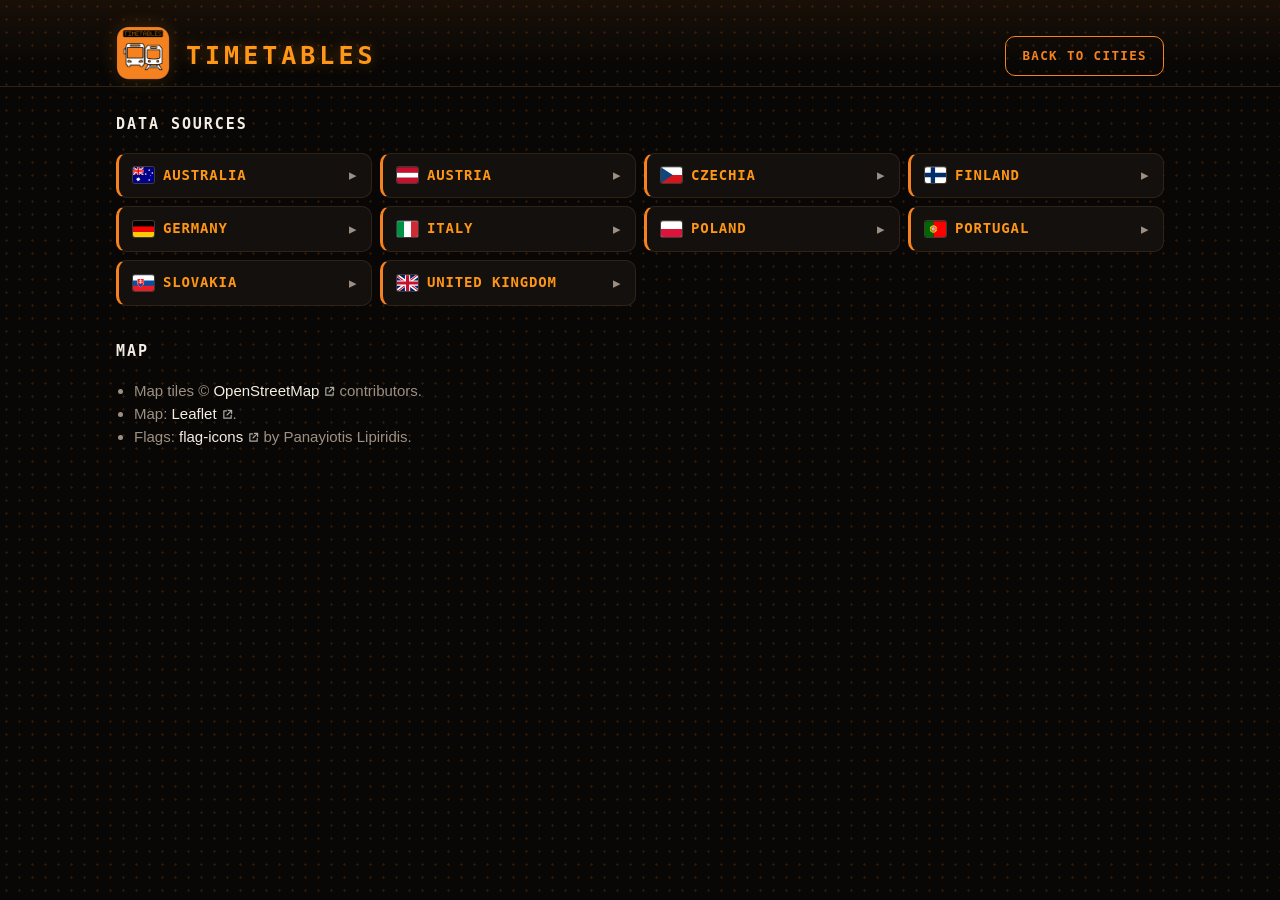
<file: attributions.html>
<!doctype html>
<html lang="en">
<head>
<meta charset="utf-8">
<meta name="viewport" content="width=device-width, initial-scale=1">
<title>Timetables — data sources</title>
<meta name="description" content="Who publishes the timetables Timetables shows, and under which licence.">
<link rel="icon" href="assets/icon.png" sizes="128x128">
<meta name="theme-color" content="#080706">
<link rel="stylesheet" href="assets/status.css">
</head>
<body>
<header>
  <div class="head-inner">
    <a href="index.html"><img class="brand-icon" src="assets/icon.png" alt="Timetables" width="54" height="54"></a>
    <div class="head-text">
      <h1>Timetables</h1>
    </div>
    <div class="head-actions">
      <a class="head-button" href="index.html">Back to cities</a>
    </div>
  </div>
</header>

<main>
  <h2 class="panel-title">Data sources</h2>
  <ul class="city-list">
    <li class="country">
      <details>
        <summary class="country-head">
          <span class="city-name">
            <img class="flag" src="assets/flags/au.svg" alt="" width="21" height="16" loading="lazy">
            Australia
          </span>
        </summary>
        <ul class="country-cities">
          <li class="source">
            <span class="city-name">Brisbane</span>
            <div class="source-entry">
              <a class="source-credit" href="https://www.data.qld.gov.au/dataset/general-transit-feed-specification-gtfs-translink" target="_blank" rel="noopener noreferrer">Translink<svg class="ext" viewBox="0 0 12 12" width="11" height="11" aria-hidden="true"><path d="M5 2H2v8h8V7M7 1.5h3.5V5M10.5 1.5 5.5 6.5" fill="none" stroke="currentColor" stroke-width="1.3" stroke-linecap="round" stroke-linejoin="round"/></svg></a>
              <p class="source-licence"><a href="https://creativecommons.org/licenses/by/4.0/" target="_blank" rel="noopener noreferrer">CC BY 4.0<svg class="ext" viewBox="0 0 12 12" width="11" height="11" aria-hidden="true"><path d="M5 2H2v8h8V7M7 1.5h3.5V5M10.5 1.5 5.5 6.5" fill="none" stroke="currentColor" stroke-width="1.3" stroke-linecap="round" stroke-linejoin="round"/></svg></a></p>
            </div>
          </li>
          <li class="source">
            <span class="city-name">Melbourne</span>
            <div class="source-entry">
              <a class="source-credit" href="https://opendata.transport.vic.gov.au/dataset/gtfs-schedule" target="_blank" rel="noopener noreferrer">Transport Victoria<svg class="ext" viewBox="0 0 12 12" width="11" height="11" aria-hidden="true"><path d="M5 2H2v8h8V7M7 1.5h3.5V5M10.5 1.5 5.5 6.5" fill="none" stroke="currentColor" stroke-width="1.3" stroke-linecap="round" stroke-linejoin="round"/></svg></a>
              <p class="source-licence"><a href="https://creativecommons.org/licenses/by/4.0/" target="_blank" rel="noopener noreferrer">CC BY 4.0<svg class="ext" viewBox="0 0 12 12" width="11" height="11" aria-hidden="true"><path d="M5 2H2v8h8V7M7 1.5h3.5V5M10.5 1.5 5.5 6.5" fill="none" stroke="currentColor" stroke-width="1.3" stroke-linecap="round" stroke-linejoin="round"/></svg></a></p>
            </div>
          </li>
          <li class="source">
            <span class="city-name">Perth</span>
            <div class="source-entry">
              <a class="source-credit" href="https://www.transperth.wa.gov.au/About/Spatial-Data-Access" target="_blank" rel="noopener noreferrer">Public Transport Authority of Western Australia<svg class="ext" viewBox="0 0 12 12" width="11" height="11" aria-hidden="true"><path d="M5 2H2v8h8V7M7 1.5h3.5V5M10.5 1.5 5.5 6.5" fill="none" stroke="currentColor" stroke-width="1.3" stroke-linecap="round" stroke-linejoin="round"/></svg></a>
              <p class="source-statement">This data is available free of charge from www.transperth.wa.gov.au</p>
              <p class="source-licence"><a href="https://www.transperth.wa.gov.au/About/Spatial-Data-Access" target="_blank" rel="noopener noreferrer">PTA GTFS licence<svg class="ext" viewBox="0 0 12 12" width="11" height="11" aria-hidden="true"><path d="M5 2H2v8h8V7M7 1.5h3.5V5M10.5 1.5 5.5 6.5" fill="none" stroke="currentColor" stroke-width="1.3" stroke-linecap="round" stroke-linejoin="round"/></svg></a></p>
            </div>
          </li>
          <li class="source">
            <span class="city-name">Sydney</span>
            <div class="source-entry">
              <a class="source-credit" href="https://opendata.transport.nsw.gov.au/data/dataset/timetables-complete-gtfs" target="_blank" rel="noopener noreferrer">Transport for NSW<svg class="ext" viewBox="0 0 12 12" width="11" height="11" aria-hidden="true"><path d="M5 2H2v8h8V7M7 1.5h3.5V5M10.5 1.5 5.5 6.5" fill="none" stroke="currentColor" stroke-width="1.3" stroke-linecap="round" stroke-linejoin="round"/></svg></a>
              <p class="source-licence"><a href="https://creativecommons.org/licenses/by/4.0/" target="_blank" rel="noopener noreferrer">CC BY 4.0<svg class="ext" viewBox="0 0 12 12" width="11" height="11" aria-hidden="true"><path d="M5 2H2v8h8V7M7 1.5h3.5V5M10.5 1.5 5.5 6.5" fill="none" stroke="currentColor" stroke-width="1.3" stroke-linecap="round" stroke-linejoin="round"/></svg></a></p>
            </div>
          </li>
        </ul>
      </details>
    </li>
    <li class="country">
      <details>
        <summary class="country-head">
          <span class="city-name">
            <img class="flag" src="assets/flags/at.svg" alt="" width="21" height="16" loading="lazy">
            Austria
          </span>
        </summary>
        <ul class="country-cities">
          <li class="source">
            <span class="city-name">Vienna</span>
            <div class="source-entry">
              <a class="source-credit" href="https://www.wienerlinien.at/open-data" target="_blank" rel="noopener noreferrer">Wiener Linien<svg class="ext" viewBox="0 0 12 12" width="11" height="11" aria-hidden="true"><path d="M5 2H2v8h8V7M7 1.5h3.5V5M10.5 1.5 5.5 6.5" fill="none" stroke="currentColor" stroke-width="1.3" stroke-linecap="round" stroke-linejoin="round"/></svg></a>
              <p class="source-statement">Datenquelle: Stadt Wien – data.wien.gv.at</p>
              <p class="source-licence"><a href="https://creativecommons.org/licenses/by/4.0/" target="_blank" rel="noopener noreferrer">CC BY 4.0<svg class="ext" viewBox="0 0 12 12" width="11" height="11" aria-hidden="true"><path d="M5 2H2v8h8V7M7 1.5h3.5V5M10.5 1.5 5.5 6.5" fill="none" stroke="currentColor" stroke-width="1.3" stroke-linecap="round" stroke-linejoin="round"/></svg></a></p>
            </div>
          </li>
        </ul>
      </details>
    </li>
    <li class="country">
      <details>
        <summary class="country-head">
          <span class="city-name">
            <img class="flag" src="assets/flags/cz.svg" alt="" width="21" height="16" loading="lazy">
            Czechia
          </span>
        </summary>
        <ul class="country-cities">
          <li class="source">
            <span class="city-name">Brno</span>
            <div class="source-entry">
              <a class="source-credit" href="https://data.brno.cz/" target="_blank" rel="noopener noreferrer">KORDIS JMK (IDS JMK)<svg class="ext" viewBox="0 0 12 12" width="11" height="11" aria-hidden="true"><path d="M5 2H2v8h8V7M7 1.5h3.5V5M10.5 1.5 5.5 6.5" fill="none" stroke="currentColor" stroke-width="1.3" stroke-linecap="round" stroke-linejoin="round"/></svg></a>
              <p class="source-licence"><a href="https://creativecommons.org/licenses/by/4.0/" target="_blank" rel="noopener noreferrer">CC BY 4.0<svg class="ext" viewBox="0 0 12 12" width="11" height="11" aria-hidden="true"><path d="M5 2H2v8h8V7M7 1.5h3.5V5M10.5 1.5 5.5 6.5" fill="none" stroke="currentColor" stroke-width="1.3" stroke-linecap="round" stroke-linejoin="round"/></svg></a></p>
            </div>
          </li>
          <li class="source">
            <span class="city-name">Praha</span>
            <div class="source-entry">
              <a class="source-credit" href="https://pid.cz/o-systemu/opendata/" target="_blank" rel="noopener noreferrer">ROPID — Pražská integrovaná doprava (PID)<svg class="ext" viewBox="0 0 12 12" width="11" height="11" aria-hidden="true"><path d="M5 2H2v8h8V7M7 1.5h3.5V5M10.5 1.5 5.5 6.5" fill="none" stroke="currentColor" stroke-width="1.3" stroke-linecap="round" stroke-linejoin="round"/></svg></a>
              <p class="source-licence"><a href="https://creativecommons.org/licenses/by/4.0/" target="_blank" rel="noopener noreferrer">CC BY 4.0<svg class="ext" viewBox="0 0 12 12" width="11" height="11" aria-hidden="true"><path d="M5 2H2v8h8V7M7 1.5h3.5V5M10.5 1.5 5.5 6.5" fill="none" stroke="currentColor" stroke-width="1.3" stroke-linecap="round" stroke-linejoin="round"/></svg></a></p>
            </div>
          </li>
        </ul>
      </details>
    </li>
    <li class="country">
      <details>
        <summary class="country-head">
          <span class="city-name">
            <img class="flag" src="assets/flags/fi.svg" alt="" width="21" height="16" loading="lazy">
            Finland
          </span>
        </summary>
        <ul class="country-cities">
          <li class="source">
            <span class="city-name">Helsinki</span>
            <div class="source-entry">
              <a class="source-credit" href="https://www.hsl.fi/en/hsl/open-data" target="_blank" rel="noopener noreferrer">Helsinki Region Transport (HSL)<svg class="ext" viewBox="0 0 12 12" width="11" height="11" aria-hidden="true"><path d="M5 2H2v8h8V7M7 1.5h3.5V5M10.5 1.5 5.5 6.5" fill="none" stroke="currentColor" stroke-width="1.3" stroke-linecap="round" stroke-linejoin="round"/></svg></a>
              <p class="source-licence"><a href="https://creativecommons.org/licenses/by/4.0/" target="_blank" rel="noopener noreferrer">CC BY 4.0<svg class="ext" viewBox="0 0 12 12" width="11" height="11" aria-hidden="true"><path d="M5 2H2v8h8V7M7 1.5h3.5V5M10.5 1.5 5.5 6.5" fill="none" stroke="currentColor" stroke-width="1.3" stroke-linecap="round" stroke-linejoin="round"/></svg></a></p>
            </div>
          </li>
        </ul>
      </details>
    </li>
    <li class="country">
      <details>
        <summary class="country-head">
          <span class="city-name">
            <img class="flag" src="assets/flags/de.svg" alt="" width="21" height="16" loading="lazy">
            Germany
          </span>
        </summary>
        <ul class="country-cities">
          <li class="source">
            <span class="city-name">Hamburg</span>
            <div class="source-entry">
              <a class="source-credit" href="https://suche.transparenz.hamburg.de/" target="_blank" rel="noopener noreferrer">Hamburger Verkehrsverbund GmbH (hvv)<svg class="ext" viewBox="0 0 12 12" width="11" height="11" aria-hidden="true"><path d="M5 2H2v8h8V7M7 1.5h3.5V5M10.5 1.5 5.5 6.5" fill="none" stroke="currentColor" stroke-width="1.3" stroke-linecap="round" stroke-linejoin="round"/></svg></a>
              <p class="source-licence"><a href="https://www.govdata.de/dl-de/by-2-0" target="_blank" rel="noopener noreferrer">Datenlizenz Deutschland – Namensnennung – 2.0<svg class="ext" viewBox="0 0 12 12" width="11" height="11" aria-hidden="true"><path d="M5 2H2v8h8V7M7 1.5h3.5V5M10.5 1.5 5.5 6.5" fill="none" stroke="currentColor" stroke-width="1.3" stroke-linecap="round" stroke-linejoin="round"/></svg></a></p>
            </div>
          </li>
          <li class="source">
            <span class="city-name">München</span>
            <div class="source-entry">
              <a class="source-credit" href="https://www.mvv-muenchen.de/service-hilfe/mvv-content-fuer-entwickler" target="_blank" rel="noopener noreferrer">Münchner Verkehrs- und Tarifverbund GmbH (MVV)<svg class="ext" viewBox="0 0 12 12" width="11" height="11" aria-hidden="true"><path d="M5 2H2v8h8V7M7 1.5h3.5V5M10.5 1.5 5.5 6.5" fill="none" stroke="currentColor" stroke-width="1.3" stroke-linecap="round" stroke-linejoin="round"/></svg></a>
              <p class="source-licence"><a href="https://creativecommons.org/licenses/by/4.0/" target="_blank" rel="noopener noreferrer">CC BY 4.0<svg class="ext" viewBox="0 0 12 12" width="11" height="11" aria-hidden="true"><path d="M5 2H2v8h8V7M7 1.5h3.5V5M10.5 1.5 5.5 6.5" fill="none" stroke="currentColor" stroke-width="1.3" stroke-linecap="round" stroke-linejoin="round"/></svg></a></p>
            </div>
          </li>
        </ul>
      </details>
    </li>
    <li class="country">
      <details>
        <summary class="country-head">
          <span class="city-name">
            <img class="flag" src="assets/flags/it.svg" alt="" width="21" height="16" loading="lazy">
            Italy
          </span>
        </summary>
        <ul class="country-cities">
          <li class="source">
            <span class="city-name">Firenze</span>
            <div class="source-entry">
              <a class="source-credit" href="https://dati.toscana.it/" target="_blank" rel="noopener noreferrer">Regione Toscana (Autolinee Toscane, GEST)<svg class="ext" viewBox="0 0 12 12" width="11" height="11" aria-hidden="true"><path d="M5 2H2v8h8V7M7 1.5h3.5V5M10.5 1.5 5.5 6.5" fill="none" stroke="currentColor" stroke-width="1.3" stroke-linecap="round" stroke-linejoin="round"/></svg></a>
              <p class="source-licence"><a href="https://creativecommons.org/licenses/by/4.0/" target="_blank" rel="noopener noreferrer">CC BY 4.0<svg class="ext" viewBox="0 0 12 12" width="11" height="11" aria-hidden="true"><path d="M5 2H2v8h8V7M7 1.5h3.5V5M10.5 1.5 5.5 6.5" fill="none" stroke="currentColor" stroke-width="1.3" stroke-linecap="round" stroke-linejoin="round"/></svg></a></p>
            </div>
          </li>
          <li class="source">
            <span class="city-name">Rome</span>
            <div class="source-entry">
              <a class="source-credit" href="https://romamobilita.it/" target="_blank" rel="noopener noreferrer">Roma Servizi per la Mobilità<svg class="ext" viewBox="0 0 12 12" width="11" height="11" aria-hidden="true"><path d="M5 2H2v8h8V7M7 1.5h3.5V5M10.5 1.5 5.5 6.5" fill="none" stroke="currentColor" stroke-width="1.3" stroke-linecap="round" stroke-linejoin="round"/></svg></a>
              <p class="source-licence"><a href="https://creativecommons.org/licenses/by/4.0/" target="_blank" rel="noopener noreferrer">CC BY 4.0<svg class="ext" viewBox="0 0 12 12" width="11" height="11" aria-hidden="true"><path d="M5 2H2v8h8V7M7 1.5h3.5V5M10.5 1.5 5.5 6.5" fill="none" stroke="currentColor" stroke-width="1.3" stroke-linecap="round" stroke-linejoin="round"/></svg></a></p>
            </div>
          </li>
          <li class="source">
            <span class="city-name">Turin</span>
            <div class="source-entry">
              <a class="source-credit" href="https://www.gtt.to.it/" target="_blank" rel="noopener noreferrer">GTT S.p.A. – Gruppo Torinese Trasporti<svg class="ext" viewBox="0 0 12 12" width="11" height="11" aria-hidden="true"><path d="M5 2H2v8h8V7M7 1.5h3.5V5M10.5 1.5 5.5 6.5" fill="none" stroke="currentColor" stroke-width="1.3" stroke-linecap="round" stroke-linejoin="round"/></svg></a>
              <p class="source-statement">Data source: GTT S.p.A. – Gruppo Torinese Trasporti</p>
              <p class="source-licence"><a href="https://www.gtt.to.it/gtt_gtfs_license.html" target="_blank" rel="noopener noreferrer">GTT GTFS licence (non-commercial)<svg class="ext" viewBox="0 0 12 12" width="11" height="11" aria-hidden="true"><path d="M5 2H2v8h8V7M7 1.5h3.5V5M10.5 1.5 5.5 6.5" fill="none" stroke="currentColor" stroke-width="1.3" stroke-linecap="round" stroke-linejoin="round"/></svg></a></p>
            </div>
          </li>
        </ul>
      </details>
    </li>
    <li class="country">
      <details>
        <summary class="country-head">
          <span class="city-name">
            <img class="flag" src="assets/flags/pl.svg" alt="" width="21" height="16" loading="lazy">
            Poland
          </span>
        </summary>
        <ul class="country-cities">
          <li class="source">
            <span class="city-name">Kraków</span>
            <div class="source-entry">
              <a class="source-credit" href="https://ztp.krakow.pl/" target="_blank" rel="noopener noreferrer">Zarząd Transportu Publicznego w Krakowie (ZTP)<svg class="ext" viewBox="0 0 12 12" width="11" height="11" aria-hidden="true"><path d="M5 2H2v8h8V7M7 1.5h3.5V5M10.5 1.5 5.5 6.5" fill="none" stroke="currentColor" stroke-width="1.3" stroke-linecap="round" stroke-linejoin="round"/></svg></a>
            </div>
          </li>
          <li class="source">
            <span class="city-name">Warsaw</span>
            <div class="source-entry">
              <a class="source-credit" href="https://www.ztm.waw.pl/pliki-do-pobrania/dane-rozkladowe/" target="_blank" rel="noopener noreferrer">ZTM Warszawa<svg class="ext" viewBox="0 0 12 12" width="11" height="11" aria-hidden="true"><path d="M5 2H2v8h8V7M7 1.5h3.5V5M10.5 1.5 5.5 6.5" fill="none" stroke="currentColor" stroke-width="1.3" stroke-linecap="round" stroke-linejoin="round"/></svg></a>
              <p class="source-licence"><a href="https://www.ztm.waw.pl/pliki-do-pobrania/dane-rozkladowe/" target="_blank" rel="noopener noreferrer">ZTM Warszawa Data Usage Terms<svg class="ext" viewBox="0 0 12 12" width="11" height="11" aria-hidden="true"><path d="M5 2H2v8h8V7M7 1.5h3.5V5M10.5 1.5 5.5 6.5" fill="none" stroke="currentColor" stroke-width="1.3" stroke-linecap="round" stroke-linejoin="round"/></svg></a></p>
            </div>
            <div class="source-entry">
              <a class="source-credit" href="https://mkuran.pl/gtfs/" target="_blank" rel="noopener noreferrer">Mikołaj Kuranowski (WarsawGTFS)<svg class="ext" viewBox="0 0 12 12" width="11" height="11" aria-hidden="true"><path d="M5 2H2v8h8V7M7 1.5h3.5V5M10.5 1.5 5.5 6.5" fill="none" stroke="currentColor" stroke-width="1.3" stroke-linecap="round" stroke-linejoin="round"/></svg></a>
            </div>
            <div class="source-entry">
              <a class="source-credit" href="https://www.openstreetmap.org/copyright" target="_blank" rel="noopener noreferrer">OpenStreetMap contributors<svg class="ext" viewBox="0 0 12 12" width="11" height="11" aria-hidden="true"><path d="M5 2H2v8h8V7M7 1.5h3.5V5M10.5 1.5 5.5 6.5" fill="none" stroke="currentColor" stroke-width="1.3" stroke-linecap="round" stroke-linejoin="round"/></svg></a>
              <p class="source-licence"><a href="https://opendatacommons.org/licenses/odbl/1-0/" target="_blank" rel="noopener noreferrer">ODbL 1.0<svg class="ext" viewBox="0 0 12 12" width="11" height="11" aria-hidden="true"><path d="M5 2H2v8h8V7M7 1.5h3.5V5M10.5 1.5 5.5 6.5" fill="none" stroke="currentColor" stroke-width="1.3" stroke-linecap="round" stroke-linejoin="round"/></svg></a></p>
            </div>
          </li>
        </ul>
      </details>
    </li>
    <li class="country">
      <details>
        <summary class="country-head">
          <span class="city-name">
            <img class="flag" src="assets/flags/pt.svg" alt="" width="21" height="16" loading="lazy">
            Portugal
          </span>
        </summary>
        <ul class="country-cities">
          <li class="source">
            <span class="city-name">Lisbon</span>
            <div class="source-entry">
              <a class="source-credit" href="https://www.metrolisboa.pt/" target="_blank" rel="noopener noreferrer">Metropolitano de Lisboa<svg class="ext" viewBox="0 0 12 12" width="11" height="11" aria-hidden="true"><path d="M5 2H2v8h8V7M7 1.5h3.5V5M10.5 1.5 5.5 6.5" fill="none" stroke="currentColor" stroke-width="1.3" stroke-linecap="round" stroke-linejoin="round"/></svg></a>
              <p class="source-licence"><a href="https://creativecommons.org/licenses/by/4.0/" target="_blank" rel="noopener noreferrer">CC BY 4.0<svg class="ext" viewBox="0 0 12 12" width="11" height="11" aria-hidden="true"><path d="M5 2H2v8h8V7M7 1.5h3.5V5M10.5 1.5 5.5 6.5" fill="none" stroke="currentColor" stroke-width="1.3" stroke-linecap="round" stroke-linejoin="round"/></svg></a></p>
            </div>
            <div class="source-entry">
              <a class="source-credit" href="https://gateway.carris.pt/apiui/" target="_blank" rel="noopener noreferrer">Carris<svg class="ext" viewBox="0 0 12 12" width="11" height="11" aria-hidden="true"><path d="M5 2H2v8h8V7M7 1.5h3.5V5M10.5 1.5 5.5 6.5" fill="none" stroke="currentColor" stroke-width="1.3" stroke-linecap="round" stroke-linejoin="round"/></svg></a>
              <p class="source-licence"><a href="https://creativecommons.org/publicdomain/zero/1.0/" target="_blank" rel="noopener noreferrer">CC0 1.0<svg class="ext" viewBox="0 0 12 12" width="11" height="11" aria-hidden="true"><path d="M5 2H2v8h8V7M7 1.5h3.5V5M10.5 1.5 5.5 6.5" fill="none" stroke="currentColor" stroke-width="1.3" stroke-linecap="round" stroke-linejoin="round"/></svg></a></p>
            </div>
          </li>
        </ul>
      </details>
    </li>
    <li class="country">
      <details>
        <summary class="country-head">
          <span class="city-name">
            <img class="flag" src="assets/flags/sk.svg" alt="" width="21" height="16" loading="lazy">
            Slovakia
          </span>
        </summary>
        <ul class="country-cities">
          <li class="source">
            <span class="city-name">Bratislava</span>
            <div class="source-entry">
              <a class="source-credit" href="https://data.bratislava.sk/datasets/aba12fd2cbac4843bc7406151bc66106" target="_blank" rel="noopener noreferrer">Dopravný podnik Bratislava (DPB) / IDS BK<svg class="ext" viewBox="0 0 12 12" width="11" height="11" aria-hidden="true"><path d="M5 2H2v8h8V7M7 1.5h3.5V5M10.5 1.5 5.5 6.5" fill="none" stroke="currentColor" stroke-width="1.3" stroke-linecap="round" stroke-linejoin="round"/></svg></a>
              <p class="source-licence"><a href="https://creativecommons.org/licenses/by/4.0/" target="_blank" rel="noopener noreferrer">CC BY 4.0<svg class="ext" viewBox="0 0 12 12" width="11" height="11" aria-hidden="true"><path d="M5 2H2v8h8V7M7 1.5h3.5V5M10.5 1.5 5.5 6.5" fill="none" stroke="currentColor" stroke-width="1.3" stroke-linecap="round" stroke-linejoin="round"/></svg></a></p>
            </div>
          </li>
        </ul>
      </details>
    </li>
    <li class="country">
      <details>
        <summary class="country-head">
          <span class="city-name">
            <img class="flag" src="assets/flags/gb.svg" alt="" width="21" height="16" loading="lazy">
            United Kingdom
          </span>
        </summary>
        <ul class="country-cities">
          <li class="source">
            <span class="city-name">Isle of Wight</span>
            <div class="source-entry">
              <a class="source-credit" href="https://data.bus-data.dft.gov.uk/" target="_blank" rel="noopener noreferrer">Department for Transport, Bus Open Data Service<svg class="ext" viewBox="0 0 12 12" width="11" height="11" aria-hidden="true"><path d="M5 2H2v8h8V7M7 1.5h3.5V5M10.5 1.5 5.5 6.5" fill="none" stroke="currentColor" stroke-width="1.3" stroke-linecap="round" stroke-linejoin="round"/></svg></a>
              <p class="source-statement">Contains public sector information licensed under the Open Government Licence v3.0.</p>
              <p class="source-licence"><a href="https://www.nationalarchives.gov.uk/doc/open-government-licence/version/3/" target="_blank" rel="noopener noreferrer">Open Government Licence v3.0<svg class="ext" viewBox="0 0 12 12" width="11" height="11" aria-hidden="true"><path d="M5 2H2v8h8V7M7 1.5h3.5V5M10.5 1.5 5.5 6.5" fill="none" stroke="currentColor" stroke-width="1.3" stroke-linecap="round" stroke-linejoin="round"/></svg></a></p>
            </div>
          </li>
          <li class="source">
            <span class="city-name">London</span>
            <div class="source-entry">
              <a class="source-credit" href="https://data.bus-data.dft.gov.uk/" target="_blank" rel="noopener noreferrer">Department for Transport, Bus Open Data Service<svg class="ext" viewBox="0 0 12 12" width="11" height="11" aria-hidden="true"><path d="M5 2H2v8h8V7M7 1.5h3.5V5M10.5 1.5 5.5 6.5" fill="none" stroke="currentColor" stroke-width="1.3" stroke-linecap="round" stroke-linejoin="round"/></svg></a>
              <p class="source-statement">Contains public sector information licensed under the Open Government Licence v3.0.</p>
              <p class="source-licence"><a href="https://www.nationalarchives.gov.uk/doc/open-government-licence/version/3/" target="_blank" rel="noopener noreferrer">Open Government Licence v3.0<svg class="ext" viewBox="0 0 12 12" width="11" height="11" aria-hidden="true"><path d="M5 2H2v8h8V7M7 1.5h3.5V5M10.5 1.5 5.5 6.5" fill="none" stroke="currentColor" stroke-width="1.3" stroke-linecap="round" stroke-linejoin="round"/></svg></a></p>
            </div>
          </li>
        </ul>
      </details>
    </li>
  </ul>

  <h2 class="panel-title sources-other">Map</h2>
  <ul class="sources-plain">
    <li>Map tiles &copy; <a href="https://www.openstreetmap.org/copyright" target="_blank" rel="noopener noreferrer">OpenStreetMap<svg class="ext" viewBox="0 0 12 12" width="11" height="11" aria-hidden="true"><path d="M5 2H2v8h8V7M7 1.5h3.5V5M10.5 1.5 5.5 6.5" fill="none" stroke="currentColor" stroke-width="1.3" stroke-linecap="round" stroke-linejoin="round"/></svg></a> contributors.</li>
    <li>Map: <a href="https://leafletjs.com/" target="_blank" rel="noopener noreferrer">Leaflet<svg class="ext" viewBox="0 0 12 12" width="11" height="11" aria-hidden="true"><path d="M5 2H2v8h8V7M7 1.5h3.5V5M10.5 1.5 5.5 6.5" fill="none" stroke="currentColor" stroke-width="1.3" stroke-linecap="round" stroke-linejoin="round"/></svg></a>.</li>
    <li>Flags: <a href="https://github.com/lipis/flag-icons" target="_blank" rel="noopener noreferrer">flag-icons<svg class="ext" viewBox="0 0 12 12" width="11" height="11" aria-hidden="true"><path d="M5 2H2v8h8V7M7 1.5h3.5V5M10.5 1.5 5.5 6.5" fill="none" stroke="currentColor" stroke-width="1.3" stroke-linecap="round" stroke-linejoin="round"/></svg></a> by Panayiotis Lipiridis.</li>
  </ul>
</main>

</body>
</html>
</file>
<file: assets/status.css>
/* The app's own palette, from source/store/branding/generate.py — a lit LED departure
   board: near-black panel, unlit dots, orange text. One theme, not two: the brand is
   dark, and a light variant of a departure board is not a departure board. */
:root {
  --bg:#080706;          /* LED panel background */
  --panel:#13100d;
  --panel-2:#1b1611;
  --ink:#f4ede4;
  --muted:#9d9083;
  --dim:#2c1805;         /* unlit dot */
  --line:#2f2318;
  --line-lit:#4a3318;
  --accent:#f5821f;      /* orange app card */
  --lit:#ff9616;         /* lit dot */
  --alert:#ff6a4d;      /* red LED: the board's colour for trouble */
  --shot-bg:#000;
  --mono:ui-monospace,SFMono-Regular,"SF Mono",Menlo,Consolas,monospace;
  --glow:0 0 18px rgba(255,150,22,.18);
  /* The dot grid the whole brand is built on. */
  --dots:radial-gradient(circle at center, var(--dim) 1px, transparent 1.3px);
}

* { box-sizing:border-box; }
/* On html, not body: body's box ends with its content, so a short page left the
   rest of the viewport bare. */
html { background:var(--bg) var(--dots) 0 0/13px 13px; }
body {
  margin:0; color:var(--ink);
  font:15px/1.55 -apple-system,BlinkMacSystemFont,"Segoe UI",Roboto,sans-serif;
  -webkit-text-size-adjust:100%;
}
a { color:var(--lit); }

/* --- header: the board's title row ---------------------------------------- */
header {
  border-bottom:1px solid var(--line);
  background:linear-gradient(180deg, rgba(245,130,31,.07), transparent 78%);
}
.head-inner {
  max-width:1080px; margin:0 auto; padding:26px 16px 0;
  display:flex; align-items:center; gap:16px; flex-wrap:wrap;
}
.brand-icon {
  width:54px; height:54px; border-radius:13px; flex:0 0 auto;
  box-shadow:var(--glow);
}
.head-text { min-width:0; }
h1 {
  margin:0; font-family:var(--mono); font-size:25px; font-weight:700;
  letter-spacing:.16em; text-transform:uppercase; color:var(--lit);
  text-shadow:0 0 14px rgba(255,150,22,.35);
}

.tabs {
  max-width:1080px; margin:0 auto; padding:18px 16px 0;
  display:flex; gap:6px;
}
.tab {
  appearance:none; cursor:pointer; font:inherit;
  font-family:var(--mono); font-size:12.5px; font-weight:700;
  letter-spacing:.11em; text-transform:uppercase;
  padding:9px 16px; border:1px solid var(--line); border-bottom:0;
  border-radius:9px 9px 0 0; margin-bottom:-1px;
  background:var(--panel); color:var(--muted);
}
.tab:hover { color:var(--ink); border-color:var(--line-lit); }
.tab[aria-selected="true"] {
  color:#1a1207; background:var(--accent); border-color:var(--accent);
  box-shadow:var(--glow);
}

main { max-width:1080px; margin:0 auto; padding:26px 16px 56px; }
.panel-title {
  margin:0 0 16px; font-family:var(--mono); font-size:15px; font-weight:700;
  letter-spacing:.13em; text-transform:uppercase; color:var(--ink);
}
.panel[hidden] { display:none; }

.hint { color:var(--muted); font-size:13px; margin:9px 0 0; }

/* --- cities ---------------------------------------------------------------- */
#map {
  height:min(58vh, 460px); border:1px solid var(--line); border-radius:14px;
  background:var(--panel); overflow:hidden;
}
#map .hint { padding:16px; }
/* OSM ships one tile set and it is light. Inverting and rotating the hue back is the
   standard way to darken it in the browser; the warm tail lands it on this palette
   instead of a cold blue-grey, and it costs no second tile provider. */
#map .leaflet-tile {
  filter:invert(1) hue-rotate(180deg) brightness(.82) contrast(.9)
         saturate(.35) sepia(.5);
}
/* With the tile layer dropped (see the tileerror fallback) the board shows through. */
#map .leaflet-container { background:var(--panel); }
#map.no-tiles .leaflet-container { background:var(--panel) var(--dots) 0 0/11px 11px; }
#map .leaflet-control-attribution,
#map .leaflet-control-zoom a {
  background:var(--panel); color:var(--muted); border-color:var(--line);
}
#map .leaflet-control-zoom a:hover { background:var(--panel-2); color:var(--lit); }
#map .leaflet-control-attribution a { color:var(--lit); }
#map .leaflet-popup-content-wrapper, #map .leaflet-popup-tip {
  background:var(--panel-2); color:var(--ink); border:1px solid var(--line-lit);
}
#map .leaflet-popup-content strong { color:var(--lit); font-family:var(--mono); }
#map .leaflet-popup-close-button { color:var(--muted) !important; }

/* A lit dot on the board. */
.city-pin {
  width:13px; height:13px; border-radius:50%;
  background:var(--lit); border:2px solid var(--bg);
  box-shadow:0 0 0 1.5px var(--lit), 0 0 12px rgba(255,150,22,.85);
}

.city-list {
  list-style:none; padding:0; margin:16px 0 0;
  display:grid; gap:8px; grid-template-columns:repeat(auto-fill, minmax(215px, 1fr));
  /* An open card grows on its own; its row-mates keep their height. */
  align-items:start;
}
.city-name {
  display:flex; align-items:center; gap:9px;
  font-family:var(--mono); font-weight:700; letter-spacing:.06em;
  text-transform:uppercase; color:var(--lit); font-size:14px;
}
.flag {
  width:21px; height:16px; flex:0 0 auto; border-radius:2px;
  /* The Austrian and Polish flags are white-edged; without a rim they bleed into
     the card on this palette. */
  box-shadow:0 0 0 1px rgba(255,255,255,.18);
}
.city-meta { color:var(--muted); font-size:13px; }

/* One card per country, flag and name, that opens to a row per city. */
.country details {
  background:var(--panel); border:1px solid var(--line); border-left:3px solid var(--accent);
  border-radius:10px;
}
.country details[open] { border-left-color:var(--lit); }
.country-head {
  list-style:none; cursor:pointer; position:relative;
  padding:11px 36px 11px 14px;
}
.country-head::-webkit-details-marker { display:none; }
.country-head::after {
  content:"▸"; position:absolute; right:14px; top:50%; transform:translateY(-50%);
  color:var(--muted); transition:transform .15s;
}
.country details[open] > .country-head::after { transform:translateY(-50%) rotate(90deg); }
.country-head:hover { background:var(--panel-2); border-radius:9px; }
.country-cities { list-style:none; margin:0; padding:0 0 6px; }
.city-row {
  appearance:none; font:inherit; text-align:left; cursor:pointer; width:100%;
  display:flex; align-items:baseline; justify-content:space-between; gap:12px;
  background:none; color:inherit;
  border:0; border-top:1px solid var(--line); padding:8px 14px 8px 44px;
}
.city-row:hover { background:var(--panel-2); }
.city-row .city-name { font-size:13px; }

/* --- watches --------------------------------------------------------------- */
.filter { position:relative; display:block; margin:0 0 6px; max-width:340px; }
.filter input {
  font:inherit; font-family:var(--mono); width:100%;
  padding:10px 38px 10px 14px; border:1px solid var(--line); border-radius:10px;
  background:var(--panel); color:var(--ink);
}
.filter input::placeholder { color:var(--muted); }
.filter input:focus-visible { outline:2px solid var(--accent); outline-offset:1px; }
/* WebKit draws its own clear affordance; one button is enough. */
.filter input::-webkit-search-cancel-button { -webkit-appearance:none; appearance:none; }
.filter-clear {
  position:absolute; top:50%; right:5px; transform:translateY(-50%);
  appearance:none; border:0; background:none; cursor:pointer;
  color:var(--muted); font-size:22px; line-height:1; padding:2px 9px;
}
.filter-clear:hover { color:var(--lit); }
.filter-clear[hidden] { display:none; }

.family-cards {
  list-style:none; padding:0; margin:16px 0 0;
  display:grid; gap:8px; grid-template-columns:repeat(auto-fill, minmax(170px, 1fr));
}
.family-card {
  appearance:none; font:inherit; text-align:left; cursor:pointer; width:100%;
  display:flex; flex-direction:column; gap:2px;
  background:var(--panel); color:inherit;
  border:1px solid var(--line); border-left:3px solid var(--accent);
  border-radius:10px; padding:11px 14px;
}
.family-card:hover { border-color:var(--line-lit); border-left-color:var(--lit);
  background:var(--panel-2); }
.family-card[aria-pressed="true"] {
  background:var(--panel-2); border-color:var(--lit); border-left-color:var(--lit);
  box-shadow:var(--glow);
}
.fc-name {
  font-family:var(--mono); font-weight:700; letter-spacing:.06em;
  text-transform:uppercase; color:var(--lit); font-size:13px;
}
.fc-meta { color:var(--muted); font-size:12.5px; }

.family { margin:22px 0 0; }
.family[hidden] { display:none; }
.family h3 {
  font-size:13px; margin:0 0 10px; display:flex; align-items:center; gap:9px;
  font-family:var(--mono); letter-spacing:.12em; text-transform:uppercase;
  color:var(--lit);
}
.family .count {
  font-size:11px; font-weight:700; color:var(--muted);
  border:1px solid var(--line); border-radius:20px; padding:1px 8px;
  letter-spacing:.05em;
}

table.devices {
  width:100%; border-collapse:collapse; background:var(--panel);
  border:1px solid var(--line); border-radius:12px; overflow:hidden;
  table-layout:fixed;
}
/* Fixed so every family table lines its screenshot column up at the same x;
   sized to fit a full row of four shots. */
table.devices thead th:last-child { width:420px; }
table.devices thead th {
  text-align:left; font-family:var(--mono); font-size:11px;
  text-transform:uppercase; letter-spacing:.12em;
  color:var(--accent); font-weight:700; padding:10px 14px;
  border-bottom:1px solid var(--line-lit);
  background:rgba(245,130,31,.05);
}
table.devices tbody tr { border-top:1px solid var(--line); }
table.devices tbody tr:first-child { border-top:0; }
table.devices tbody tr:hover { background:var(--panel-2); }
table.devices tbody tr[hidden] { display:none; }
table.devices th[scope="row"] { text-align:left; font-weight:600; padding:12px 14px; }
table.devices td { padding:12px 14px; vertical-align:middle; }
.dev-name { display:block; }
.dev-id {
  display:block; color:var(--muted); font-weight:400; font-size:11.5px;
  font-family:var(--mono);
}
.shots { display:flex; flex-wrap:wrap; gap:9px; }
.shot {
  display:flex; flex-direction:column; align-items:center; gap:5px;
  text-decoration:none; color:var(--muted);
  font-family:var(--mono); font-size:10px; letter-spacing:.05em;
  text-transform:uppercase;
}
.shot img {
  width:78px; height:78px; object-fit:contain;
  background:var(--shot-bg); border:1px solid var(--line); border-radius:10px;
}
.shot:hover img { border-color:var(--lit); box-shadow:var(--glow); }
.shot:hover .shot-label { color:var(--lit); }
.no-shots { color:var(--muted); font-size:13px; }

/* --- lightbox -------------------------------------------------------------- */
.lightbox {
  position:fixed; inset:0; z-index:1000; display:flex;
  align-items:center; justify-content:center; padding:24px;
  background:rgba(8,7,6,.93);
  background-image:var(--dots); background-size:13px 13px;
}
.lightbox[hidden] { display:none; }
.lightbox figure { margin:0; text-align:center; max-width:min(92vw, 560px); }
.lightbox img {
  max-width:100%; max-height:70vh; image-rendering:pixelated;
  background:var(--shot-bg); border:1px solid var(--line-lit); border-radius:16px;
  box-shadow:0 0 40px rgba(255,150,22,.14);
}
.lightbox figcaption { margin-top:15px; }
.lightbox figcaption strong {
  display:block; color:var(--lit); font-family:var(--mono);
  letter-spacing:.08em; text-transform:uppercase; font-size:14px;
}
.lightbox figcaption span { color:var(--muted); font-size:13px; }
.lb-close {
  position:absolute; top:12px; right:16px; appearance:none; border:0; cursor:pointer;
  background:none; color:var(--muted); font-size:34px; line-height:1; padding:6px 12px;
}
.lb-close:hover { color:var(--lit); }
.lb-nav {
  position:absolute; top:50%; transform:translateY(-50%);
  appearance:none; cursor:pointer; color:var(--muted);
  background:var(--panel); border:1px solid var(--line-lit); border-radius:50%;
  width:44px; height:44px; font-size:30px; line-height:1; padding:0 0 4px;
}
.lb-nav:hover { color:var(--lit); border-color:var(--lit); box-shadow:var(--glow); }
.lb-nav[hidden] { display:none; }
/* The close button is focused on open, so its ring is always on screen — the UA's
   default blue is the one non-brand colour the page would ever show. */
.lb-close:focus-visible, .lb-nav:focus-visible {
  outline:2px solid var(--lit); outline-offset:2px; border-radius:50%;
}
.lb-prev { left:16px; }
.lb-next { right:16px; }
.lb-count {
  display:block; margin-top:6px; color:var(--muted); font-family:var(--mono);
  font-size:12px; font-variant-numeric:tabular-nums;
}

/* --- request / report ------------------------------------------------------ */
/* Top right of the board, beside the title, on every tab. */
.head-actions { margin-left:auto; display:flex; gap:8px; }
.store-row { max-width:1080px; margin:16px auto 0; padding:0 16px; }
.store-link {
  display:flex; align-items:center; gap:14px; flex-wrap:wrap;
  text-decoration:none; color:var(--ink);
  padding:11px 12px 11px 16px; border-radius:12px;
  border:1px solid var(--line-lit);
  background:
    linear-gradient(90deg, rgba(245,130,31,.2), rgba(245,130,31,.05) 46%, transparent),
    var(--panel);
  box-shadow:var(--glow);
}
.store-link:hover {
  border-color:var(--accent);
  background:
    linear-gradient(90deg, rgba(255,150,22,.28), rgba(255,150,22,.07) 50%, transparent),
    var(--panel-2);
}
.store-link:focus-visible { outline:2px solid var(--lit); outline-offset:2px; }
.store-kicker {
  font-family:var(--mono); font-size:11px; font-weight:700;
  letter-spacing:.16em; text-transform:uppercase; color:var(--lit);
}
.store-title {
  font-family:var(--mono); font-size:13.5px; letter-spacing:.03em;
}
.store-go {
  margin-left:auto;
  font-family:var(--mono); font-size:12px; font-weight:700;
  letter-spacing:.12em; text-transform:uppercase;
  padding:7px 14px; border-radius:8px;
  background:var(--accent); color:#1a1207;
}
.head-button {
  appearance:none; cursor:pointer; font:inherit;
  font-family:var(--mono); font-size:12.5px; font-weight:700;
  letter-spacing:.11em; text-transform:uppercase;
  padding:9px 16px; border-radius:10px;
  border:1px solid var(--accent); background:transparent; color:var(--accent);
}
.head-button:hover { background:var(--accent); color:#1a1207; box-shadow:var(--glow); }
.head-button:focus-visible { outline:2px solid var(--lit); outline-offset:2px; }

.modal {
  position:fixed; inset:0; z-index:1100; display:flex;
  align-items:center; justify-content:center; padding:20px;
  background:rgba(8,7,6,.93);
  background-image:var(--dots); background-size:13px 13px;
  overflow:auto;
}
.modal[hidden] { display:none; }
.modal-box {
  position:relative; width:min(100%, 480px); margin:auto;
  background:var(--panel); border:1px solid var(--line-lit); border-radius:16px;
  padding:24px 22px 20px; box-shadow:0 0 40px rgba(255,150,22,.14);
}
.modal-box h2 {
  margin:0 0 6px; font-family:var(--mono); font-size:15px; font-weight:700;
  letter-spacing:.13em; text-transform:uppercase; color:var(--lit);
}
.modal-close {
  position:absolute; top:6px; right:10px; appearance:none; border:0; cursor:pointer;
  background:none; color:var(--muted); font-size:30px; line-height:1; padding:4px 10px;
}
.modal-close:hover { color:var(--lit); }
.modal-box label {
  display:block; margin:16px 0 5px;
  font-family:var(--mono); font-size:11px; font-weight:700;
  letter-spacing:.12em; text-transform:uppercase; color:var(--accent);
}
.modal-box label span {
  font-weight:400; letter-spacing:.06em; text-transform:none; color:var(--muted);
}
.modal-box input, .modal-box textarea, .modal-box select {
  font:inherit; width:100%; resize:vertical;
  padding:10px 12px; border:1px solid var(--line); border-radius:10px;
  background:var(--bg); color:var(--ink);
}
.modal-box select { appearance:none; cursor:pointer; padding-right:34px;
  /* The UA arrow is drawn in the platform's own colours; this one is the board's. */
  background-image:linear-gradient(45deg, transparent 50%, var(--accent) 50%),
                   linear-gradient(135deg, var(--accent) 50%, transparent 50%);
  background-position:calc(100% - 19px) 50%, calc(100% - 13px) 50%;
  background-size:6px 6px, 6px 6px; background-repeat:no-repeat;
}
.modal-box select[hidden], .modal-box label[hidden] { display:none; }
.modal-box input:focus-visible, .modal-box textarea:focus-visible,
.modal-box select:focus-visible {
  outline:2px solid var(--accent); outline-offset:1px;
}
.modal-status {
  margin:14px 0 2px; padding:10px 12px; border-radius:10px; font-size:13px;
  border:1px solid var(--line-lit); background:var(--panel-2); color:var(--ink);
}
.modal-status[hidden] { display:none; }
.modal-status.is-ok, .modal-status.is-error {
  border-color:color-mix(in srgb, currentColor 45%, transparent);
  background:color-mix(in srgb, currentColor 8%, var(--panel));
}
.modal-status.is-ok { color:var(--lit); box-shadow:var(--glow); }
.modal-status.is-error { color:var(--alert); }
.modal-status.is-ok::before, .modal-status.is-error::before {
  content:""; display:inline-block; width:7px; height:7px; margin:0 9px 1px 1px;
  border-radius:50%; background:currentColor; box-shadow:0 0 6px currentColor;
}
.modal-actions { display:flex; justify-content:flex-end; gap:9px; margin-top:18px; }
.btn-primary, .btn-ghost {
  appearance:none; cursor:pointer; font:inherit;
  font-family:var(--mono); font-size:12.5px; font-weight:700;
  letter-spacing:.11em; text-transform:uppercase;
  padding:10px 18px; border-radius:10px;
}
.btn-primary { border:1px solid var(--accent); background:var(--accent); color:#1a1207; }
.btn-primary:hover { box-shadow:var(--glow); }
.btn-ghost { border:1px solid var(--line); background:transparent; color:var(--muted); }
.btn-ghost:hover { border-color:var(--line-lit); color:var(--ink); }
.btn-primary:disabled, .btn-ghost:disabled { opacity:.5; cursor:progress; }
.btn-primary:focus-visible, .btn-ghost:focus-visible,
.modal-close:focus-visible { outline:2px solid var(--lit); outline-offset:2px; }

@media (max-width:640px) {
  .head-inner { padding-top:20px; gap:13px; }
  .brand-icon { width:44px; height:44px; }
  h1 { font-size:20px; letter-spacing:.12em; }
  .tabs { padding-top:16px; }
  table.devices thead { display:none; }
  table.devices tbody tr { display:block; padding:12px 14px; }
  table.devices th[scope="row"], table.devices td { display:block; padding:0; }
  .shots { margin-top:11px; }
  .head-actions { width:100%; }
  .head-button { flex:1; padding:9px 10px; }
  .store-row { margin-top:14px; }
  .store-link { flex-direction:column; align-items:flex-start; gap:8px; }
  .store-go { margin-left:0; }
  .modal { padding:12px; }
  .modal-box { padding:20px 16px 16px; }
  .modal-actions button { flex:1; }
}

/* --- data sources: the button under the city list, and the page it opens --- */
a.head-button { display:inline-block; text-decoration:none; }
.sources-row { margin:28px 0 0; display:flex; justify-content:center; }
.country-cities .source {
  border-top:1px solid var(--line); padding:9px 14px 10px 44px; font-size:13.5px;
}
.source .city-name { font-size:13px; margin:0 0 4px; }
.source-entry + .source-entry { margin-top:8px; }
.source a, .sources-plain a { color:var(--ink); text-decoration:none; }
.source a:hover, .sources-plain a:hover { text-decoration:underline; }
.source-licence a { color:var(--muted); }
.ext { display:inline-block; margin-left:5px; vertical-align:-1px; opacity:.7; }
.source-credit { font-weight:600; overflow-wrap:anywhere; }
.source-statement { margin:4px 0 0; font-style:italic; }
.source-licence { margin:2px 0 0; color:var(--muted); font-size:12.5px; }
.sources-other { margin-top:34px; }
.sources-plain { color:var(--muted); padding-left:18px; margin:0; }
</file>
<file: assets/vendor/leaflet/leaflet.css>
/* required styles */

.leaflet-pane,
.leaflet-tile,
.leaflet-marker-icon,
.leaflet-marker-shadow,
.leaflet-tile-container,
.leaflet-pane > svg,
.leaflet-pane > canvas,
.leaflet-zoom-box,
.leaflet-image-layer,
.leaflet-layer {
	position: absolute;
	left: 0;
	top: 0;
	}
.leaflet-container {
	overflow: hidden;
	}
.leaflet-tile,
.leaflet-marker-icon,
.leaflet-marker-shadow {
	-webkit-user-select: none;
	   -moz-user-select: none;
	        user-select: none;
	  -webkit-user-drag: none;
	}
/* Prevents IE11 from highlighting tiles in blue */
.leaflet-tile::selection {
	background: transparent;
}
/* Safari renders non-retina tile on retina better with this, but Chrome is worse */
.leaflet-safari .leaflet-tile {
	image-rendering: -webkit-optimize-contrast;
	}
/* hack that prevents hw layers "stretching" when loading new tiles */
.leaflet-safari .leaflet-tile-container {
	width: 1600px;
	height: 1600px;
	-webkit-transform-origin: 0 0;
	}
.leaflet-marker-icon,
.leaflet-marker-shadow {
	display: block;
	}
/* .leaflet-container svg: reset svg max-width decleration shipped in Joomla! (joomla.org) 3.x */
/* .leaflet-container img: map is broken in FF if you have max-width: 100% on tiles */
.leaflet-container .leaflet-overlay-pane svg {
	max-width: none !important;
	max-height: none !important;
	}
.leaflet-container .leaflet-marker-pane img,
.leaflet-container .leaflet-shadow-pane img,
.leaflet-container .leaflet-tile-pane img,
.leaflet-container img.leaflet-image-layer,
.leaflet-container .leaflet-tile {
	max-width: none !important;
	max-height: none !important;
	width: auto;
	padding: 0;
	}

.leaflet-container img.leaflet-tile {
	/* See: https://bugs.chromium.org/p/chromium/issues/detail?id=600120 */
	mix-blend-mode: plus-lighter;
}

.leaflet-container.leaflet-touch-zoom {
	-ms-touch-action: pan-x pan-y;
	touch-action: pan-x pan-y;
	}
.leaflet-container.leaflet-touch-drag {
	-ms-touch-action: pinch-zoom;
	/* Fallback for FF which doesn't support pinch-zoom */
	touch-action: none;
	touch-action: pinch-zoom;
}
.leaflet-container.leaflet-touch-drag.leaflet-touch-zoom {
	-ms-touch-action: none;
	touch-action: none;
}
.leaflet-container {
	-webkit-tap-highlight-color: transparent;
}
.leaflet-container a {
	-webkit-tap-highlight-color: rgba(51, 181, 229, 0.4);
}
.leaflet-tile {
	filter: inherit;
	visibility: hidden;
	}
.leaflet-tile-loaded {
	visibility: inherit;
	}
.leaflet-zoom-box {
	width: 0;
	height: 0;
	-moz-box-sizing: border-box;
	     box-sizing: border-box;
	z-index: 800;
	}
/* workaround for https://bugzilla.mozilla.org/show_bug.cgi?id=888319 */
.leaflet-overlay-pane svg {
	-moz-user-select: none;
	}

.leaflet-pane         { z-index: 400; }

.leaflet-tile-pane    { z-index: 200; }
.leaflet-overlay-pane { z-index: 400; }
.leaflet-shadow-pane  { z-index: 500; }
.leaflet-marker-pane  { z-index: 600; }
.leaflet-tooltip-pane   { z-index: 650; }
.leaflet-popup-pane   { z-index: 700; }

.leaflet-map-pane canvas { z-index: 100; }
.leaflet-map-pane svg    { z-index: 200; }

.leaflet-vml-shape {
	width: 1px;
	height: 1px;
	}
.lvml {
	behavior: url(#default#VML);
	display: inline-block;
	position: absolute;
	}


/* control positioning */

.leaflet-control {
	position: relative;
	z-index: 800;
	pointer-events: visiblePainted; /* IE 9-10 doesn't have auto */
	pointer-events: auto;
	}
.leaflet-top,
.leaflet-bottom {
	position: absolute;
	z-index: 1000;
	pointer-events: none;
	}
.leaflet-top {
	top: 0;
	}
.leaflet-right {
	right: 0;
	}
.leaflet-bottom {
	bottom: 0;
	}
.leaflet-left {
	left: 0;
	}
.leaflet-control {
	float: left;
	clear: both;
	}
.leaflet-right .leaflet-control {
	float: right;
	}
.leaflet-top .leaflet-control {
	margin-top: 10px;
	}
.leaflet-bottom .leaflet-control {
	margin-bottom: 10px;
	}
.leaflet-left .leaflet-control {
	margin-left: 10px;
	}
.leaflet-right .leaflet-control {
	margin-right: 10px;
	}


/* zoom and fade animations */

.leaflet-fade-anim .leaflet-popup {
	opacity: 0;
	-webkit-transition: opacity 0.2s linear;
	   -moz-transition: opacity 0.2s linear;
	        transition: opacity 0.2s linear;
	}
.leaflet-fade-anim .leaflet-map-pane .leaflet-popup {
	opacity: 1;
	}
.leaflet-zoom-animated {
	-webkit-transform-origin: 0 0;
	    -ms-transform-origin: 0 0;
	        transform-origin: 0 0;
	}
svg.leaflet-zoom-animated {
	will-change: transform;
}

.leaflet-zoom-anim .leaflet-zoom-animated {
	-webkit-transition: -webkit-transform 0.25s cubic-bezier(0,0,0.25,1);
	   -moz-transition:    -moz-transform 0.25s cubic-bezier(0,0,0.25,1);
	        transition:         transform 0.25s cubic-bezier(0,0,0.25,1);
	}
.leaflet-zoom-anim .leaflet-tile,
.leaflet-pan-anim .leaflet-tile {
	-webkit-transition: none;
	   -moz-transition: none;
	        transition: none;
	}

.leaflet-zoom-anim .leaflet-zoom-hide {
	visibility: hidden;
	}


/* cursors */

.leaflet-interactive {
	cursor: pointer;
	}
.leaflet-grab {
	cursor: -webkit-grab;
	cursor:    -moz-grab;
	cursor:         grab;
	}
.leaflet-crosshair,
.leaflet-crosshair .leaflet-interactive {
	cursor: crosshair;
	}
.leaflet-popup-pane,
.leaflet-control {
	cursor: auto;
	}
.leaflet-dragging .leaflet-grab,
.leaflet-dragging .leaflet-grab .leaflet-interactive,
.leaflet-dragging .leaflet-marker-draggable {
	cursor: move;
	cursor: -webkit-grabbing;
	cursor:    -moz-grabbing;
	cursor:         grabbing;
	}

/* marker & overlays interactivity */
.leaflet-marker-icon,
.leaflet-marker-shadow,
.leaflet-image-layer,
.leaflet-pane > svg path,
.leaflet-tile-container {
	pointer-events: none;
	}

.leaflet-marker-icon.leaflet-interactive,
.leaflet-image-layer.leaflet-interactive,
.leaflet-pane > svg path.leaflet-interactive,
svg.leaflet-image-layer.leaflet-interactive path {
	pointer-events: visiblePainted; /* IE 9-10 doesn't have auto */
	pointer-events: auto;
	}

/* visual tweaks */

.leaflet-container {
	background: #ddd;
	outline-offset: 1px;
	}
.leaflet-container a {
	color: #0078A8;
	}
.leaflet-zoom-box {
	border: 2px dotted #38f;
	background: rgba(255,255,255,0.5);
	}


/* general typography */
.leaflet-container {
	font-family: "Helvetica Neue", Arial, Helvetica, sans-serif;
	font-size: 12px;
	font-size: 0.75rem;
	line-height: 1.5;
	}


/* general toolbar styles */

.leaflet-bar {
	box-shadow: 0 1px 5px rgba(0,0,0,0.65);
	border-radius: 4px;
	}
.leaflet-bar a {
	background-color: #fff;
	border-bottom: 1px solid #ccc;
	width: 26px;
	height: 26px;
	line-height: 26px;
	display: block;
	text-align: center;
	text-decoration: none;
	color: black;
	}
.leaflet-bar a,
.leaflet-control-layers-toggle {
	background-position: 50% 50%;
	background-repeat: no-repeat;
	display: block;
	}
.leaflet-bar a:hover,
.leaflet-bar a:focus {
	background-color: #f4f4f4;
	}
.leaflet-bar a:first-child {
	border-top-left-radius: 4px;
	border-top-right-radius: 4px;
	}
.leaflet-bar a:last-child {
	border-bottom-left-radius: 4px;
	border-bottom-right-radius: 4px;
	border-bottom: none;
	}
.leaflet-bar a.leaflet-disabled {
	cursor: default;
	background-color: #f4f4f4;
	color: #bbb;
	}

.leaflet-touch .leaflet-bar a {
	width: 30px;
	height: 30px;
	line-height: 30px;
	}
.leaflet-touch .leaflet-bar a:first-child {
	border-top-left-radius: 2px;
	border-top-right-radius: 2px;
	}
.leaflet-touch .leaflet-bar a:last-child {
	border-bottom-left-radius: 2px;
	border-bottom-right-radius: 2px;
	}

/* zoom control */

.leaflet-control-zoom-in,
.leaflet-control-zoom-out {
	font: bold 18px 'Lucida Console', Monaco, monospace;
	text-indent: 1px;
	}

.leaflet-touch .leaflet-control-zoom-in, .leaflet-touch .leaflet-control-zoom-out  {
	font-size: 22px;
	}


/* layers control */

.leaflet-control-layers {
	box-shadow: 0 1px 5px rgba(0,0,0,0.4);
	background: #fff;
	border-radius: 5px;
	}
.leaflet-control-layers-toggle {
	background-image: url(images/layers.png);
	width: 36px;
	height: 36px;
	}
.leaflet-retina .leaflet-control-layers-toggle {
	background-image: url(images/layers-2x.png);
	background-size: 26px 26px;
	}
.leaflet-touch .leaflet-control-layers-toggle {
	width: 44px;
	height: 44px;
	}
.leaflet-control-layers .leaflet-control-layers-list,
.leaflet-control-layers-expanded .leaflet-control-layers-toggle {
	display: none;
	}
.leaflet-control-layers-expanded .leaflet-control-layers-list {
	display: block;
	position: relative;
	}
.leaflet-control-layers-expanded {
	padding: 6px 10px 6px 6px;
	color: #333;
	background: #fff;
	}
.leaflet-control-layers-scrollbar {
	overflow-y: scroll;
	overflow-x: hidden;
	padding-right: 5px;
	}
.leaflet-control-layers-selector {
	margin-top: 2px;
	position: relative;
	top: 1px;
	}
.leaflet-control-layers label {
	display: block;
	font-size: 13px;
	font-size: 1.08333em;
	}
.leaflet-control-layers-separator {
	height: 0;
	border-top: 1px solid #ddd;
	margin: 5px -10px 5px -6px;
	}

/* Default icon URLs */
.leaflet-default-icon-path { /* used only in path-guessing heuristic, see L.Icon.Default */
	background-image: url(images/marker-icon.png);
	}


/* attribution and scale controls */

.leaflet-container .leaflet-control-attribution {
	background: #fff;
	background: rgba(255, 255, 255, 0.8);
	margin: 0;
	}
.leaflet-control-attribution,
.leaflet-control-scale-line {
	padding: 0 5px;
	color: #333;
	line-height: 1.4;
	}
.leaflet-control-attribution a {
	text-decoration: none;
	}
.leaflet-control-attribution a:hover,
.leaflet-control-attribution a:focus {
	text-decoration: underline;
	}
.leaflet-attribution-flag {
	display: inline !important;
	vertical-align: baseline !important;
	width: 1em;
	height: 0.6669em;
	}
.leaflet-left .leaflet-control-scale {
	margin-left: 5px;
	}
.leaflet-bottom .leaflet-control-scale {
	margin-bottom: 5px;
	}
.leaflet-control-scale-line {
	border: 2px solid #777;
	border-top: none;
	line-height: 1.1;
	padding: 2px 5px 1px;
	white-space: nowrap;
	-moz-box-sizing: border-box;
	     box-sizing: border-box;
	background: rgba(255, 255, 255, 0.8);
	text-shadow: 1px 1px #fff;
	}
.leaflet-control-scale-line:not(:first-child) {
	border-top: 2px solid #777;
	border-bottom: none;
	margin-top: -2px;
	}
.leaflet-control-scale-line:not(:first-child):not(:last-child) {
	border-bottom: 2px solid #777;
	}

.leaflet-touch .leaflet-control-attribution,
.leaflet-touch .leaflet-control-layers,
.leaflet-touch .leaflet-bar {
	box-shadow: none;
	}
.leaflet-touch .leaflet-control-layers,
.leaflet-touch .leaflet-bar {
	border: 2px solid rgba(0,0,0,0.2);
	background-clip: padding-box;
	}


/* popup */

.leaflet-popup {
	position: absolute;
	text-align: center;
	margin-bottom: 20px;
	}
.leaflet-popup-content-wrapper {
	padding: 1px;
	text-align: left;
	border-radius: 12px;
	}
.leaflet-popup-content {
	margin: 13px 24px 13px 20px;
	line-height: 1.3;
	font-size: 13px;
	font-size: 1.08333em;
	min-height: 1px;
	}
.leaflet-popup-content p {
	margin: 17px 0;
	margin: 1.3em 0;
	}
.leaflet-popup-tip-container {
	width: 40px;
	height: 20px;
	position: absolute;
	left: 50%;
	margin-top: -1px;
	margin-left: -20px;
	overflow: hidden;
	pointer-events: none;
	}
.leaflet-popup-tip {
	width: 17px;
	height: 17px;
	padding: 1px;

	margin: -10px auto 0;
	pointer-events: auto;

	-webkit-transform: rotate(45deg);
	   -moz-transform: rotate(45deg);
	    -ms-transform: rotate(45deg);
	        transform: rotate(45deg);
	}
.leaflet-popup-content-wrapper,
.leaflet-popup-tip {
	background: white;
	color: #333;
	box-shadow: 0 3px 14px rgba(0,0,0,0.4);
	}
.leaflet-container a.leaflet-popup-close-button {
	position: absolute;
	top: 0;
	right: 0;
	border: none;
	text-align: center;
	width: 24px;
	height: 24px;
	font: 16px/24px Tahoma, Verdana, sans-serif;
	color: #757575;
	text-decoration: none;
	background: transparent;
	}
.leaflet-container a.leaflet-popup-close-button:hover,
.leaflet-container a.leaflet-popup-close-button:focus {
	color: #585858;
	}
.leaflet-popup-scrolled {
	overflow: auto;
	}

.leaflet-oldie .leaflet-popup-content-wrapper {
	-ms-zoom: 1;
	}
.leaflet-oldie .leaflet-popup-tip {
	width: 24px;
	margin: 0 auto;

	-ms-filter: "progid:DXImageTransform.Microsoft.Matrix(M11=0.70710678, M12=0.70710678, M21=-0.70710678, M22=0.70710678)";
	filter: progid:DXImageTransform.Microsoft.Matrix(M11=0.70710678, M12=0.70710678, M21=-0.70710678, M22=0.70710678);
	}

.leaflet-oldie .leaflet-control-zoom,
.leaflet-oldie .leaflet-control-layers,
.leaflet-oldie .leaflet-popup-content-wrapper,
.leaflet-oldie .leaflet-popup-tip {
	border: 1px solid #999;
	}


/* div icon */

.leaflet-div-icon {
	background: #fff;
	border: 1px solid #666;
	}


/* Tooltip */
/* Base styles for the element that has a tooltip */
.leaflet-tooltip {
	position: absolute;
	padding: 6px;
	background-color: #fff;
	border: 1px solid #fff;
	border-radius: 3px;
	color: #222;
	white-space: nowrap;
	-webkit-user-select: none;
	-moz-user-select: none;
	-ms-user-select: none;
	user-select: none;
	pointer-events: none;
	box-shadow: 0 1px 3px rgba(0,0,0,0.4);
	}
.leaflet-tooltip.leaflet-interactive {
	cursor: pointer;
	pointer-events: auto;
	}
.leaflet-tooltip-top:before,
.leaflet-tooltip-bottom:before,
.leaflet-tooltip-left:before,
.leaflet-tooltip-right:before {
	position: absolute;
	pointer-events: none;
	border: 6px solid transparent;
	background: transparent;
	content: "";
	}

/* Directions */

.leaflet-tooltip-bottom {
	margin-top: 6px;
}
.leaflet-tooltip-top {
	margin-top: -6px;
}
.leaflet-tooltip-bottom:before,
.leaflet-tooltip-top:before {
	left: 50%;
	margin-left: -6px;
	}
.leaflet-tooltip-top:before {
	bottom: 0;
	margin-bottom: -12px;
	border-top-color: #fff;
	}
.leaflet-tooltip-bottom:before {
	top: 0;
	margin-top: -12px;
	margin-left: -6px;
	border-bottom-color: #fff;
	}
.leaflet-tooltip-left {
	margin-left: -6px;
}
.leaflet-tooltip-right {
	margin-left: 6px;
}
.leaflet-tooltip-left:before,
.leaflet-tooltip-right:before {
	top: 50%;
	margin-top: -6px;
	}
.leaflet-tooltip-left:before {
	right: 0;
	margin-right: -12px;
	border-left-color: #fff;
	}
.leaflet-tooltip-right:before {
	left: 0;
	margin-left: -12px;
	border-right-color: #fff;
	}

/* Printing */

@media print {
	/* Prevent printers from removing background-images of controls. */
	.leaflet-control {
		-webkit-print-color-adjust: exact;
		print-color-adjust: exact;
		}
	}
</file>
